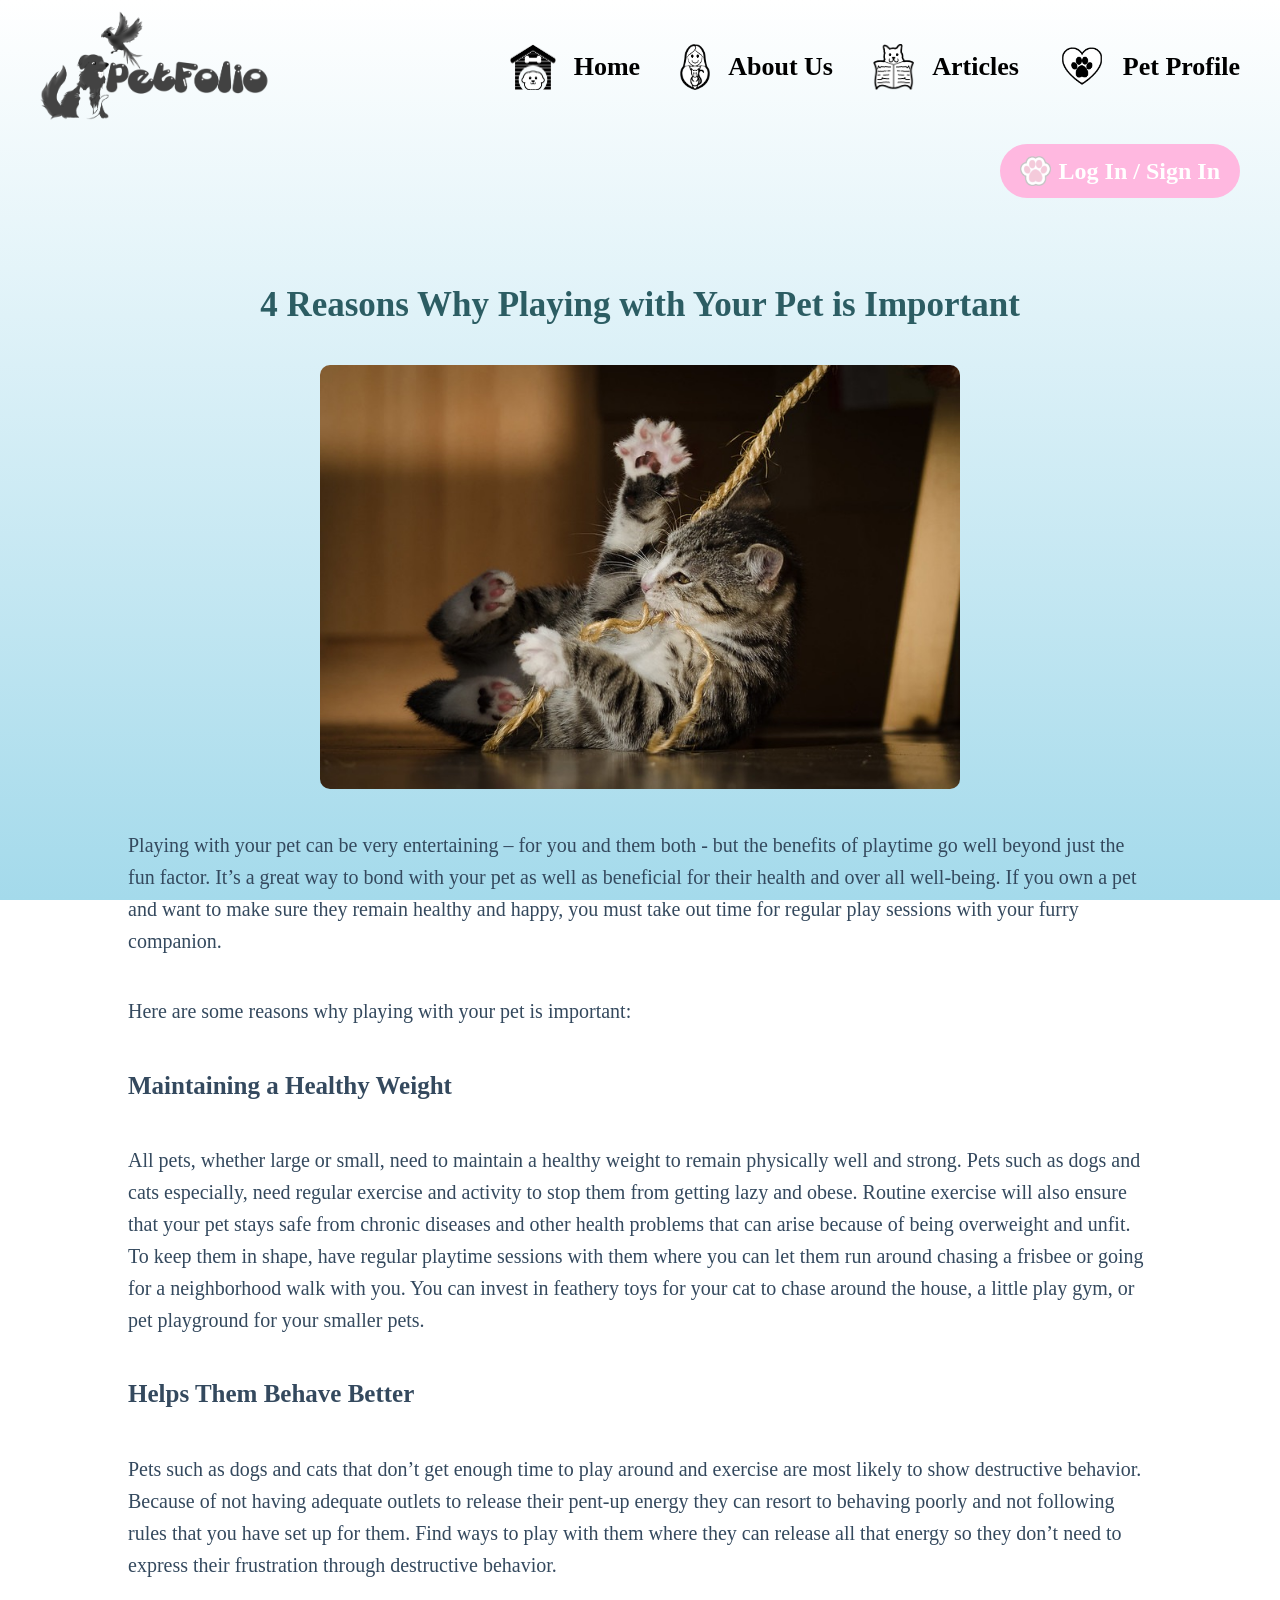
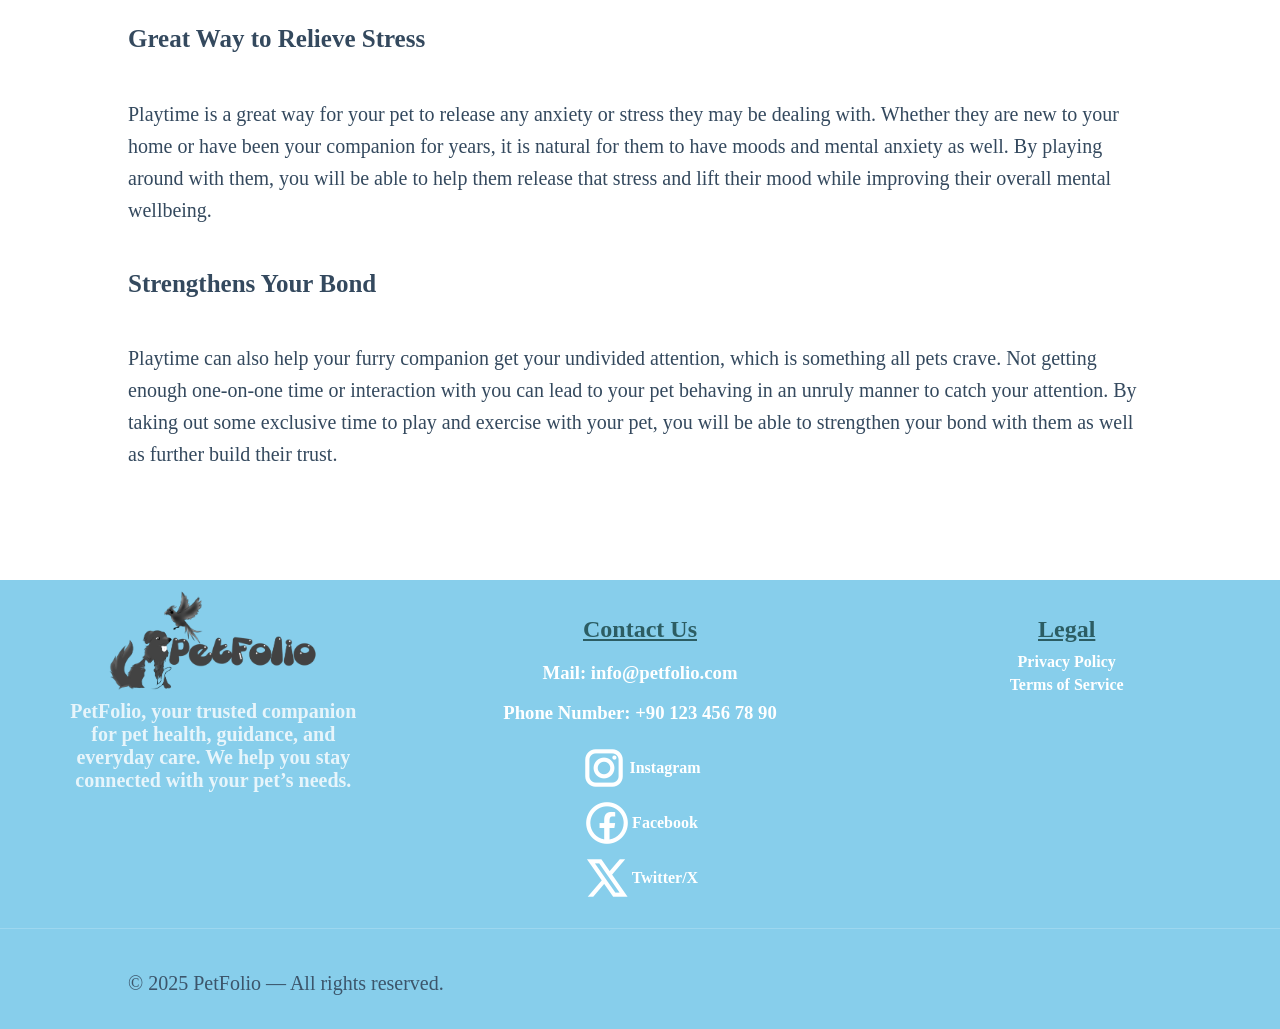
<file: 4ReasonsWhyPlayingwithYourPetisImportant/index.html>
<!DOCTYPE html>
<html lang="en">
<head>
    <meta charset="UTF-8">
    <meta name="viewport" content="width=device-width, initial-scale=1.0">
    <link rel="stylesheet" href="style.css">
    <title>4 Reasons Why Playing with Your Pet is Important</title>
</head>
<body>
   
    <nav class="navbar">

       
        <div class="logo">
            <img src="images/petFolio_Logo.png" alt="">
        </div>

       
        <ul class="nav-links">
            <li>
                <a href="#">
                    <img class="icon" src="images/Home_Icon.png" alt="">
                    Home
                </a>
            </li>

            <li>
                <a href="#">
                    <img class="icon" src="images/About_Us_Icon.png" alt="">
                    About Us
                </a>
            </li>

            <li>
                <a href="#">
                    <img class="icon" src="images/Articles_icon.png" alt="">
                    Articles
                </a>
            </li>
            <li>
                    <a href="#">
                        <img src="images/petProfile_icon (1).png" class="icon">
                        Pet Profile
                    </a>
                </li>
        </ul>

    
        <button class="bttn">
            <img src="images/LogIn_SignIn_Icon.png" alt="" style="height:30px;">
            Log In / Sign In
        </button>

    </nav>


    <h1>4 Reasons Why Playing with Your Pet is Important</h1>
    <div class="content">
    <img src="images/play.jpeg"></div>
    <p>Playing with your pet can be very entertaining – for you and them both - but the benefits of playtime go well beyond just the fun factor. It’s a great way to bond with your pet as well as beneficial for their health and over all well-being. If you own a pet and want to make sure they remain healthy and happy, you must take out time for regular play sessions with your furry companion.</p>
<p>Here are some reasons why playing with your pet is important:</p>

    <h2>Maintaining a Healthy Weight</h2><p>
All pets, whether large or small, need to maintain a healthy weight to remain physically well and strong. Pets such as dogs and cats especially, need regular exercise and activity to stop them from getting lazy and obese. Routine exercise will also ensure that your pet stays safe from chronic diseases and other health problems that can arise because of being overweight and unfit. To keep them in shape, have regular playtime sessions with them where you can let them run around chasing a frisbee or going for a neighborhood walk with you. You can invest in feathery toys for your cat to chase around the house, a little play gym, or pet playground for your smaller pets.</p>

<h2>Helps Them Behave Better</h2>
<p>
    Pets such as dogs and cats that don’t get enough time to play around and exercise are most likely to show destructive behavior. Because of not having adequate outlets to release their pent-up energy they can resort to behaving poorly and not following rules that you have set up for them. Find ways to play with them where they can release all that energy so they don’t need to express their frustration through destructive behavior.

</p>

<h2>Great Way to Relieve Stress</h2>
<p>
Playtime is a great way for your pet to release any anxiety or stress they may be dealing with. Whether they are new to your home or have been your companion for years, it is natural for them to have moods and mental anxiety as well. By playing around with them, you will be able to help them release that stress and lift their mood while improving their overall mental wellbeing.</p>

<h2>Strengthens Your Bond</h2>
<p>
Playtime can also help your furry companion get your undivided attention, which is something all pets crave. Not getting enough one-on-one time or interaction with you can lead to your pet behaving in an unruly manner to catch your attention. By taking out some exclusive time to play and exercise with your pet, you will be able to strengthen your bond with them as well as further build their trust.</p>

<br><br><br><br><br>

    <footer class="footer">
        <div class="footer-content">
            <div class="footer-left">
                <img src="images/petFolio_Logo.png">
                <h4>PetFolio, your trusted companion for pet health, guidance, and everyday care.
                    We help you stay connected with your pet’s needs.</h4>
            </div>
            <div class="footer-right">
                <h1>Contact Us</h1>
                <h3>Mail: info@petfolio.com</h3>
                <h3>Phone Number: +90 123 456 78 90</h3>
                <div class="social-links">
                    <a href="#"><img src="images/instagram.png">Instagram</a>
                    <a href="#"><img src="images/facebook.png">Facebook</a>
                    <a href="#"><img src="images/x.png">Twitter/X</a>
                </div>
            </div>
            <div class="footer-legal">
                <h1>Legal</h1>
                <ul>
                    <li><a href="#">Privacy Policy</a></li>
                    <li><a href="#">Terms of Service</a></li>
                </ul>
            </div>
        </div>
        <div class="footer-bottom">
            <p>© 2025 PetFolio — All rights reserved.</p>
        </div>
    </footer>

</body>
</html>
</file>
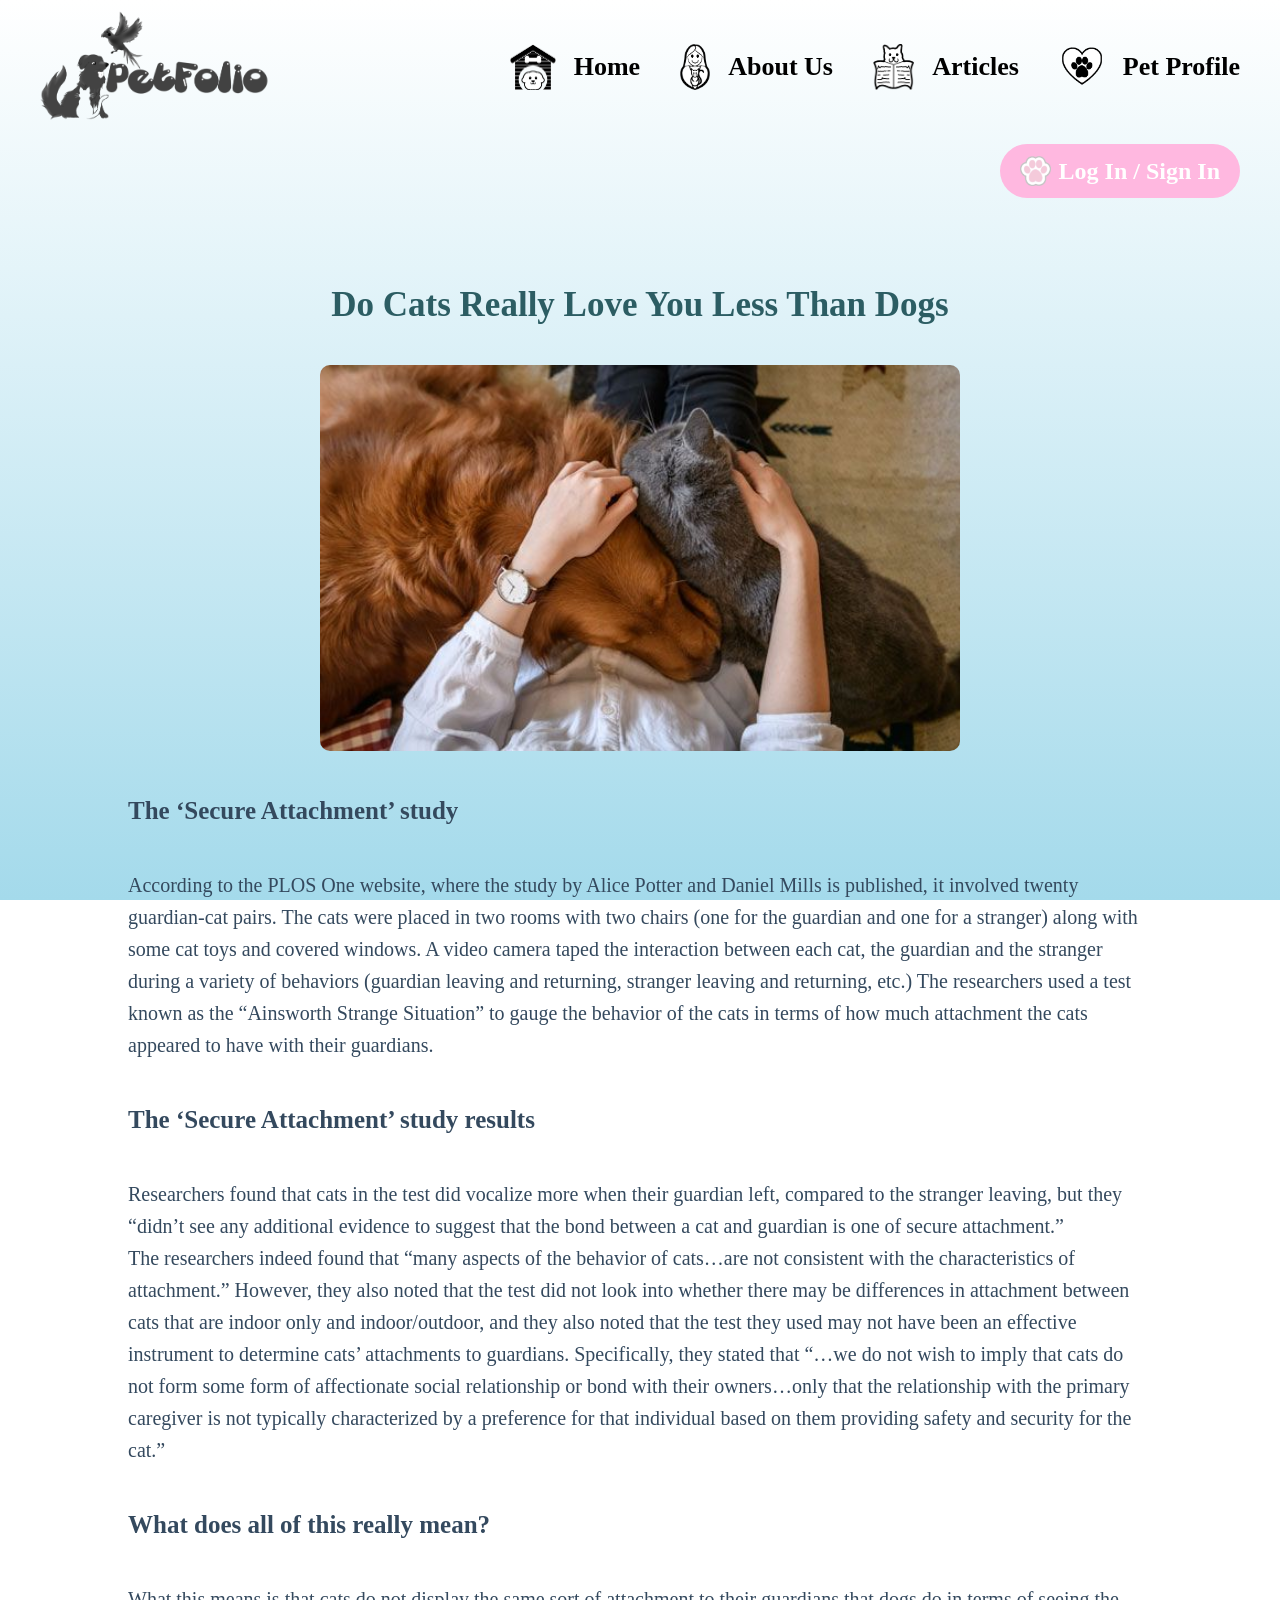
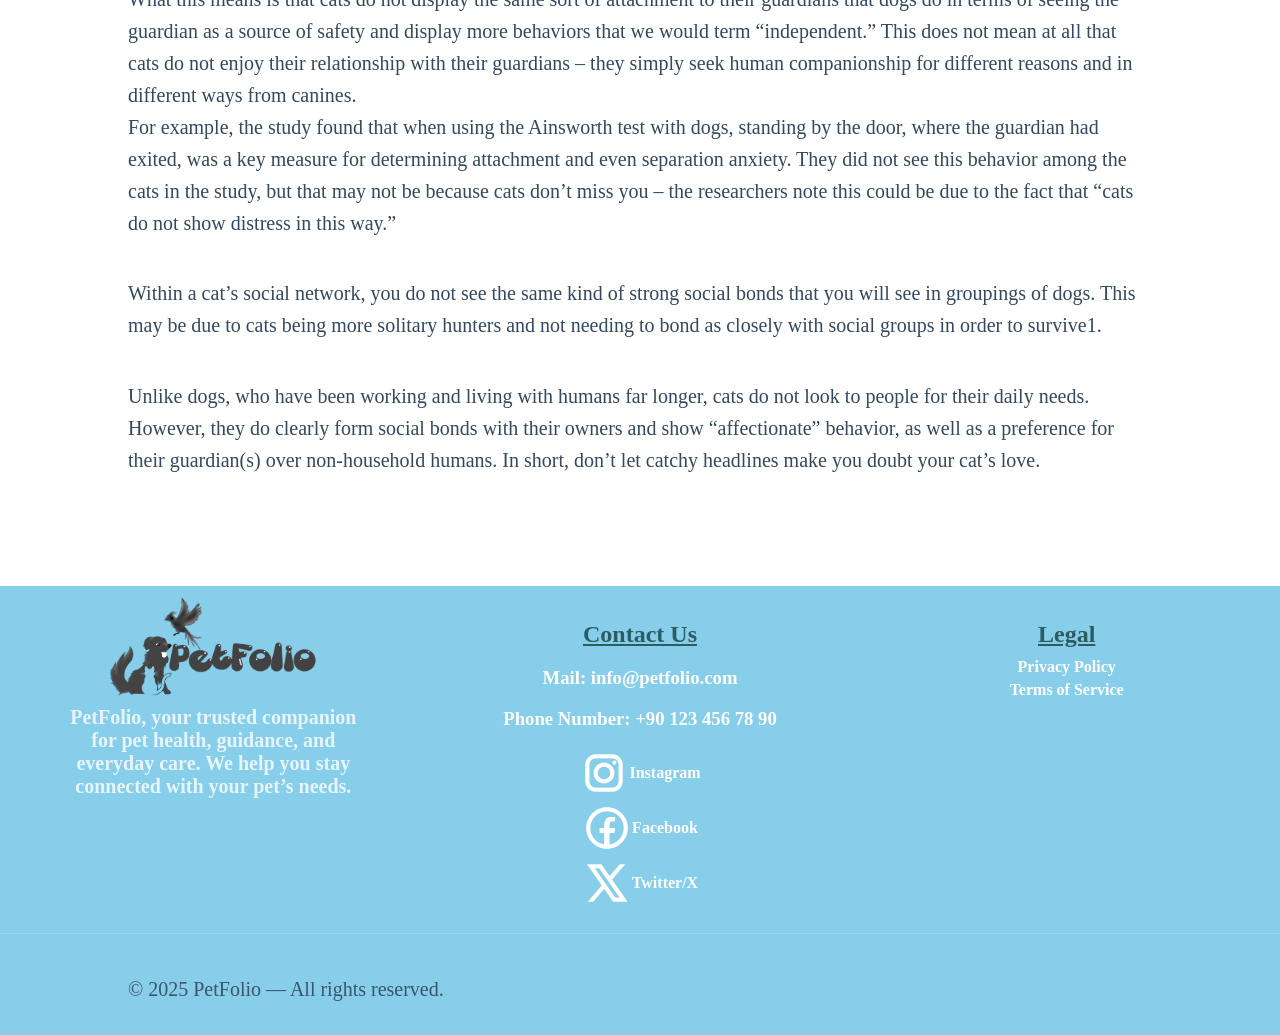
<file: DoCatsReallyLoveYouLessThanDogs/index.html>
<!DOCTYPE html>
<html lang="en">
<head>
    <meta charset="UTF-8">
    <meta name="viewport" content="width=device-width, initial-scale=1.0">
    <link rel="stylesheet" href="style.css">
    <title>Do Cats Really Love You Less Than Dogs</title>
</head>
<body>
    
    <nav class="navbar">

        <div class="logo">
            <img src="images/petFolio_Logo.png" alt="">
        </div>

        <ul class="nav-links">
            <li>
                <a href="#">
                    <img class="icon" src="images/Home_Icon.png" alt="">
                    Home
                </a>
            </li>

            <li>
                <a href="#">
                    <img class="icon" src="images/About_Us_Icon.png" alt="">
                    About Us
                </a>
            </li>

            <li>
                <a href="#">
                    <img class="icon" src="images/Articles_icon.png" alt="">
                    Articles
                </a>
            </li>
            <li>
                    <a href="#">
                        <img src="images/petProfile_icon (1).png" class="icon">
                        Pet Profile
                    </a>
                </li>
        </ul>

        <button class="bttn">
            <img src="images/LogIn_SignIn_Icon.png" alt="" style="height:30px;">
            Log In / Sign In
        </button>

    </nav>

    <h1>Do Cats Really Love You Less Than Dogs</h1>
    <div class="content"><img src="images/catdog.jpeg"></div>
    
<h2>The ‘Secure Attachment’ study</h2><p>
According to the PLOS One website, where the study by Alice Potter and Daniel Mills is published, it involved twenty guardian-cat pairs. The cats were placed in two rooms with two chairs (one for the guardian and one for a stranger) along with some cat toys and covered windows. A video camera taped the interaction between each cat, the guardian and the stranger during a variety of behaviors (guardian leaving and returning, stranger leaving and returning, etc.) The researchers used a test known as the “Ainsworth Strange Situation” to gauge the behavior of the cats in terms of how much attachment the cats appeared to have with their guardians.
</p>


<h2>The ‘Secure Attachment’ study results</h2>
<p>Researchers found that cats in the test did vocalize more when their guardian left, compared to the stranger leaving, but they “didn’t see any additional evidence to suggest that the bond between a cat and guardian is one of secure attachment.”
 <br>
The researchers indeed found that “many aspects of the behavior of cats…are not consistent with the characteristics of attachment.” However, they also noted that the test did not look into whether there may be differences in attachment between cats that are indoor only and indoor/outdoor, and they also noted that the test they used may not have been  an effective instrument to determine cats’ attachments to guardians. Specifically, they stated that “…we do not wish to imply that cats do not form some form of affectionate social relationship or bond with their owners…only that the relationship with the primary caregiver is not typically characterized by a preference for that individual based on them providing safety and security for the cat.”
</p>

<h2>What does all of this really mean?</h2>
<p>What this means is that cats do not display the same sort of attachment to their guardians that dogs do in terms of seeing the guardian as a source of safety and display more behaviors that we would term “independent.” This does not mean at all that cats do not enjoy their relationship with their guardians – they simply seek human companionship for different reasons and in different ways from canines.
<br>For example, the study found that when using the Ainsworth test with dogs, standing by the door, where the guardian had exited, was a key measure for determining attachment and even separation anxiety. They did not see this behavior among the cats in the study, but that may not be because cats don’t miss you – the researchers note this could be due to the fact that “cats do not show distress in this way.”</p>



<p>Within a cat’s social network, you do not see the same kind of strong social bonds that you will see in groupings of dogs. This may be due to cats being more solitary hunters and not needing to bond as closely with social groups in order to survive1.
</p>
<p>Unlike dogs, who have been working and living with humans far longer, cats do not look to people for their daily needs. However, they do clearly form social bonds with their owners and show “affectionate” behavior, as well as a preference for their guardian(s) over non-household humans. In short, don’t let catchy headlines make you doubt your cat’s love.</p>


<br><br><br><br><br>

 <footer class="footer">
        <div class="footer-content">
            <div class="footer-left">
                <img src="images/petFolio_Logo.png">
                <h4>PetFolio, your trusted companion for pet health, guidance, and everyday care.
                    We help you stay connected with your pet’s needs.</h4>
            </div>
            <div class="footer-right">
                <h1>Contact Us</h1>
                <h3>Mail: info@petfolio.com</h3>
                <h3>Phone Number: +90 123 456 78 90</h3>
                <div class="social-links">
                    <a href="#"><img src="images/instagram.png">Instagram</a>
                    <a href="#"><img src="images/facebook.png">Facebook</a>
                    <a href="#"><img src="images/x.png">Twitter/X</a>
                </div>
            </div>
            <div class="footer-legal">
                <h1>Legal</h1>
                <ul>
                    <li><a href="#">Privacy Policy</a></li>
                    <li><a href="#">Terms of Service</a></li>
                </ul>
            </div>
        </div>
        <div class="footer-bottom">
            <p>© 2025 PetFolio — All rights reserved.</p>
        </div>
    </footer>
</body>
</html>
</file>
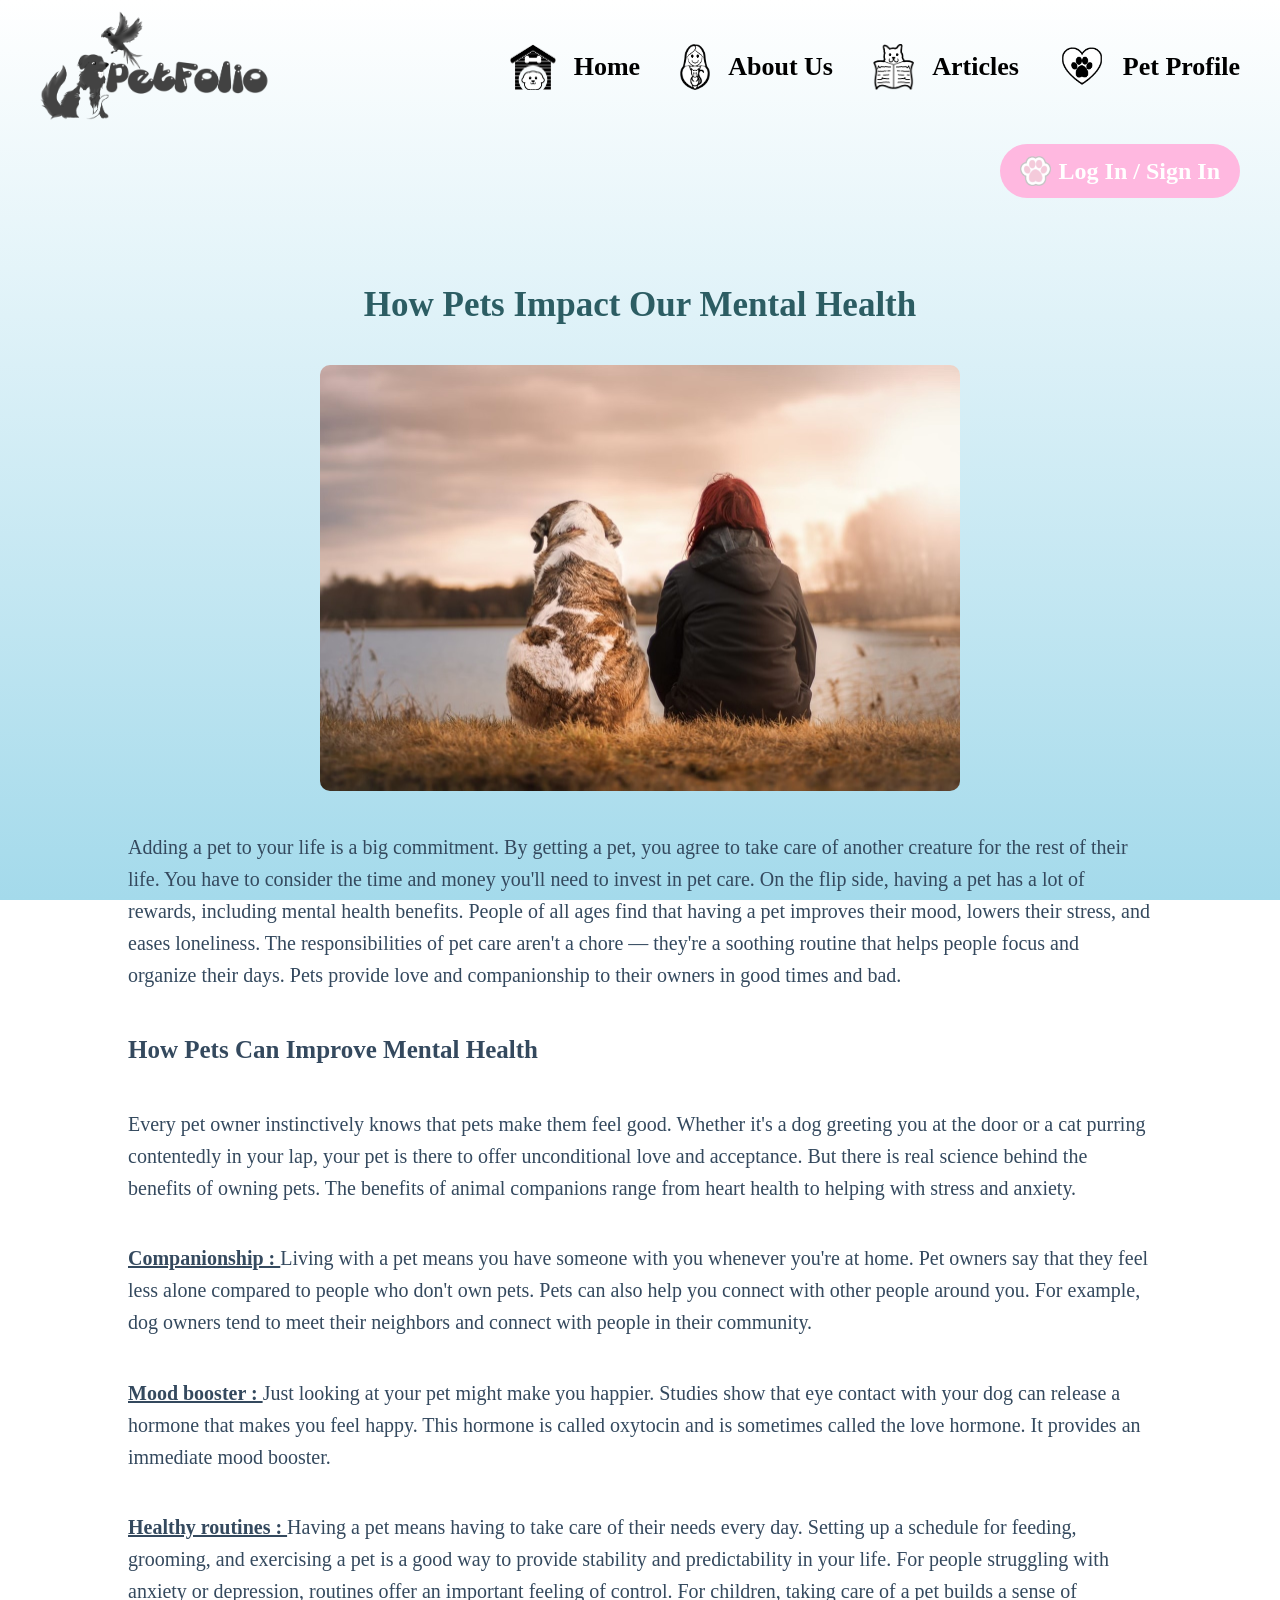
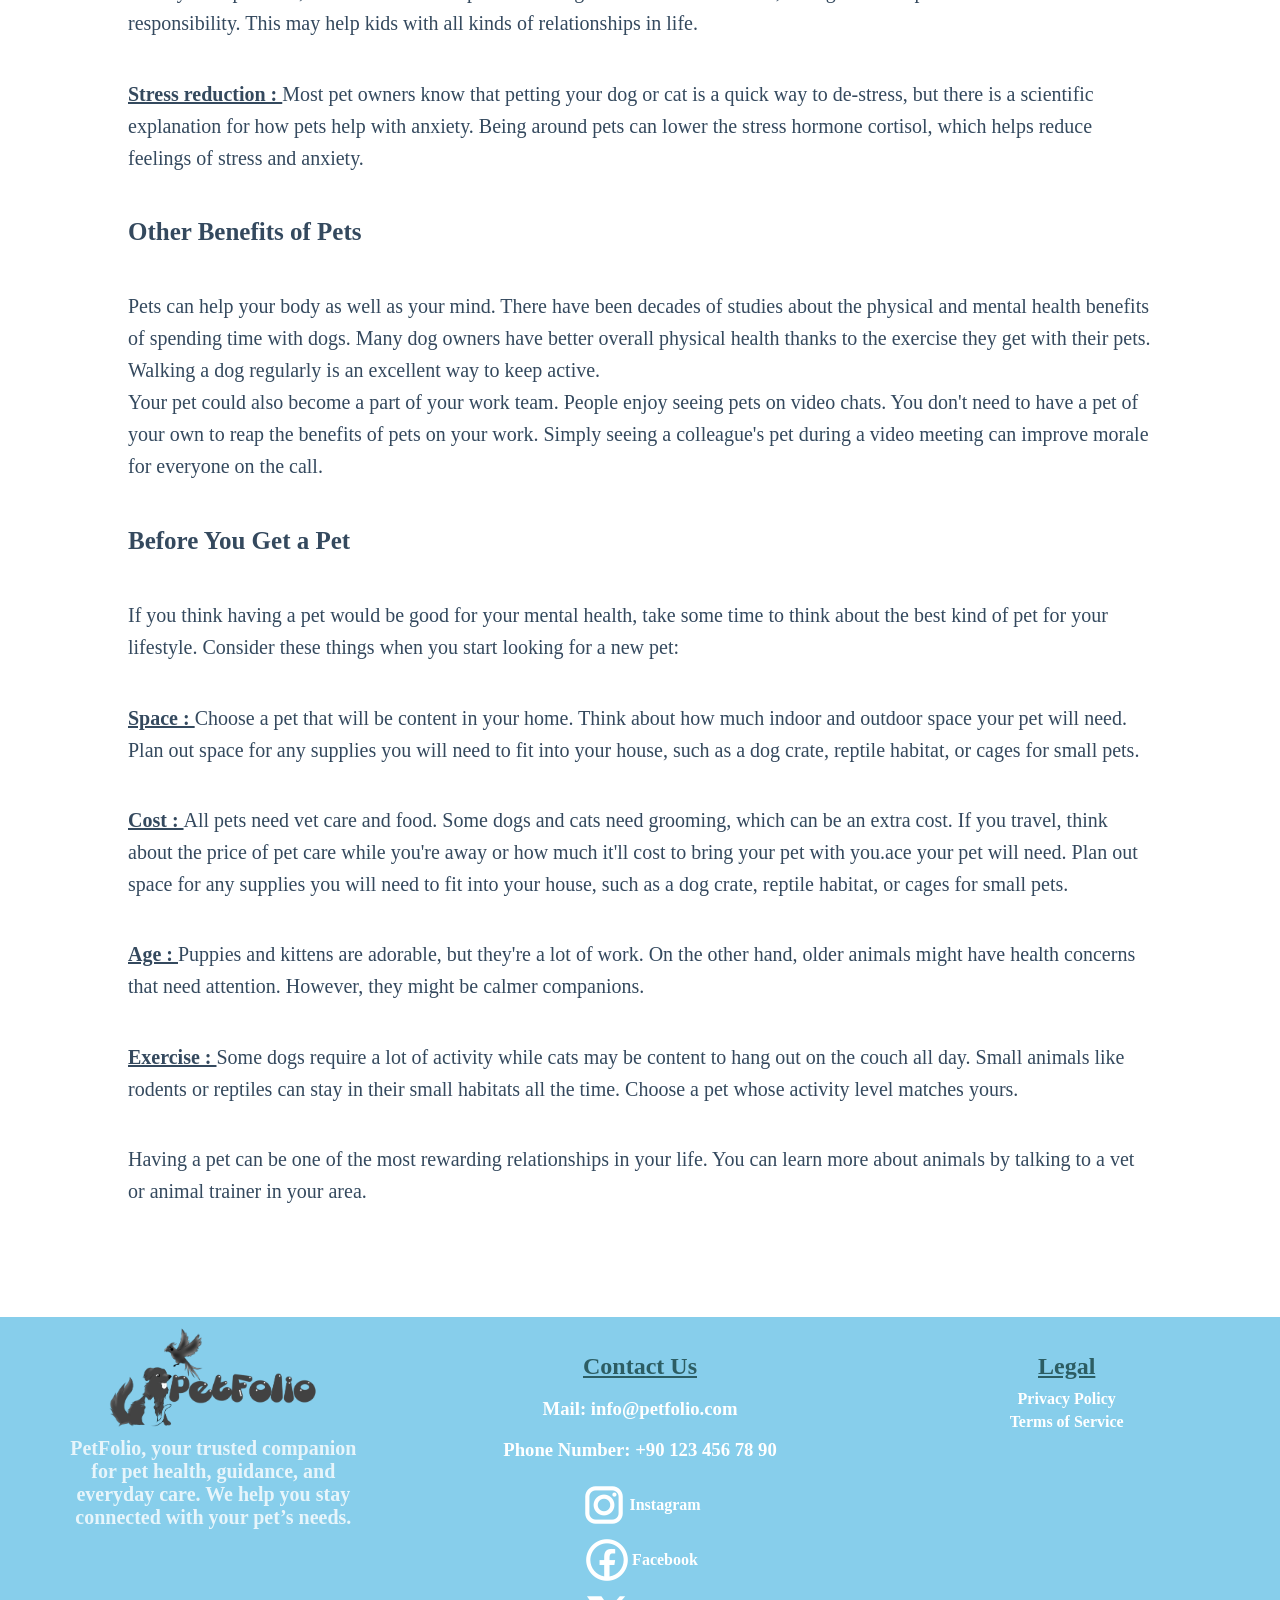
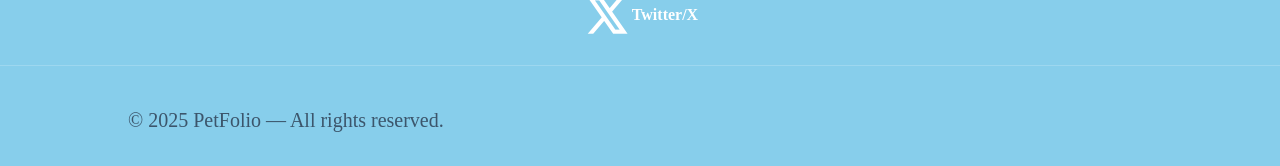
<file: HowPetsImpactOurMentalHealth/index.html>
<!DOCTYPE html>
<html lang="en">
<head>
    <meta charset="UTF-8">
    <meta name="viewport" content="width=device-width, initial-scale=1.0">
    <link rel="stylesheet" href="style.css">
    <title>How Pets Impact Our Mental Health</title>
</head>
<body>
    <nav class="navbar">
        <div class="logo">
            <img src="images/petFolio_Logo.png" alt="">
        </div>

       
        <ul class="nav-links">
            <li>
                <a href="#">
                    <img class="icon" src="images/Home_Icon.png" alt="">
                    Home
                </a>
            </li>

            <li>
                <a href="#">
                    <img class="icon" src="images/About_Us_Icon.png" alt="">
                    About Us
                </a>
            </li>

            <li>
                <a href="#">
                    <img class="icon" src="images/Articles_icon.png" alt="">
                    Articles
                </a>
            </li>
            <li>
                    <a href="#">
                        <img src="images/petProfile_icon (1).png" class="icon">
                        Pet Profile
                    </a>
                </li>
        </ul>

       
        <button class="bttn">
            <img src="images/LogIn_SignIn_Icon.png" alt="" style="height:30px;">
            Log In / Sign In
        </button>

    </nav>

    <h1>How Pets Impact Our Mental Health</h1>
    <div class="content"><img src="images/mental.jpeg"></div>
    <p>Adding a pet to your life is a big commitment. By getting a pet, you agree to take care of another creature for the rest of their life. You have to consider the time and money you'll need to invest in pet care. On the flip side, having a pet has a lot of rewards, including mental health benefits.

People of all ages find that having a pet improves their mood, lowers their stress, and eases loneliness. The responsibilities of pet care aren't a chore — they're a soothing routine that helps people focus and organize their days. Pets provide love and companionship to their owners in good times and bad. 
</p>
<h2>How Pets Can Improve Mental Health</h2><p>
Every pet owner instinctively knows that pets make them feel good. Whether it's a dog greeting you at the door or a cat purring contentedly in your lap, your pet is there to offer unconditional love and acceptance. But there is real science behind the benefits of owning pets. The benefits of animal companions range from heart health to helping with stress and anxiety. 
</p>
<p>
<strong><u>Companionship : </u></strong>Living with a pet means you have someone with you whenever you're at home. Pet owners say that they feel less alone compared to people who don't own pets. Pets can also help you connect with other people around you. For example, dog owners tend to meet their neighbors and connect with people in their community.
</p>


<p>
<strong><u>Mood booster : </u></strong>Just looking at your pet might make you happier. Studies show that eye contact with your dog can release a hormone that makes you feel happy. This hormone is called oxytocin and is sometimes called the love hormone. It provides an immediate mood booster.
</p>
    
<p>
<strong><u>Healthy routines : </u></strong>Having a pet means having to take care of their needs every day. Setting up a schedule for feeding, grooming, and exercising a pet is a good way to provide stability and predictability in your life. For people struggling with anxiety or depression, routines offer an important feeling of control. For children, taking care of a pet builds a sense of responsibility. This may help kids with all kinds of relationships in life.
</p>

<p>
<strong><u>Stress reduction : </u></strong>Most pet owners know that petting your dog or cat is a quick way to de-stress, but there is a scientific explanation for how pets help with anxiety. Being around pets can lower the stress hormone cortisol, which helps reduce feelings of stress and anxiety.
</p>

<h2>Other Benefits of Pets</h2>
<p>Pets can help your body as well as your mind. There have been decades of studies about the physical and mental health benefits of spending time with dogs. Many dog owners have better overall physical health thanks to the exercise they get with their pets. Walking a dog regularly is an excellent way to keep active. 
<br>
Your pet could also become a part of your work team. People enjoy seeing pets on video chats. You don't need to have a pet of your own to reap the benefits of pets on your work. Simply seeing a colleague's pet during a video meeting can improve morale for everyone on the call.</p>

<h2>Before You Get a Pet</h2>
<p>If you think having a pet would be good for your mental health, take some time to think about the best kind of pet for your lifestyle. Consider these things when you start looking for a new pet:</p>
<p>
<strong><u>Space : </u></strong>Choose a pet that will be content in your home. Think about how much indoor and outdoor space your pet will need. Plan out space for any supplies you will need to fit into your house, such as a dog crate, reptile habitat, or cages for small pets.
</p>

<p>
<strong><u>Cost : </u></strong>All pets need vet care and food. Some dogs and cats need grooming, which can be an extra cost. If you travel, think about the price of pet care while you're away or how much it'll cost to bring your pet with you.ace your pet will need. Plan out space for any supplies you will need to fit into your house, such as a dog crate, reptile habitat, or cages for small pets.
</p>

<p>
<strong><u>Age : </u></strong>Puppies and kittens are adorable, but they're a lot of work. On the other hand, older animals might have health concerns that need attention. However, they might be calmer companions.
</p>

<p>
<strong><u>Exercise : </u></strong>Some dogs require a lot of activity while cats may be content to hang out on the couch all day. Small animals like rodents or reptiles can stay in their small habitats all the time. Choose a pet whose activity level matches yours.
</p>

<p>Having a pet can be one of the most rewarding relationships in your life. You can learn more about animals by talking to a vet or animal trainer in your area. </p>

<br><br><br><br><br>
<footer class="footer">
        <div class="footer-content">
            <div class="footer-left">
                <img src="images/petFolio_Logo.png">
                <h4>PetFolio, your trusted companion for pet health, guidance, and everyday care.
                    We help you stay connected with your pet’s needs.</h4>
            </div>
            <div class="footer-right">
                <h1>Contact Us</h1>
                <h3>Mail: info@petfolio.com</h3>
                <h3>Phone Number: +90 123 456 78 90</h3>
                <div class="social-links">
                    <a href="#"><img src="images/instagram.png">Instagram</a>
                    <a href="#"><img src="images/facebook.png">Facebook</a>
                    <a href="#"><img src="images/x.png">Twitter/X</a>
                </div>
            </div>
            <div class="footer-legal">
                <h1>Legal</h1>
                <ul>
                    <li><a href="#">Privacy Policy</a></li>
                    <li><a href="#">Terms of Service</a></li>
                </ul>
            </div>
        </div>
        <div class="footer-bottom">
            <p>© 2025 PetFolio — All rights reserved.</p>
        </div>
    </footer>
</body>
</html>
</file>
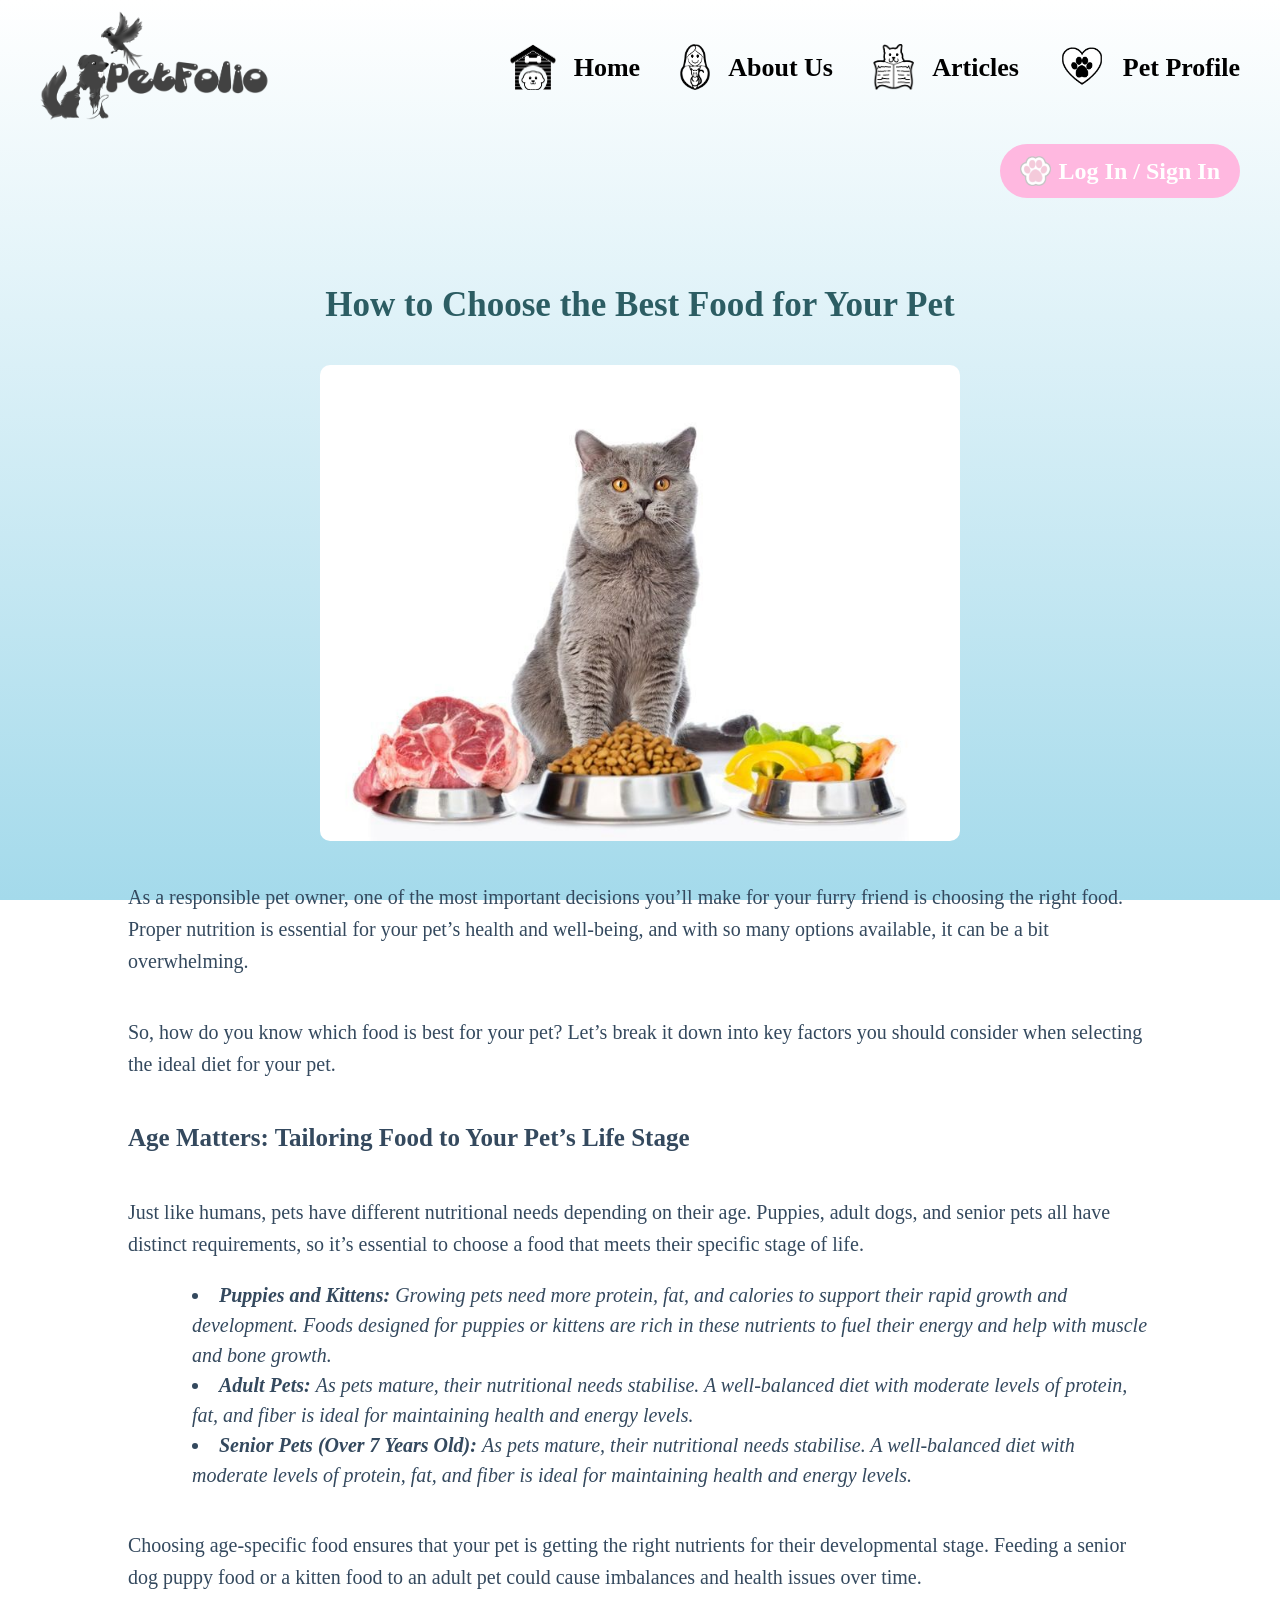
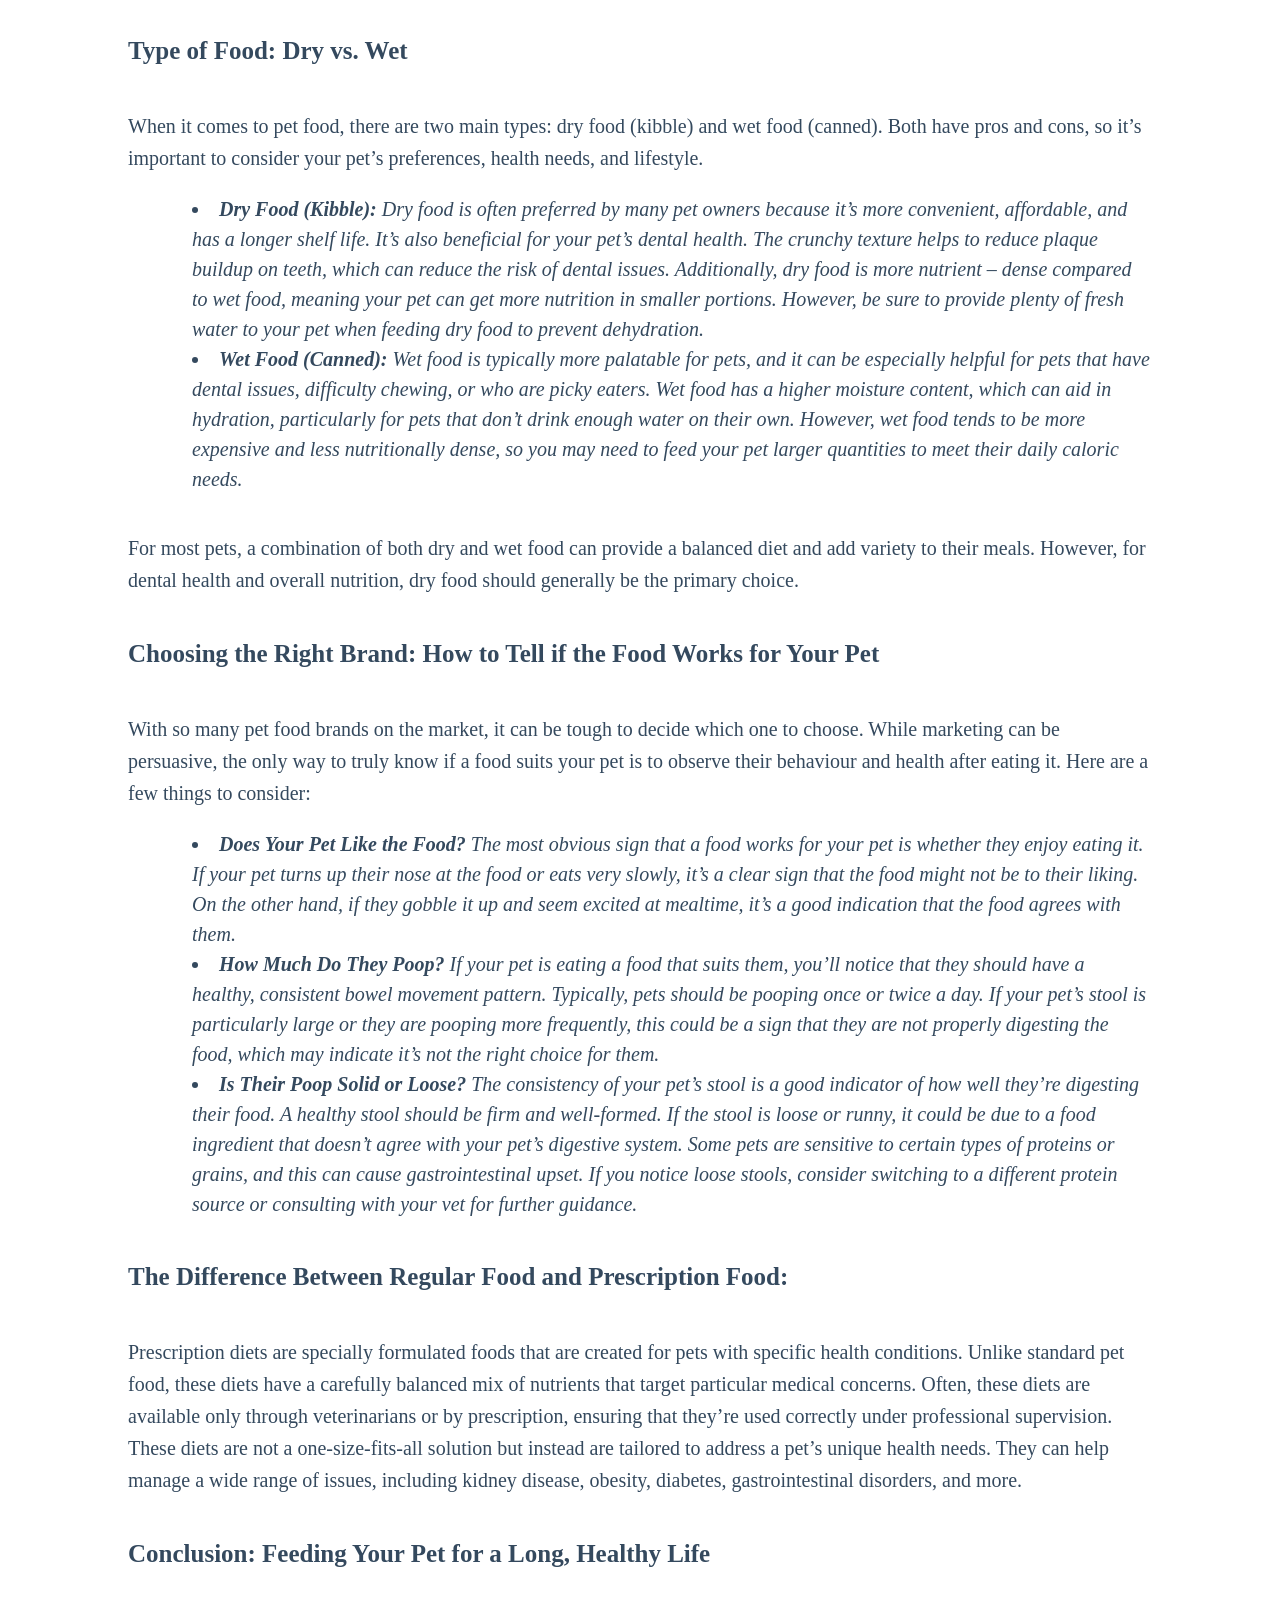
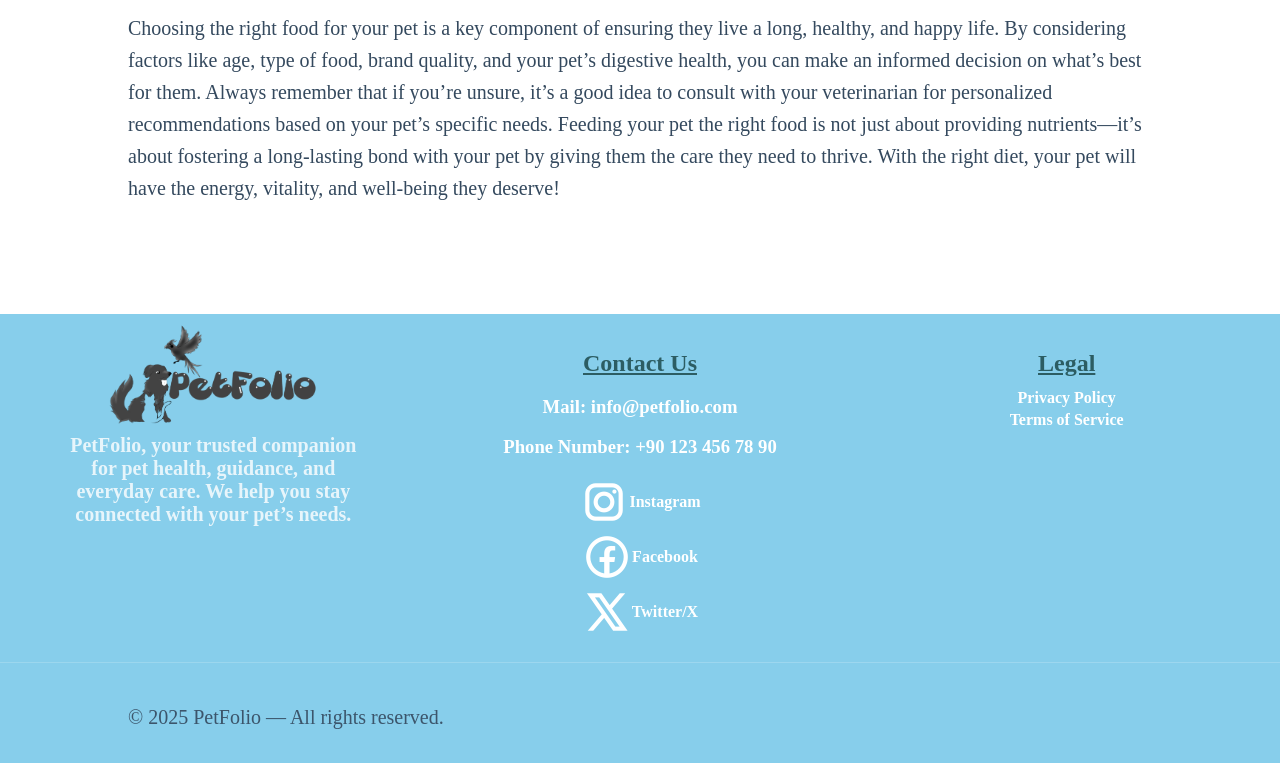
<file: HowtoChoosetheBestFoodforYourPet/index.html>
<!DOCTYPE html>
<html lang="en">
<head>
    <meta charset="UTF-8">
    <meta name="viewport" content="width=device-width, initial-scale=1.0">
    <link rel="stylesheet" href="style.css">
    <title>How to Choose the Best Food for Your Pet</title>
</head>
<body>
   
    <nav class="navbar">

      
        <div class="logo">
            <img src="images/petFolio_Logo.png" alt="">
        </div>

       
        <ul class="nav-links">
            <li>
                <a href="#">
                    <img class="icon" src="images/Home_Icon.png" alt="">
                    Home
                </a>
            </li>

            <li>
                <a href="#">
                    <img class="icon" src="images/About_Us_Icon.png" alt="">
                    About Us
                </a>
            </li>

            <li>
                <a href="#">
                    <img class="icon" src="images/Articles_icon.png" alt="">
                    Articles
                </a>
            </li>
            <li>
                    <a href="#">
                        <img src="images/petProfile_icon (1).png" class="icon">
                        Pet Profile
                    </a>
                </li>
        </ul>

      
        <button class="bttn">
            <img src="images/LogIn_SignIn_Icon.png" alt="" style="height:30px;">
            Log In / Sign In
        </button>

    </nav>

    <h1>How to Choose the Best Food for Your Pet</h1>

    <div class="content"><img src="images/catfood.jpeg"></div>
    <p>As a responsible pet owner, one of the most important decisions you’ll make for your furry friend is choosing the right food. Proper nutrition is essential for your pet’s health and well-being, and with so many options available, it can be a bit overwhelming.

</p><p>So, how do you know which food is best for your pet? Let’s break it down into key factors you should consider when selecting the ideal diet for your pet.</p>



    <h2>Age Matters: Tailoring Food to Your Pet’s Life Stage</h2><p>
Just like humans, pets have different nutritional needs depending on their age. Puppies, adult dogs, and senior pets all have distinct requirements, so it’s essential to choose a food that meets their specific stage of life.</p>
<li><i><strong>Puppies and Kittens: </strong>Growing pets need more protein, fat, and calories to support their rapid growth and development. Foods designed for puppies or
kittens are rich in these nutrients to fuel their energy and help with muscle and bone growth.</i></li>
<li><i><strong>Adult Pets: </strong>As pets mature, their nutritional needs stabilise. A well-balanced diet with moderate levels of protein, fat, and fiber is ideal for maintaining health and energy levels.</i></li>
<li><i><strong>Senior Pets (Over 7 Years Old): </strong>As pets mature, their nutritional needs stabilise. A well-balanced diet with moderate levels of protein, fat, and fiber is ideal for maintaining health and energy levels.</i></li>
<p>Choosing age-specific food ensures that your pet is getting the right nutrients for their developmental stage. Feeding a senior dog puppy food or a kitten food to an adult pet could cause imbalances and health issues over time.

</p>


<h2>Type of Food: Dry vs. Wet</h2>
<p>When it comes to pet food, there are two main types: dry food (kibble) and wet food (canned). Both have pros and cons, so it’s important to consider your pet’s preferences, health needs, and lifestyle.</p>
<li><i><strong>Dry Food (Kibble): </strong>Dry food is often preferred by many pet owners because it’s more convenient, affordable, and has a longer shelf life. It’s also beneficial for your pet’s dental health. The crunchy texture helps to reduce plaque buildup on teeth, which can reduce the risk of dental issues. Additionally, dry food is more nutrient – dense compared to wet food, meaning your pet can get more nutrition in smaller portions. However, be sure to provide plenty of fresh water to your pet when feeding dry food to prevent dehydration.</i></li>
<li><i><strong>Wet Food (Canned): </strong>Wet food is typically more palatable for pets, and it can be especially helpful for pets that have dental issues, difficulty chewing, or who are picky eaters. Wet food has a higher moisture content, which can aid in hydration, particularly for pets that don’t drink enough water on their own. However, wet food tends to be more expensive and less nutritionally dense, so you may need to feed your pet larger quantities to meet their daily caloric needs.</i></li>
<p>For most pets, a combination of both dry and wet food can provide a balanced diet and add variety to their meals. However, for dental health and overall nutrition, dry food should generally be the primary choice.</p>

<h2>Choosing the Right Brand: How to Tell if the Food Works for Your Pet</h2>
<p>
With so many pet food brands on the market, it can be tough to decide which one to choose. While marketing can be persuasive, the only way to truly know if a food suits your pet is to observe their behaviour and health after eating it. Here are a few things to consider:

</p>
<li><i><strong>Does Your Pet Like the Food? </strong>
The most obvious sign that a food works for your pet is whether they enjoy eating it. If your pet turns up their nose at the food or eats very slowly, it’s a
clear sign that the food might not be to their liking. On the other hand, if they gobble it up and seem excited at mealtime, it’s a good indication that the food agrees with them.</i></li>
<li><i><strong>How Much Do They Poop? </strong>If your pet is eating a food that suits them, you’ll notice that they should have a healthy, consistent bowel movement pattern. Typically, pets should be pooping once or twice a day. If your pet’s stool is particularly large or they are pooping more frequently, this could be a sign that they are not properly digesting the food, which may indicate it’s not the right choice for them.</i></li>
<li><i><strong>Is Their Poop Solid or Loose? </strong>The consistency of your pet’s stool is a good indicator of how well they’re digesting their food. A healthy stool should be firm and well-formed. If the stool is loose or runny, it could be due to a food ingredient that doesn’t agree with your pet’s digestive system. Some pets are sensitive to certain types of proteins or grains, and this can cause gastrointestinal upset. If you notice loose stools, consider switching to a different protein source or consulting with your vet for further guidance.</i></li>

<h2>The Difference Between Regular Food and Prescription Food:</h2>
<p>
Prescription diets are specially formulated foods that are created for pets with specific health conditions. Unlike standard pet food, these diets have a carefully
balanced mix of nutrients that target particular medical concerns. Often, these diets are available only through veterinarians or by prescription, ensuring that they’re used correctly under professional supervision. These diets are not a one-size-fits-all solution but instead are tailored to address a pet’s unique health needs. They can help manage a wide range of issues, including kidney disease, obesity, diabetes, gastrointestinal disorders, and more.</p>

<h2>Conclusion: Feeding Your Pet for a Long, Healthy Life</h2>
<p>
Choosing the right food for your pet is a key component of ensuring they live a long, healthy, and happy life. By considering factors like age, type of food, brand quality, and your pet’s digestive health, you can make an informed decision on what’s best for them. Always remember that if you’re unsure, it’s a good idea to consult with your veterinarian for personalized recommendations based on your pet’s specific needs. Feeding your pet the right food is not just about providing nutrients—it’s about fostering a long-lasting bond with your pet by giving them the care they need to thrive. With the right diet, your pet will have the energy, vitality, and well-being they deserve!</p>

<br><br><br><br><br>
<footer class="footer">
        <div class="footer-content">
            <div class="footer-left">
                <img src="images/petFolio_Logo.png">
                <h4>PetFolio, your trusted companion for pet health, guidance, and everyday care.
                    We help you stay connected with your pet’s needs.</h4>
            </div>
            <div class="footer-right">
                <h1>Contact Us</h1>
                <h3>Mail: info@petfolio.com</h3>
                <h3>Phone Number: +90 123 456 78 90</h3>
                <div class="social-links">
                    <a href="#"><img src="images/instagram.png">Instagram</a>
                    <a href="#"><img src="images/facebook.png">Facebook</a>
                    <a href="#"><img src="images/x.png">Twitter/X</a>
                </div>
            </div>
            <div class="footer-legal">
                <h1>Legal</h1>
                <ul>
                    <li><a href="#">Privacy Policy</a></li>
                    <li><a href="#">Terms of Service</a></li>
                </ul>
            </div>
        </div>
        <div class="footer-bottom">
            <p>© 2025 PetFolio — All rights reserved.</p>
        </div>
    </footer>
</body>
</html>
</file>
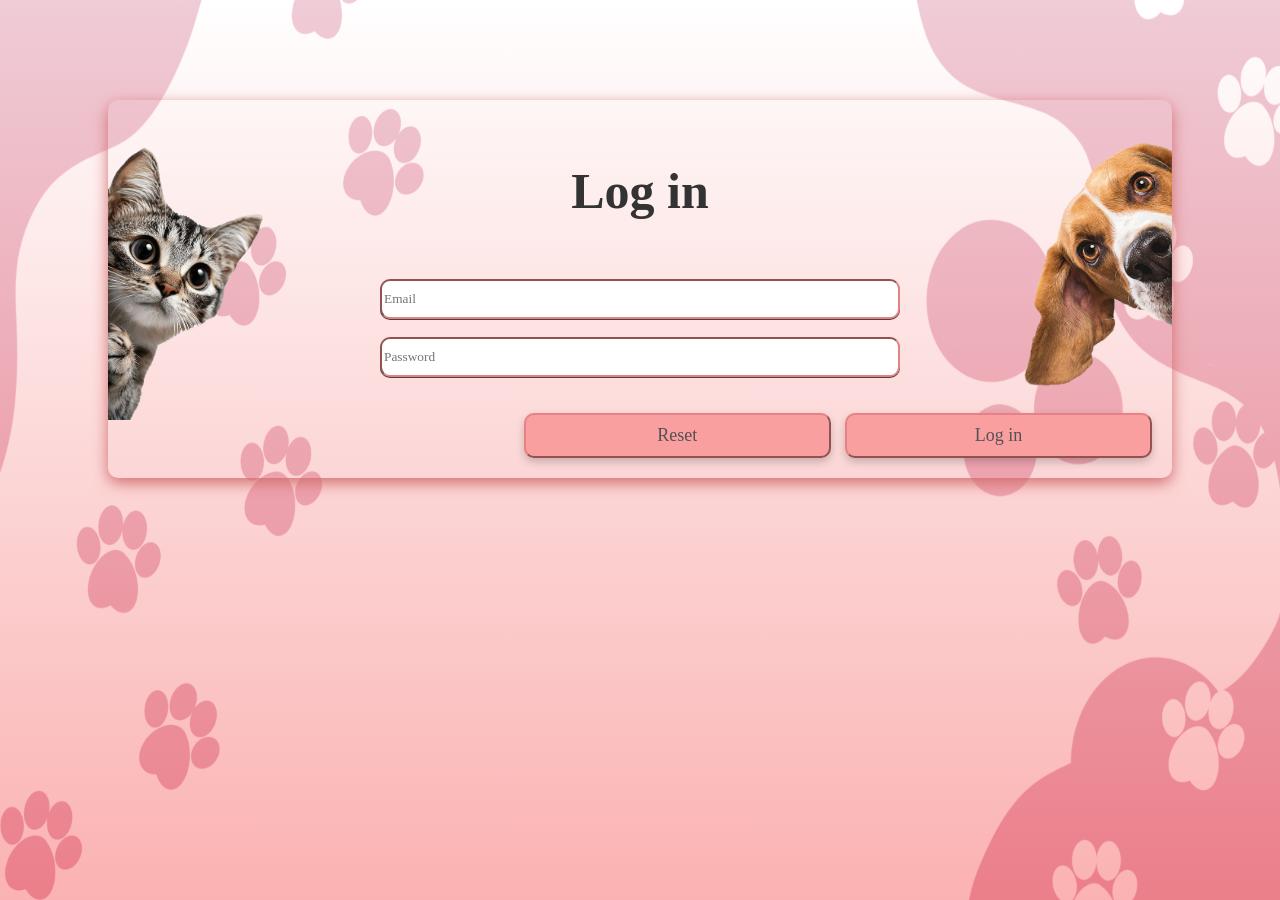
<file: login/index.html>
<!DOCTYPE html>
<html lang="en">
<head>
    <meta charset="UTF-8">
    <meta name="viewport" content="width=device-width, initial-scale=1.0">
    <link rel="stylesheet" href="style.css">
    <title>Log in</title>
</head>

<body>

    <img src="headerimg/PetFolio_background.png" alt="" class="back">

    <div class="login-box">
        <form>
    <h2>Log in</h2>
    <br>
    <input type="email" placeholder="Email"><br><br>

    <div class="password-box">
    <input type="password" id="password" placeholder="Password">
    
</div>
<br><br>

<div class="buttons">
 
    <button type="reset" class="reset">Reset</button>
    <button type="submit" class="submit">Log in</button>
        </div>
  </form>      

    <img src="headerimg/kopkeeee.png" alt="" class="dog">
    <img src="headerimg/kedoo.png" alt="" class="cat">

</div>

</body>
</html>
</file>
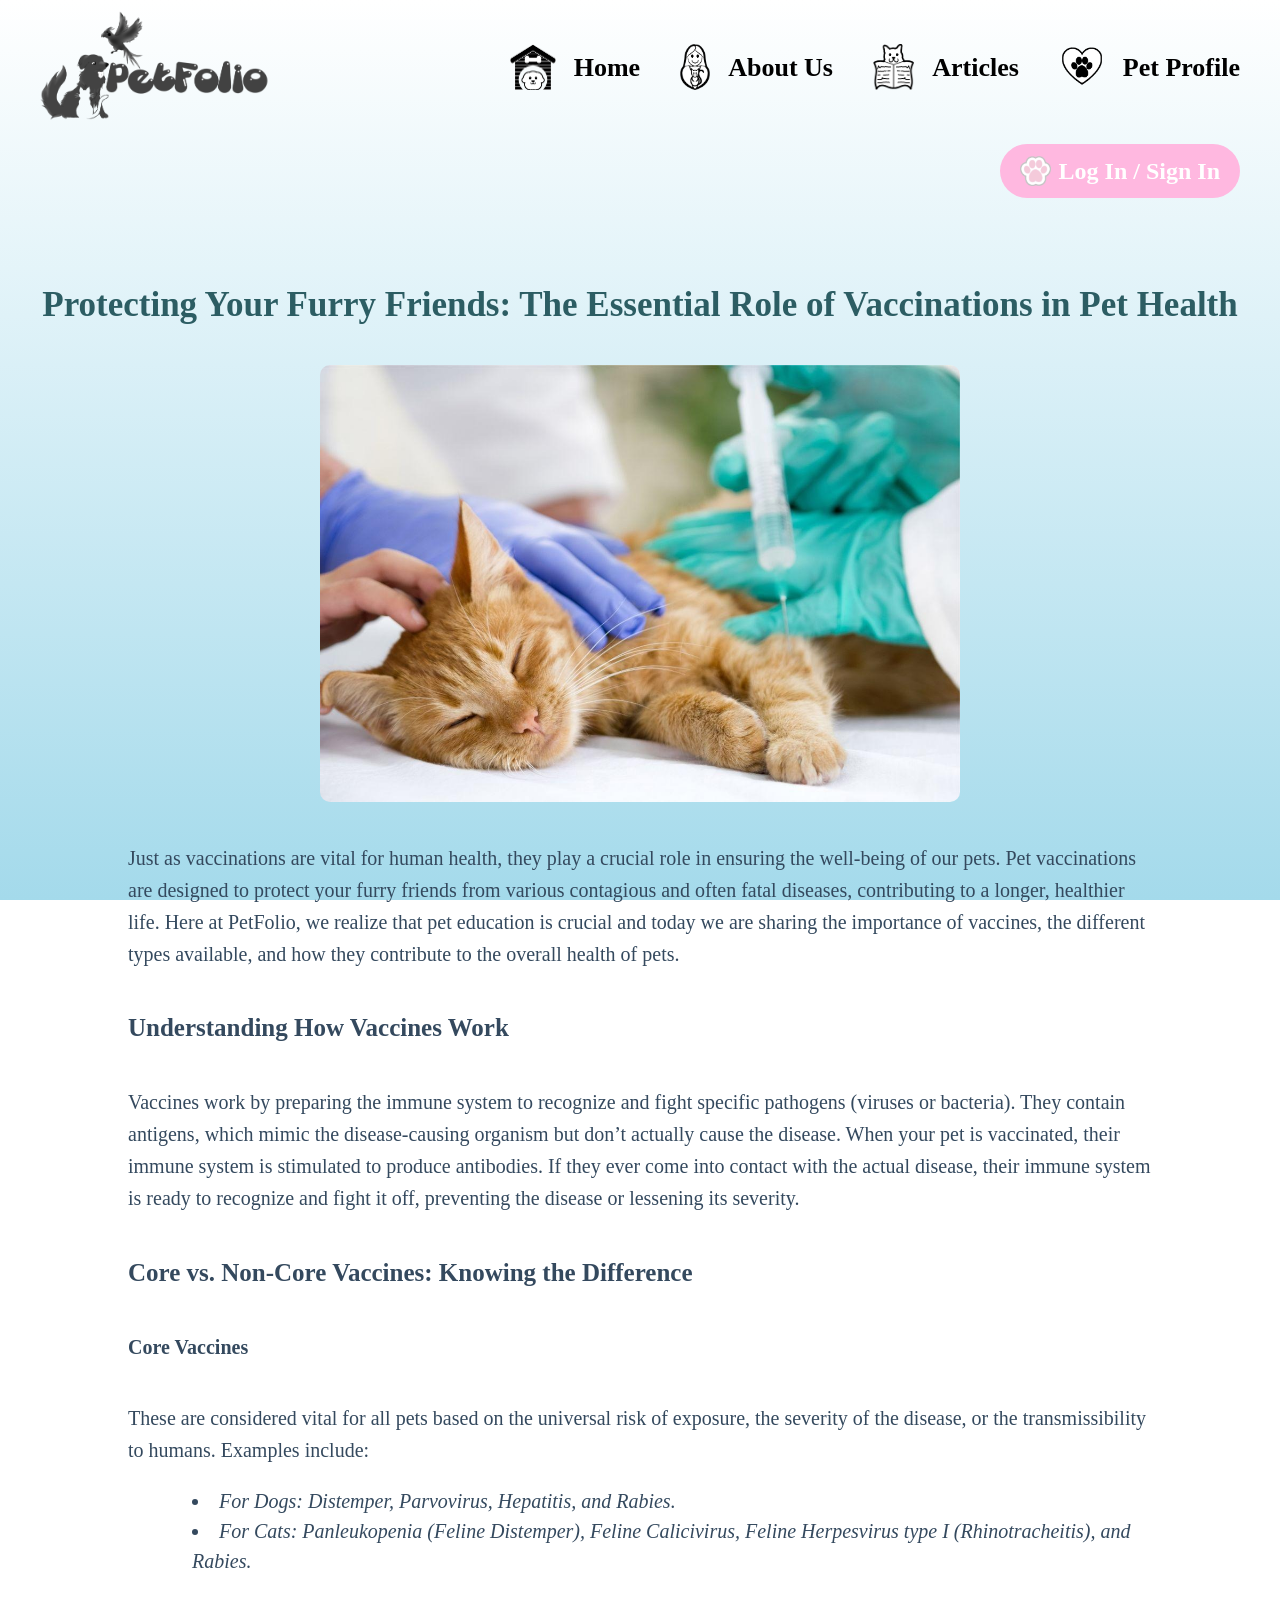
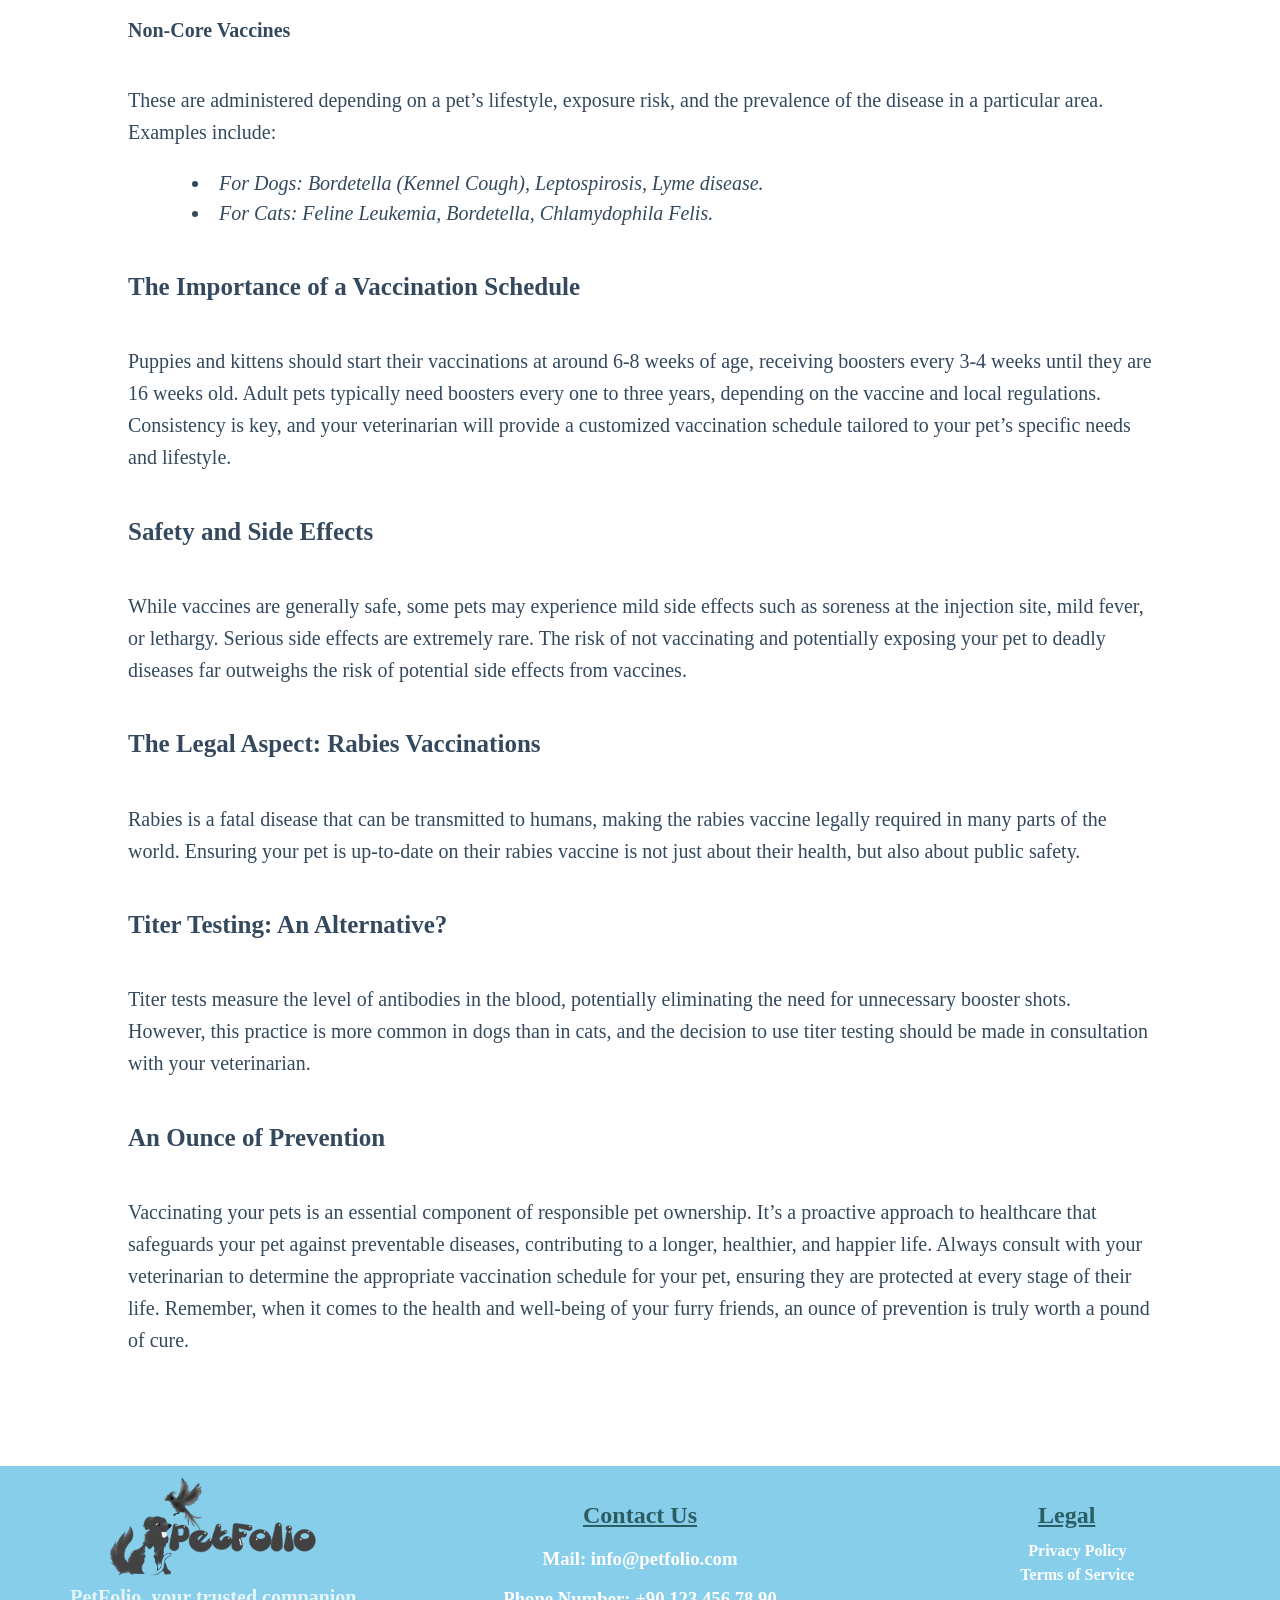
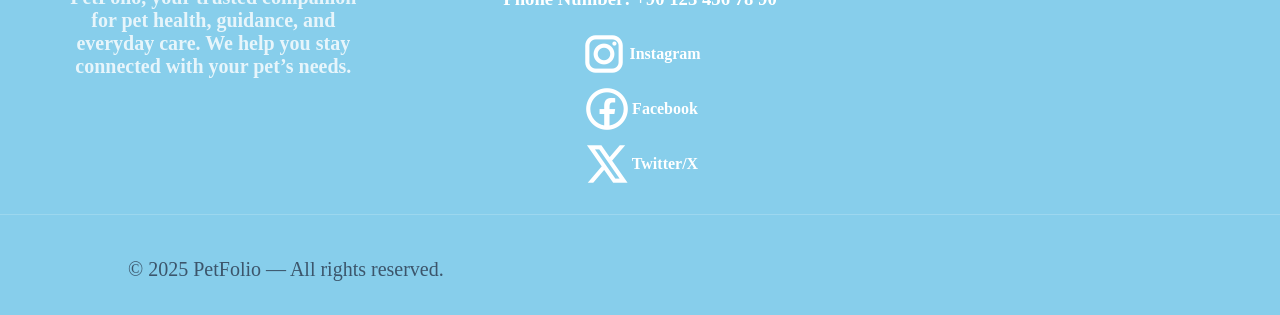
<file: ProtectingYourFurryFriendsTheEssentialRoleofVaccinationsinPetHealth/index.html>
<!DOCTYPE html>
<html lang="en">
<head>
    <meta charset="UTF-8">
    <meta name="viewport" content="width=device-width, initial-scale=1.0">
    <link rel="stylesheet" href="style.css">
    <title>Protecting Your Furry Friends: The Essential Role of Vaccinations in Pet Health</title>
</head>
<body>
    
    <nav class="navbar">

      
        <div class="logo">
            <img src="images/petFolio_Logo.png" alt="">
        </div>

        
        <ul class="nav-links">
            <li>
                <a href="#">
                    <img class="icon" src="images/Home_Icon.png" alt="">
                    Home
                </a>
            </li>

            <li>
                <a href="#">
                    <img class="icon" src="images/About_Us_Icon.png" alt="">
                    About Us
                </a>
            </li>

            <li>
                <a href="#">
                    <img class="icon" src="images/Articles_icon.png" alt="">
                    Articles
                </a>
            </li>
            <li>
                    <a href="#">
                        <img src="images/petProfile_icon (1).png" class="icon">
                        Pet Profile
                    </a>
                </li>
        </ul>

       
        <button class="bttn">
            <img src="images/LogIn_SignIn_Icon.png" alt="" style="height:30px;">
            Log In / Sign In
        </button>

    </nav>

    <h1>Protecting Your Furry Friends: The Essential Role of Vaccinations in Pet Health</h1>
    <div class="content"><img src="images/asi.jpeg"></div>
    
    <p>Just as vaccinations are vital for human health, they play a crucial role in ensuring the well-being of our pets. Pet vaccinations are designed to protect your furry friends from various contagious and often fatal diseases, contributing to a longer, healthier life. Here at PetFolio, we realize that pet education is crucial and today we are sharing the importance of vaccines, the different types available, and how they contribute to the overall health of pets.</p>


    <h2>Understanding How Vaccines Work</h2><p>
 Vaccines work by preparing the immune system to recognize and fight specific pathogens (viruses or bacteria). They contain antigens, which mimic the disease-causing organism but don’t actually cause the disease. When your pet is vaccinated, their immune system is stimulated to produce antibodies. If they ever come into contact with the actual disease, their immune system is ready to recognize and fight it off, preventing the disease or lessening its severity.</p>

<h2>Core vs. Non-Core Vaccines: Knowing the Difference</h2>
<h4>Core Vaccines</h4>
<p>These are considered vital for all pets based on the universal risk of exposure, the severity of the disease, or the transmissibility to humans. Examples include:</p>
<li><i>For Dogs: Distemper, Parvovirus, Hepatitis, and Rabies.</i></li>
<li><i>For Cats: Panleukopenia (Feline Distemper), Feline Calicivirus, Feline Herpesvirus type I (Rhinotracheitis), and Rabies.</i></li>

<h4>Non-Core Vaccines</h4>
<p>
 These are administered depending on a pet’s lifestyle, exposure risk, and the prevalence of the disease in a particular area. Examples include:</p>
<li><i>For Dogs: Bordetella (Kennel Cough), Leptospirosis, Lyme disease.</i></li>
<li><i>For Cats: Feline Leukemia, Bordetella, Chlamydophila Felis.</i></li>

<h2>The Importance of a Vaccination Schedule</h2>
<p>
Puppies and kittens should start their vaccinations at around 6-8 weeks of age, receiving boosters every 3-4 weeks until they are 16 weeks old. Adult pets typically need boosters every one to three years, depending on the vaccine and local regulations. Consistency is key, and your veterinarian will provide a customized vaccination schedule tailored to your pet’s specific needs and lifestyle.</p>

<h2>Safety and Side Effects</h2>
<p>
While vaccines are generally safe, some pets may experience mild side effects such as soreness at the injection site, mild fever, or lethargy. Serious side effects are extremely rare. The risk of not vaccinating and potentially exposing your pet to deadly diseases far outweighs the risk of potential side effects from vaccines.</p>

<h2>The Legal Aspect: Rabies Vaccinations</h2>
<p>
Rabies is a fatal disease that can be transmitted to humans, making the rabies vaccine legally required in many parts of the world. Ensuring your pet is up-to-date on their rabies vaccine is not just about their health, but also about public safety.</p>

<h2>Titer Testing: An Alternative?</h2>
<p>
Titer tests measure the level of antibodies in the blood, potentially eliminating the need for unnecessary booster shots. However, this practice is more common in dogs than in cats, and the decision to use titer testing should be made in consultation with your veterinarian.</p>

<h2>An Ounce of Prevention</h2>
<p>Vaccinating your pets is an essential component of responsible pet ownership. It’s a proactive approach to healthcare that safeguards your pet against preventable diseases, contributing to a longer, healthier, and happier life. Always consult with your veterinarian to determine the appropriate vaccination schedule for your pet, ensuring they are protected at every stage of their life. Remember, when it comes to the health and well-being of your furry friends, an ounce of prevention is truly worth a pound of cure. </p>

<br><br><br><br><br>
<footer class="footer">
        <div class="footer-content">
            <div class="footer-left">
                <img src="images/petFolio_Logo.png">
                <h4>PetFolio, your trusted companion for pet health, guidance, and everyday care.
                    We help you stay connected with your pet’s needs.</h4>
            </div>
            <div class="footer-right">
                <h1>Contact Us</h1>
                <h3>Mail: info@petfolio.com</h3>
                <h3>Phone Number: +90 123 456 78 90</h3>
                <div class="social-links">
                    <a href="#"><img src="images/instagram.png">Instagram</a>
                    <a href="#"><img src="images/facebook.png">Facebook</a>
                    <a href="#"><img src="images/x.png">Twitter/X</a>
                </div>
            </div>
            <div class="footer-legal">
                <h1>Legal</h1>
                <ul>
                    <li><a href="#">Privacy Policy</a></li>
                    <li><a href="#">Terms of Service</a></li>
                </ul>
            </div>
        </div>
        <div class="footer-bottom">
            <p>© 2025 PetFolio — All rights reserved.</p>
        </div>
    </footer>
</body>
</html>
</file>
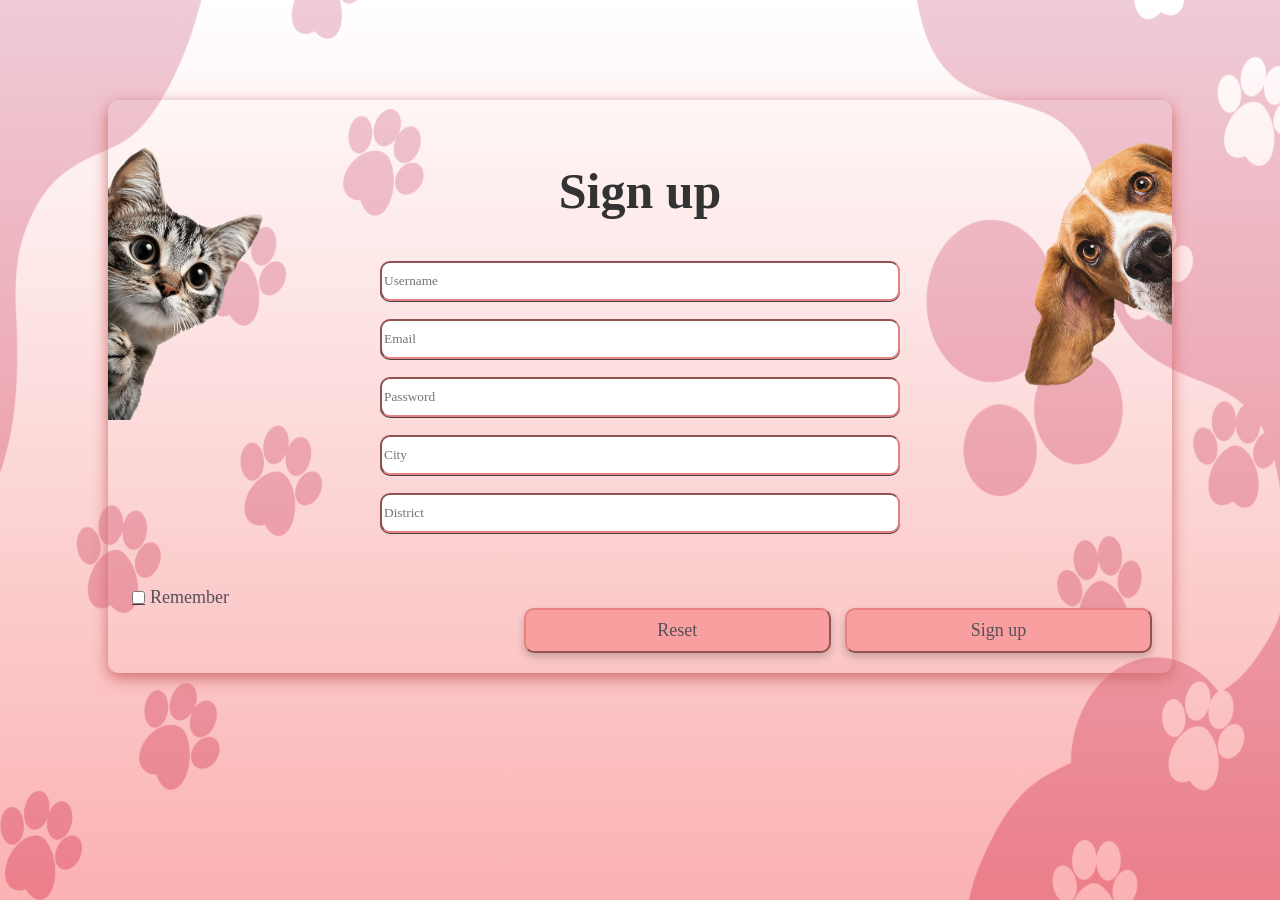
<file: signup/index.html>
<!DOCTYPE html>
<html lang="en">
<head>
    <meta charset="UTF-8">
    <meta name="viewport" content="width=device-width, initial-scale=1.0">
    <link rel="stylesheet" href="style.css">
    <title>Sign up</title>
</head>
<body>


<img src="images/PetFolio_background.png" alt="" class="back">


    <div class="signup-box">
        <form>
    <h2>Sign up</h2>
    <input type="text" placeholder="Username"><br><br>
    <input type="email" placeholder="Email"><br><br>

    <div class="password-box">
    <input type="password" id="password" placeholder="Password">
    <br><br>
    <input type="text" placeholder="City"><br><br>
    <input type="text" placeholder="District"><br><br>
    
</div>
<br><br>
<div class="remember">
            <label>
            <input type="checkbox" id="checkbox">Remember
            </label>
        </div>
    
<div class="buttons">
       
    <button type="reset" class="reset">Reset</button>
    <button type="submit" class="submit">Sign up</button>
        </div>
        
</form>
    <img src="images/kopkeeee.png" alt="" class="dog">
    <img src="images/kedoo.png" alt="" class="cat">


</div>
</body>
</html>
</file>
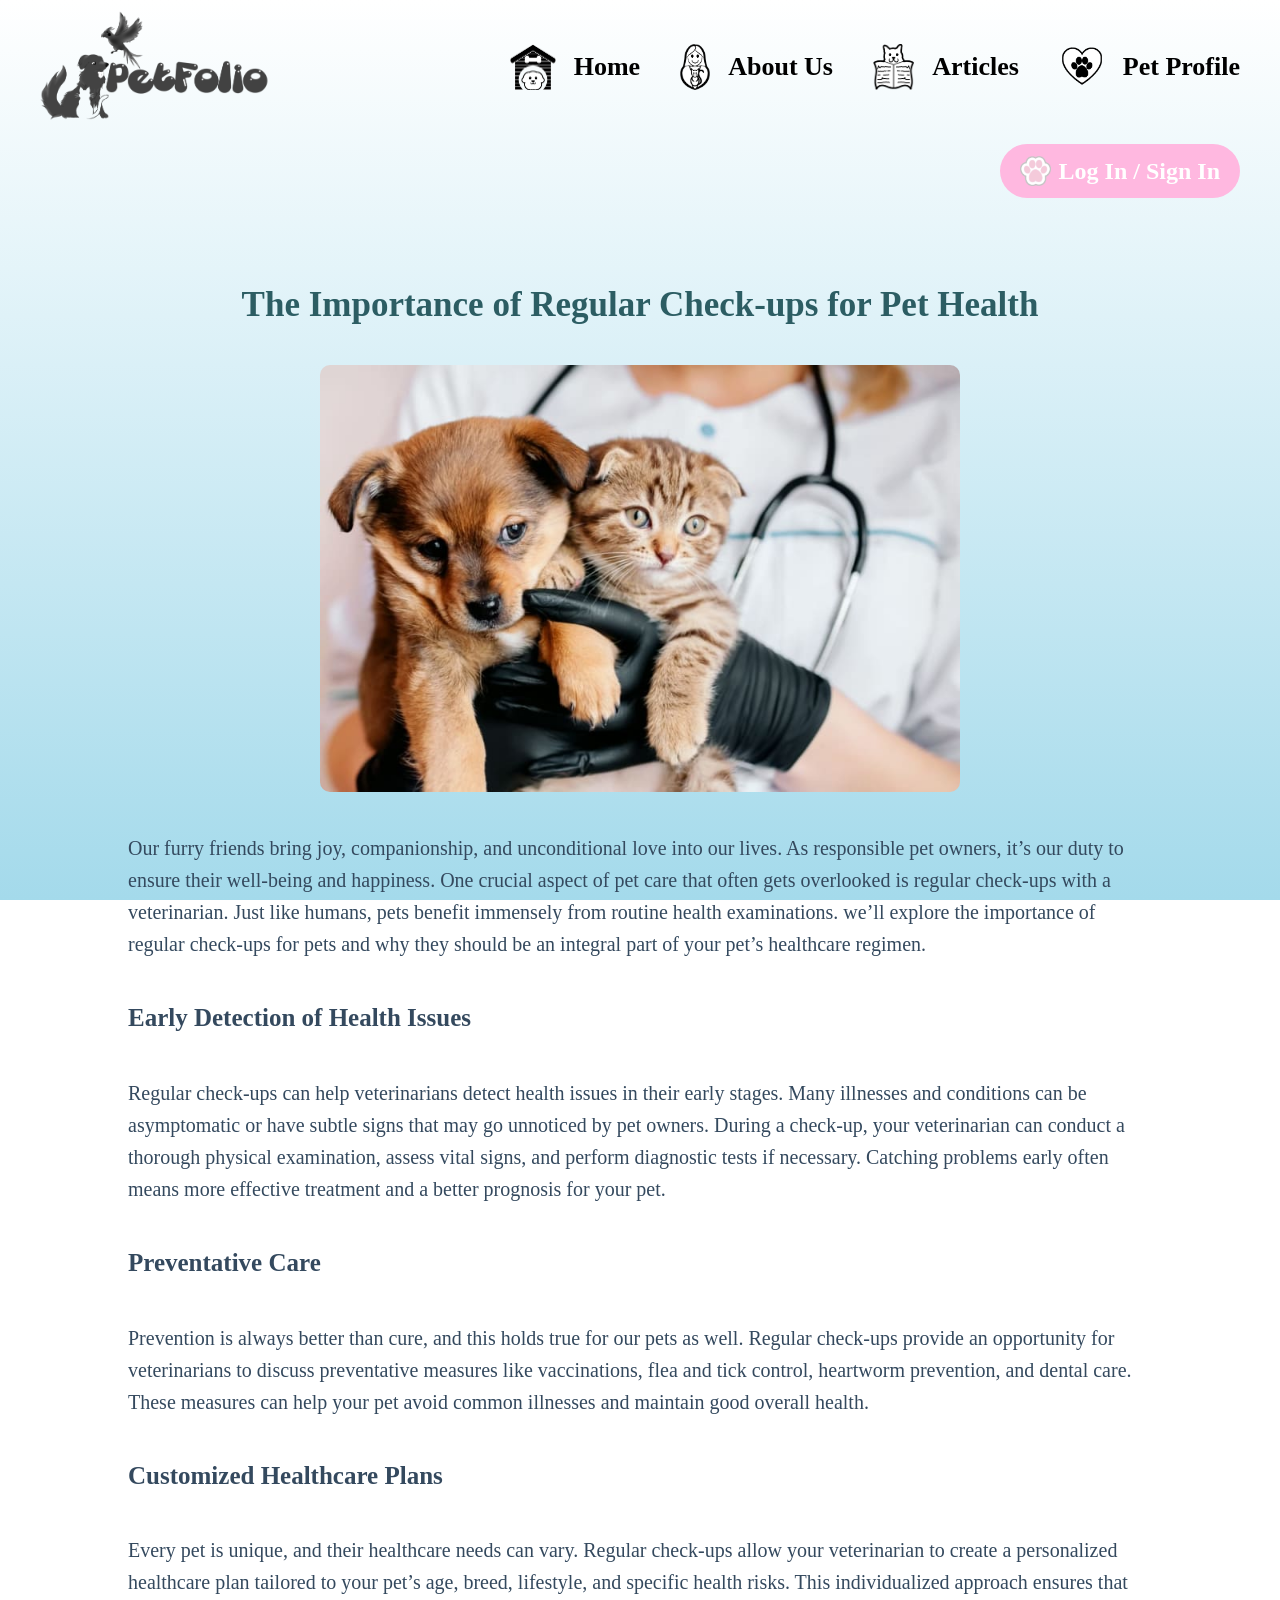
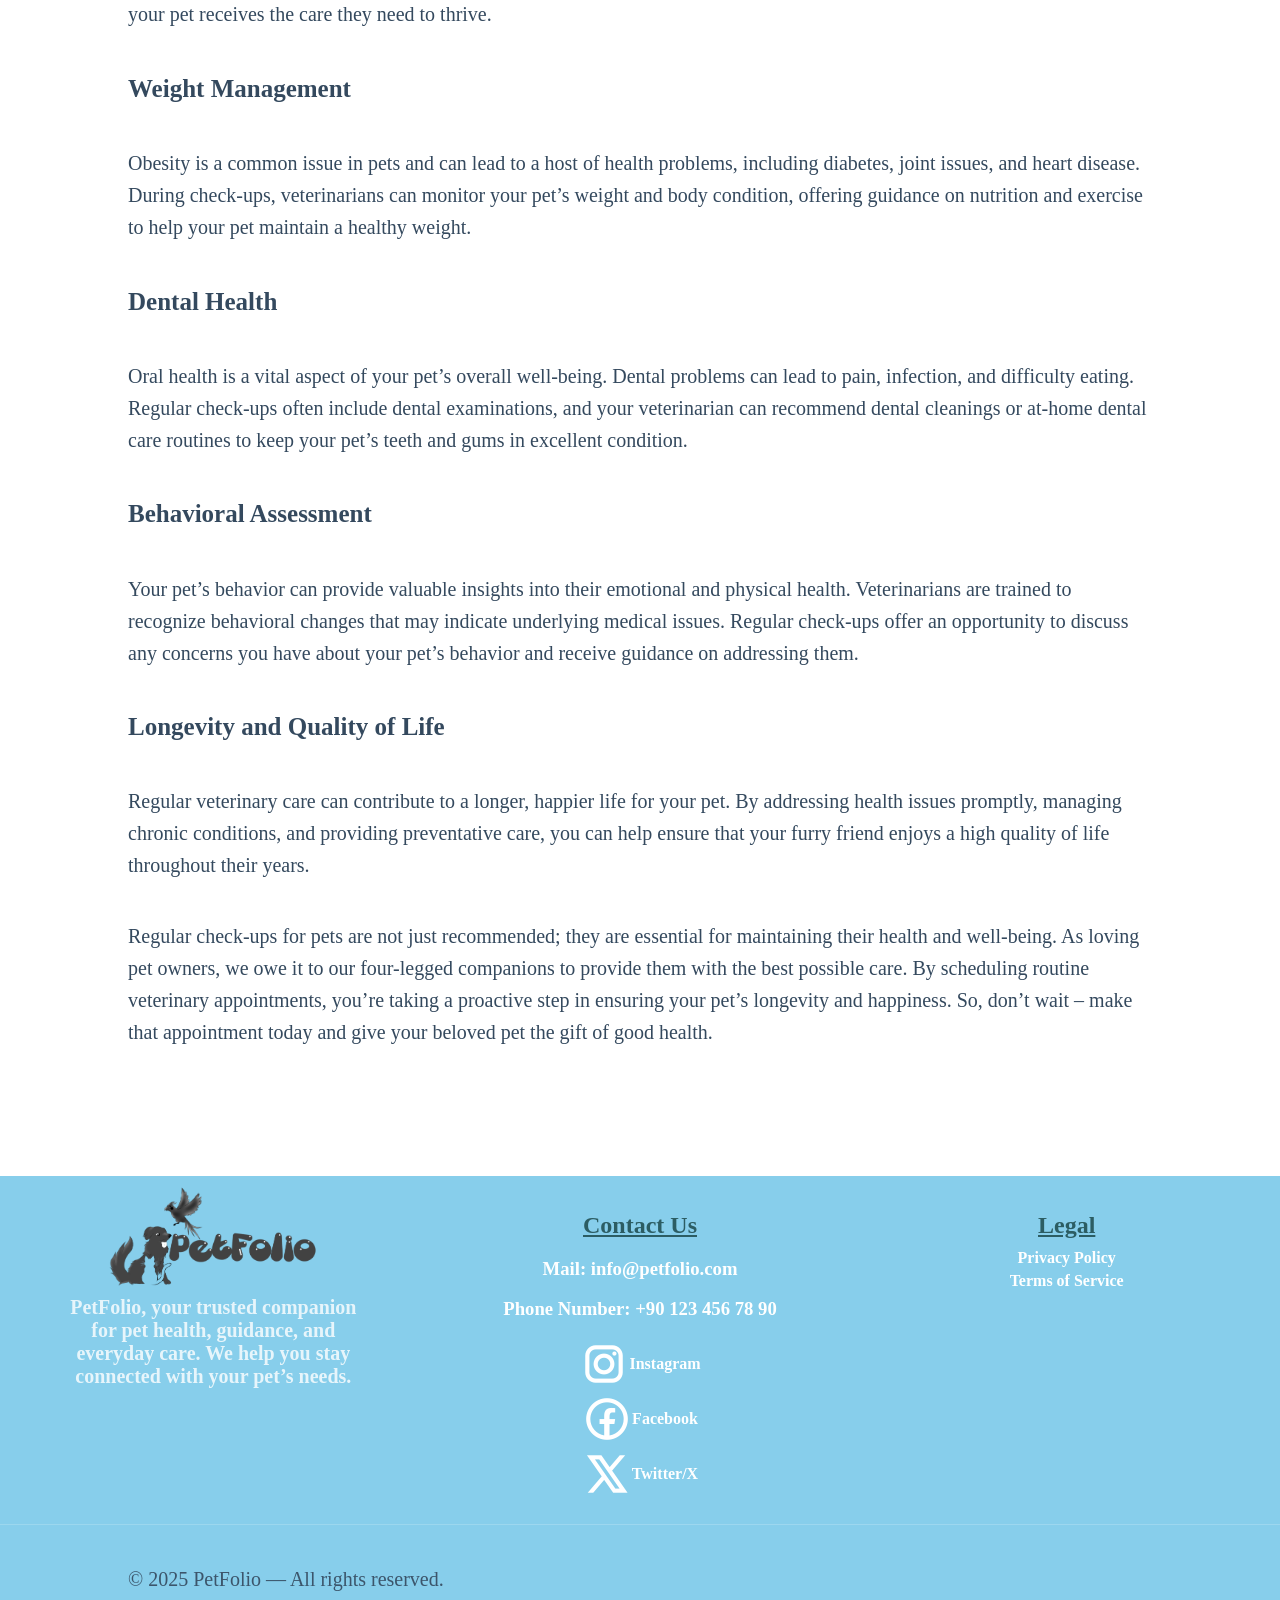
<file: TheImportanceofRegularCheck-ups/index.html>
<!DOCTYPE html>
<html lang="en">
<head>
    <meta charset="UTF-8">
    <meta name="viewport" content="width=device-width, initial-scale=1.0">
    <link rel="stylesheet" href="style.css">
    <title>The Importance of Regular Check-ups for Pet Health</title>
</head>
<body>
    
    <nav class="navbar">

        <div class="logo">
            <img src="images/petFolio_Logo.png" alt="">
        </div>

        
        <ul class="nav-links">
            <li>
                <a href="#">
                    <img class="icon" src="images/Home_Icon.png" alt="">
                    Home
                </a>
            </li>

            <li>
                <a href="#">
                    <img class="icon" src="images/About_Us_Icon.png" alt="">
                    About Us
                </a>
            </li>

            <li>
                <a href="#">
                    <img class="icon" src="images/Articles_icon.png" alt="">
                    Articles
                </a>
            </li>
            <li>
                    <a href="#">
                        <img src="images/petProfile_icon (1).png" class="icon">
                        Pet Profile
                    </a>
                </li>
        </ul>

        <button class="bttn">
            <img src="images/LogIn_SignIn_Icon.png" alt="" style="height:30px;">
            Log In / Sign In
        </button>
    </nav>
    <h1>The Importance of Regular Check-ups for Pet Health</h1>
    <div class="content"><img src="images/checkup.jpeg"></div>
    <p>Our furry friends bring joy, companionship, and unconditional love into our lives. As responsible pet owners, it’s our duty to ensure their well-being and happiness. One crucial aspect of pet care that often gets overlooked is regular check-ups with a veterinarian. Just like humans, pets benefit immensely from routine health examinations. we’ll explore the importance of regular check-ups for pets and why they should be an integral part of your pet’s healthcare regimen. </p>
<h2>Early Detection of Health Issues</h2><p>
Regular check-ups can help veterinarians detect health issues in their early stages. Many illnesses and conditions can be asymptomatic or have subtle signs that may go unnoticed by pet owners. During a check-up, your veterinarian can conduct a thorough physical examination, assess vital signs, and perform diagnostic tests if necessary. Catching problems early often means more effective treatment and a better prognosis for your pet.</p>

<h2>Preventative Care</h2>
<p>
    Prevention is always better than cure, and this holds true for our pets as well. Regular check-ups provide an opportunity for veterinarians to discuss preventative measures like vaccinations, flea and tick control, heartworm prevention, and dental care. These measures can help your pet avoid common illnesses and maintain good overall health.

</p>
<h2>Customized Healthcare Plans</h2>
<p>
Every pet is unique, and their healthcare needs can vary. Regular check-ups allow your veterinarian to create a personalized healthcare plan tailored to your pet’s age, breed, lifestyle, and specific health risks. This individualized approach ensures that your pet receives the care they need to thrive.</p>

<h2>Weight Management</h2>
<p>
Obesity is a common issue in pets and can lead to a host of health problems, including diabetes, joint issues, and heart disease. During check-ups, veterinarians can monitor your pet’s weight and body condition, offering guidance on nutrition and exercise to help your pet maintain a healthy weight.
</p>

<h2>Dental Health</h2>
<p>
Oral health is a vital aspect of your pet’s overall well-being. Dental problems can lead to pain, infection, and difficulty eating. Regular check-ups often include dental examinations, and your veterinarian can recommend dental cleanings or at-home dental care routines to keep your pet’s teeth and gums in excellent condition.
</p>

<h2>Behavioral Assessment</h2>
<p>
Your pet’s behavior can provide valuable insights into their emotional and physical health. Veterinarians are trained to recognize behavioral changes that may indicate underlying medical issues. Regular check-ups offer an opportunity to discuss any concerns you have about your pet’s behavior and receive guidance on addressing them.
</p>

<h2>Longevity and Quality of Life</h2>
<p>
Regular veterinary care can contribute to a longer, happier life for your pet. By addressing health issues promptly, managing chronic conditions, and providing preventative care, you can help ensure that your furry friend enjoys a high quality of life throughout their years.
</p>
<p>Regular check-ups for pets are not just recommended; they are essential for maintaining their health and well-being. As loving pet owners, we owe it to our four-legged companions to provide them with the best possible care. By scheduling routine veterinary appointments, you’re taking a proactive step in ensuring your pet’s longevity and happiness. So, don’t wait – make that appointment today and give your beloved pet the gift of good health.

</p>
<p></p>

<br><br><br><br><br>
<footer class="footer">
        <div class="footer-content">
            <div class="footer-left">
                <img src="images/petFolio_Logo.png">
                <h4>PetFolio, your trusted companion for pet health, guidance, and everyday care.
                    We help you stay connected with your pet’s needs.</h4>
            </div>
            <div class="footer-right">
                <h1>Contact Us</h1>
                <h3>Mail: info@petfolio.com</h3>
                <h3>Phone Number: +90 123 456 78 90</h3>
                <div class="social-links">
                    <a href="#"><img src="images/instagram.png">Instagram</a>
                    <a href="#"><img src="images/facebook.png">Facebook</a>
                    <a href="#"><img src="images/x.png">Twitter/X</a>
                </div>
            </div>
            <div class="footer-legal">
                <h1>Legal</h1>
                <ul>
                    <li><a href="#">Privacy Policy</a></li>
                    <li><a href="#">Terms of Service</a></li>
                </ul>
            </div>
        </div>
        <div class="footer-bottom">
            <p>© 2025 PetFolio — All rights reserved.</p>
        </div>
    </footer>

</body>
</html>
</file>
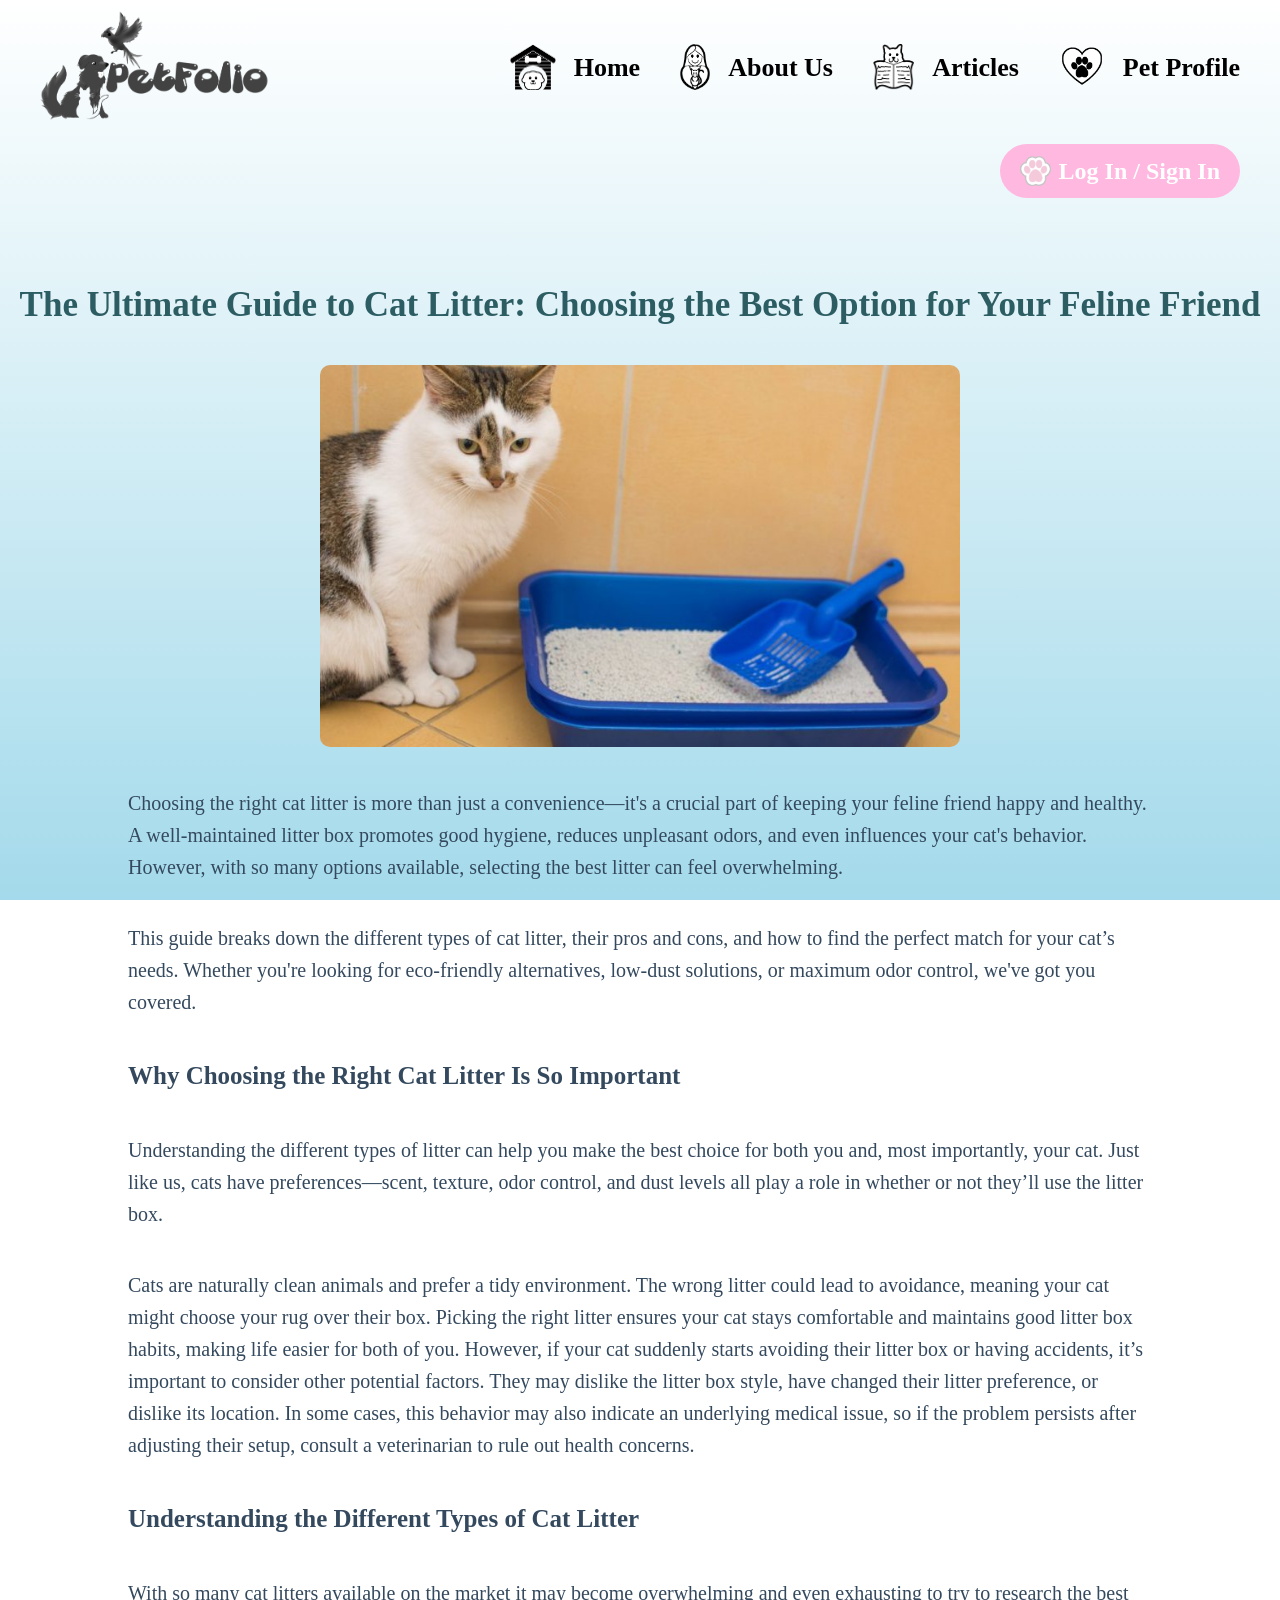
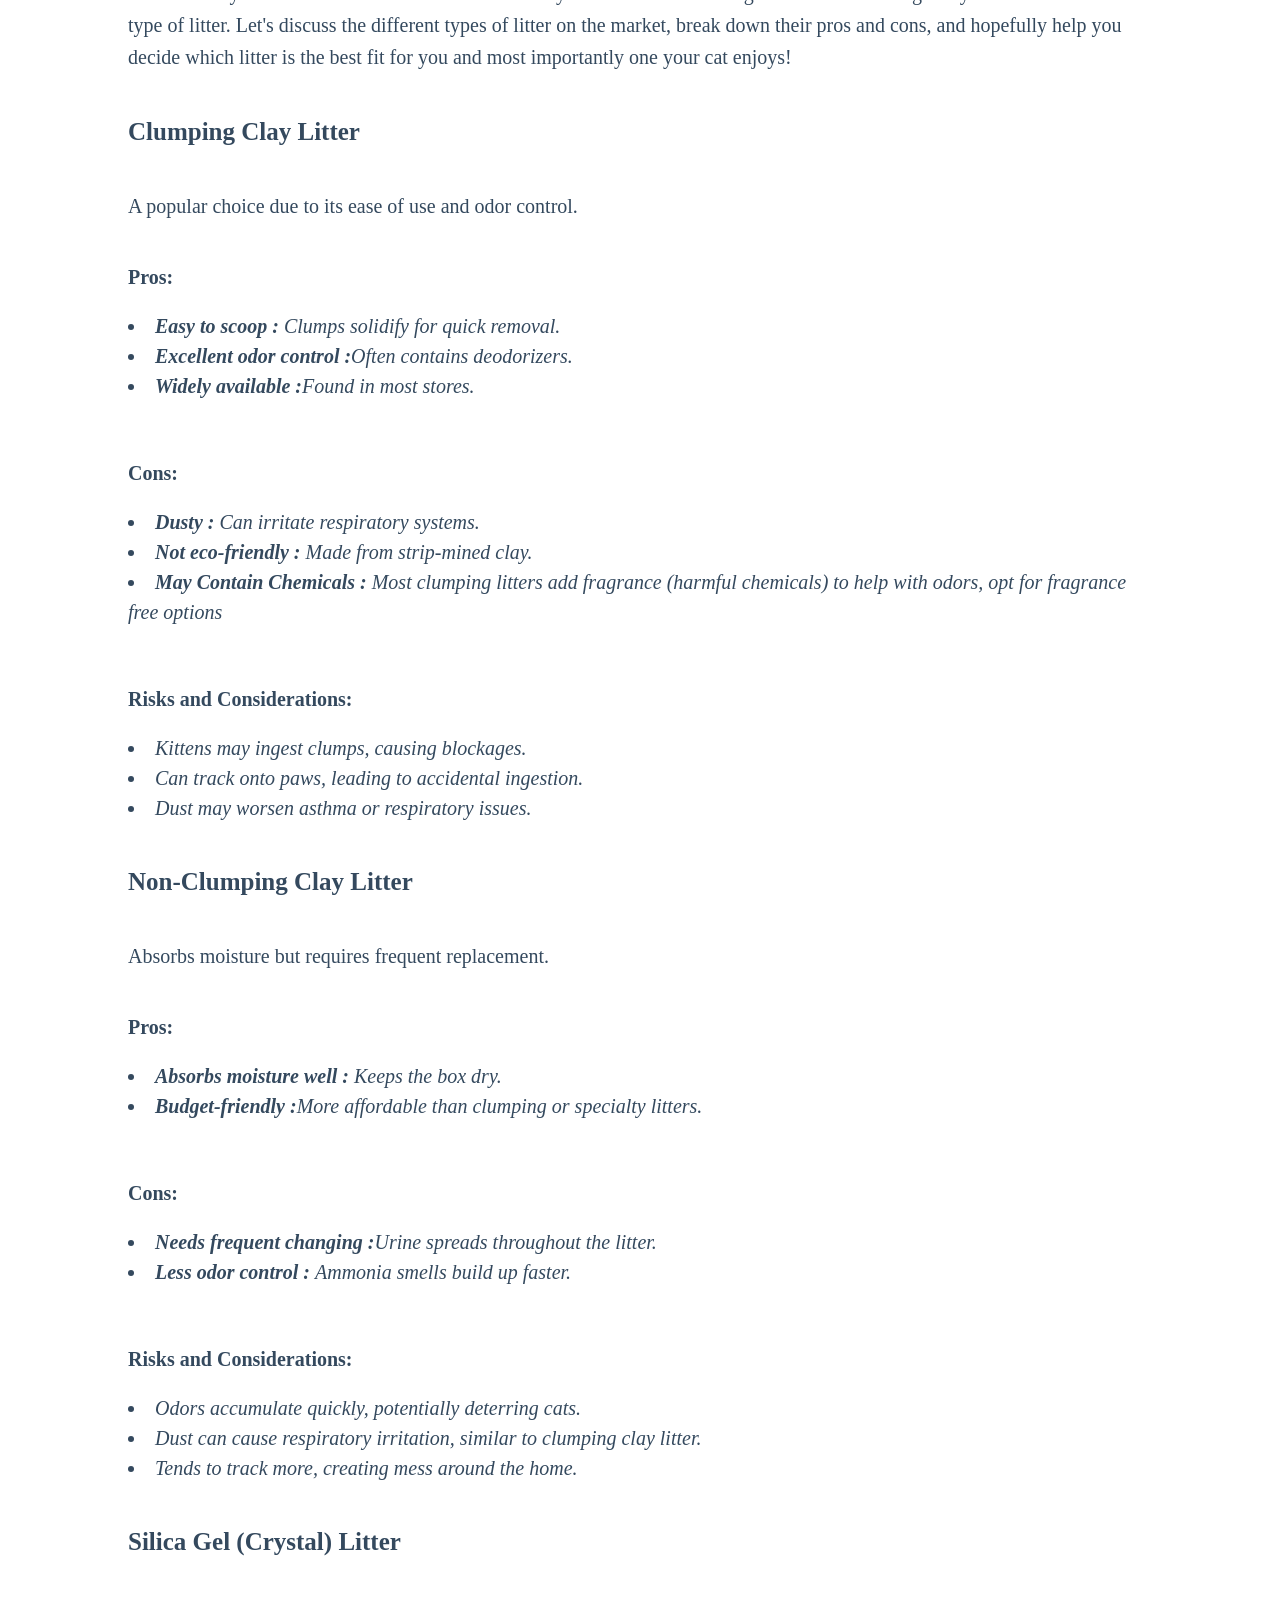
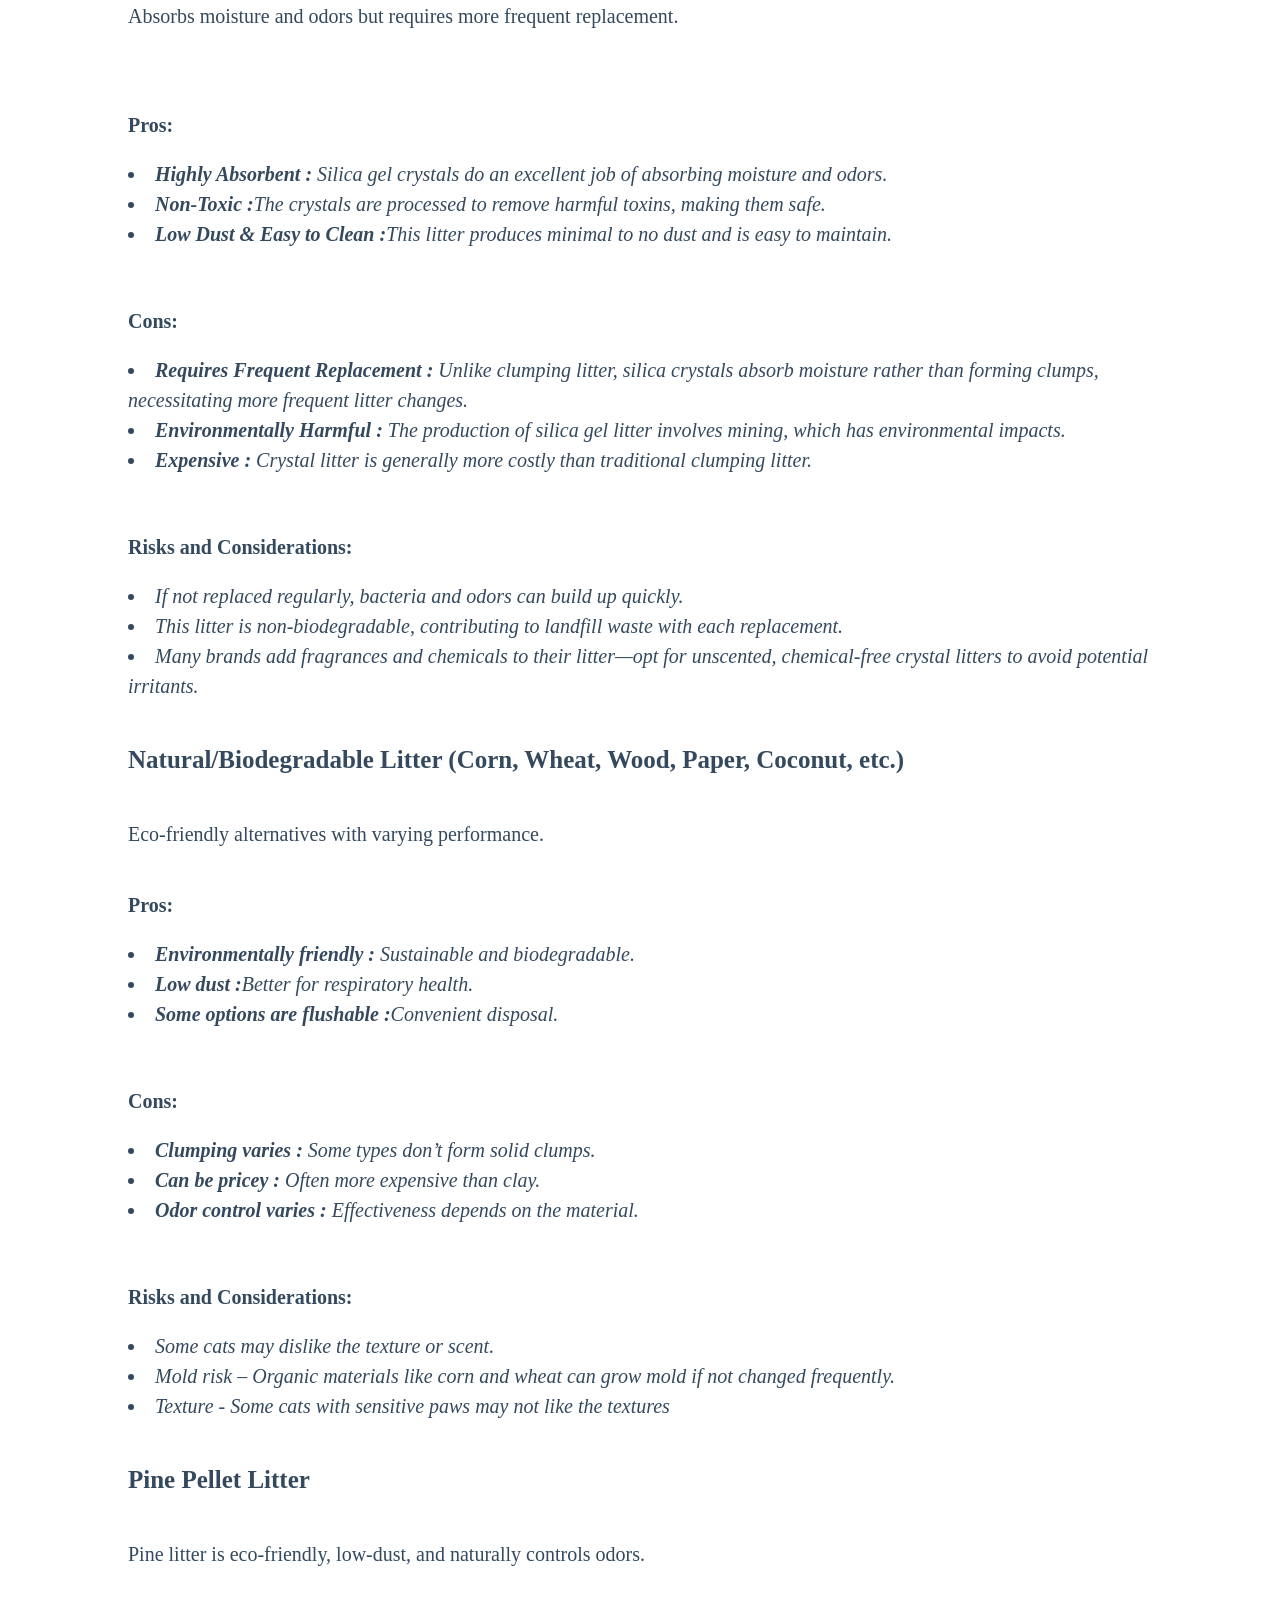
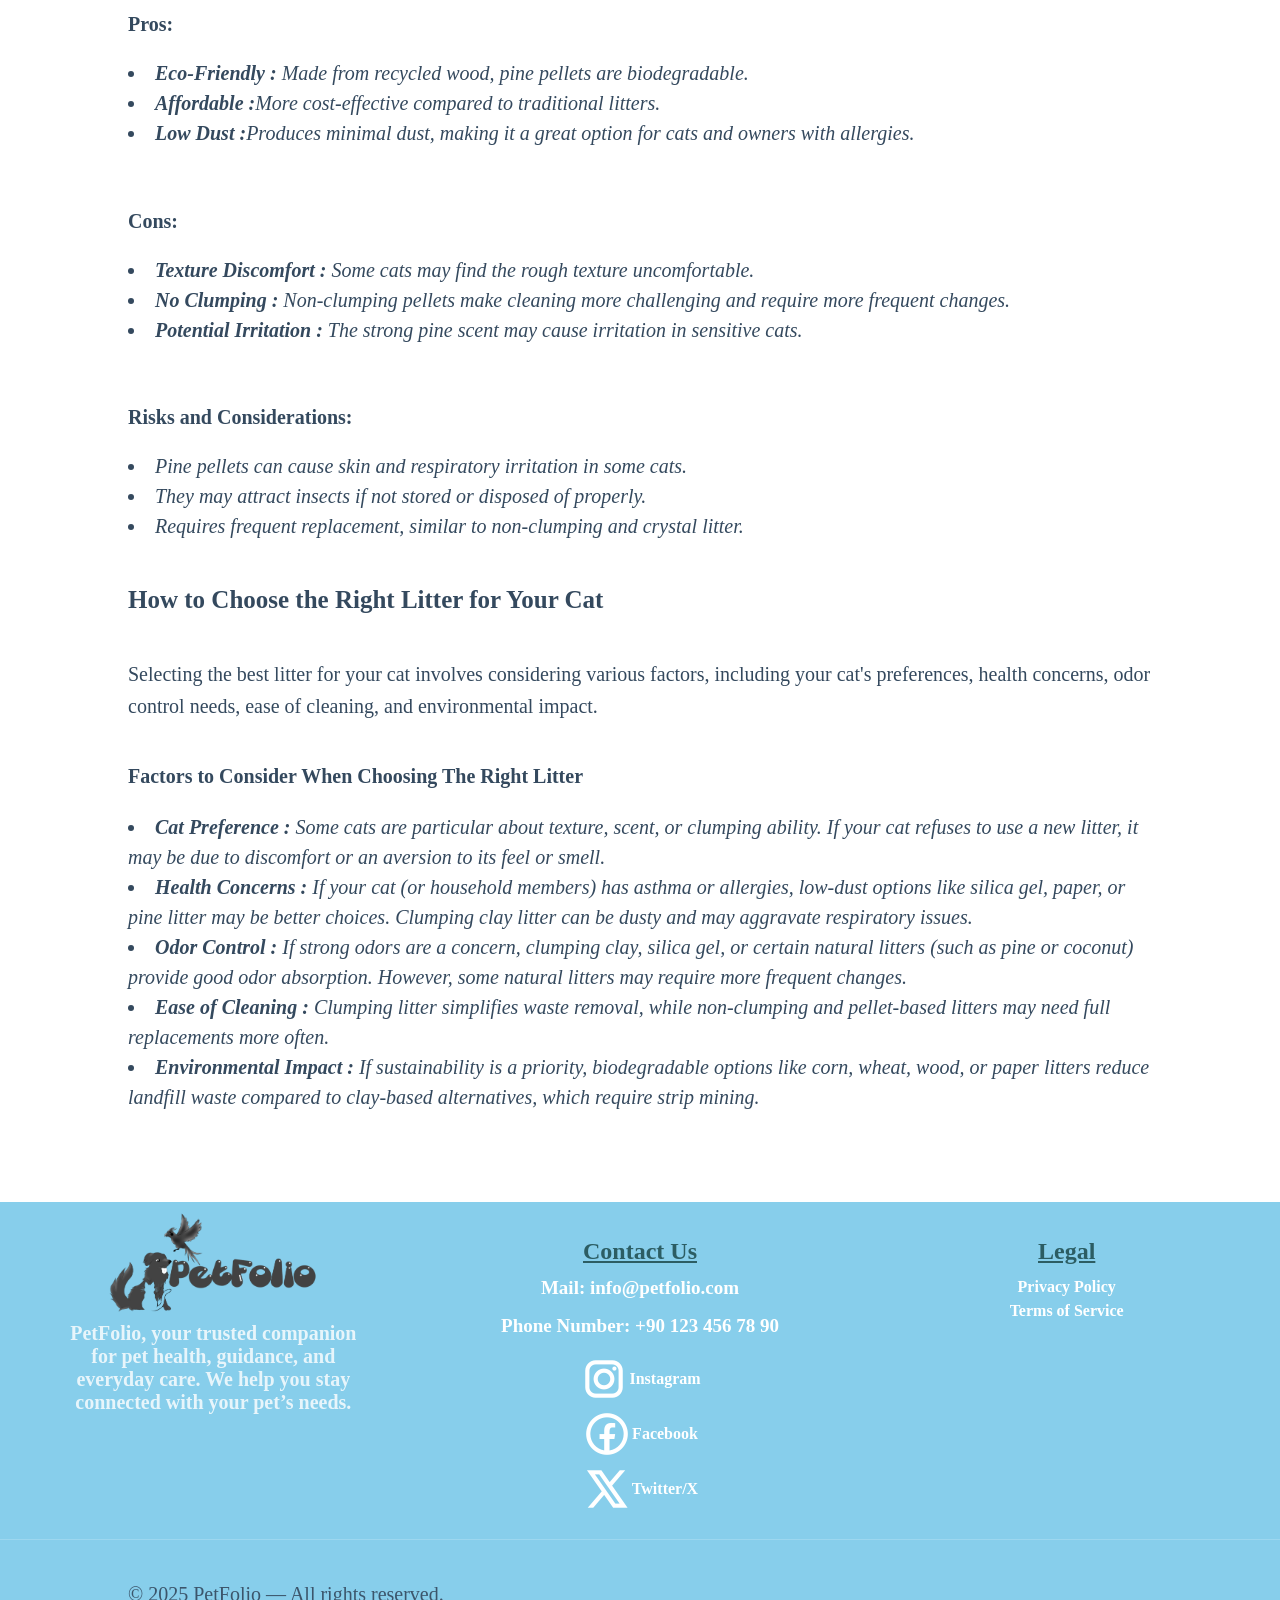
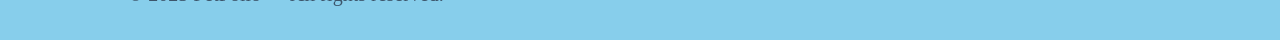
<file: TheUltimateGuidetoCatLitter/index.html>
<!DOCTYPE html>
<html lang="en">
<head>
    <meta charset="UTF-8">
    <meta name="viewport" content="width=device-width, initial-scale=1.0">
    <link rel="stylesheet" href="style.css">
    <title>The Ultimate Guide to Cat Litter</title>
</head>
<body>
    
    <nav class="navbar">

        <div class="logo">
            <img src="images/petFolio_Logo.png" alt="">
        </div>

       
        <ul class="nav-links">
            <li>
                <a href="#">
                    <img class="icon" src="images/Home_Icon.png" alt="">
                    Home
                </a>
            </li>

            <li>
                <a href="#">
                    <img class="icon" src="images/About_Us_Icon.png" alt="">
                    About Us
                </a>
            </li>

            <li>
                <a href="#">
                    <img class="icon" src="images/Articles_icon.png" alt="">
                    Articles
                </a>
            </li>
            <li>
                    <a href="#">
                        <img src="images/petProfile_icon (1).png" class="icon">
                        Pet Profile
                    </a>
                </li>
        </ul>

       
        <button class="bttn">
            <img src="images/LogIn_SignIn_Icon.png" alt="" style="height:30px;">
            Log In / Sign In
        </button>

    </nav>

    <h1>The Ultimate Guide to Cat Litter: Choosing the Best Option for Your Feline Friend</h1>

<div class="content"><img src="images/catlitter.jpeg"></div>

    <p>Choosing the right cat litter is more than just a convenience—it's a crucial part of keeping your feline friend happy and healthy. A well-maintained litter box promotes good hygiene, reduces unpleasant odors, and even influences your cat's behavior. However, with so many options available, selecting the best litter can feel overwhelming.</p>
<p>This guide breaks down the different types of cat litter, their pros and cons, and how to find the perfect match for your cat’s needs. Whether you're looking for eco-friendly alternatives, low-dust solutions, or maximum odor control, we've got you covered. </p>

    <h2>Why Choosing the Right Cat Litter Is So Important</h2><p>
Understanding the different types of litter can help you make the best choice for both you and, most importantly, your cat. Just like us, cats have preferences—scent, texture, odor control, and dust levels all play a role in whether or not they’ll use the litter box.</p>
<p>Cats are naturally clean animals and prefer a tidy environment. The wrong litter could lead to avoidance, meaning your cat might choose your rug over their box. Picking the right litter ensures your cat stays comfortable and maintains good litter box habits, making life easier for both of you. However, if your cat suddenly starts avoiding their litter box or having accidents, it’s important to consider other potential factors. They may dislike the litter box style, have changed their litter preference, or dislike its location. In some cases, this behavior may also indicate an underlying medical issue, so if the problem persists after adjusting their setup, consult a veterinarian to rule out health concerns.

</p>

<h2>Understanding the Different Types of Cat Litter</h2>
<p>
    With so many cat litters available on the market it may become overwhelming and even exhausting to try to research the best type of litter. Let's discuss the different types of litter on the market, break down their pros and cons, and hopefully help you decide which litter is the best fit for you and most importantly one your cat enjoys!

</p>
<h2>Clumping Clay Litter</h2>
<p>A popular choice due to its ease of use and odor control.</p>

<div class="pros"><strong>Pros:</strong></div><br>
  <li> <i> <strong>Easy to scoop : </strong>Clumps solidify for quick removal.</i></li>
   <li> <i><strong>Excellent odor control :</strong>Often contains deodorizers.</i></li>
   <li><i><strong>Widely available :</strong>Found in most stores.</i></li>
   <br>
<div class="cons"><strong>Cons:</strong></div><br>
   <li> <i><strong>Dusty : </strong>Can irritate respiratory systems.</i></li>
  <li><i><strong>Not eco-friendly : </strong>Made from strip-mined clay.</i></li>
  <li><i><strong>May Contain Chemicals : </strong>Most clumping litters add fragrance (harmful chemicals) to help with odors, opt for fragrance free options</i></li>
<br>
<div class="risks"><strong>Risks and Considerations:</strong></div><br>
  <li> <i> Kittens may ingest clumps, causing blockages.</i></li>
   <li> <i>Can track onto paws, leading to accidental ingestion.</i></li>
   <li><i>Dust may worsen asthma or respiratory issues.</i></li>

<h2>Non-Clumping Clay Litter</h2>
<p>
Absorbs moisture but requires frequent replacement.</p>
<div class="pros"><strong>Pros:</strong></div><br>
  <li> <i> <strong>Absorbs moisture well : </strong>Keeps the box dry.</i></li>
   <li> <i><strong>Budget-friendly :</strong>More affordable than clumping or specialty litters.</i></li>
 
   <br>
<div class="cons"><strong>Cons:</strong></div><br>
   <li> <i><strong>Needs frequent changing :</strong>Urine spreads throughout the litter.</i></li>
  <li><i><strong>Less odor control : </strong>Ammonia smells build up faster.</i></li>

<br>
<div class="risks"><strong>Risks and Considerations:</strong></div><br>
  <li> <i> Odors accumulate quickly, potentially deterring cats.</i></li>
   <li> <i>Dust can cause respiratory irritation, similar to clumping clay litter.</i></li>
   <li><i>Tends to track more, creating mess around the home.</i></li>

<h2>Silica Gel (Crystal) Litter</h2>
<p>
Absorbs moisture and odors but requires more frequent replacement.</p><br>

  <div class="pros"><strong>Pros:</strong></div><br>
  <li> <i> <strong>Highly Absorbent : </strong>Silica gel crystals do an excellent job of absorbing moisture and odors.</i></li>
   <li> <i><strong>Non-Toxic :</strong>The crystals are processed to remove harmful toxins, making them safe.</i></li>
   <li><i><strong>Low Dust & Easy to Clean :</strong>This litter produces minimal to no dust and is easy to maintain.</i></li>
   <br>
<div class="cons"><strong>Cons:</strong></div><br>
   <li> <i><strong>Requires Frequent Replacement : </strong>Unlike clumping litter, silica crystals absorb moisture rather than forming clumps, necessitating more frequent litter changes.</i></li>
  <li><i><strong>Environmentally Harmful : </strong>The production of silica gel litter involves mining, which has environmental impacts.</i></li>
  <li><i><strong>Expensive : </strong>Crystal litter is generally more costly than traditional clumping litter.
</i></li>
<br>
<div class="risks"><strong>Risks and Considerations:</strong></div><br>
  <li> <i>If not replaced regularly, bacteria and odors can build up quickly.</i></li>
   <li> <i>This litter is non-biodegradable, contributing to landfill waste with each replacement.</i></li>
   <li><i>Many brands add fragrances and chemicals to their litter—opt for unscented, chemical-free crystal litters to avoid potential irritants.</i></li>


<h2>Natural/Biodegradable Litter (Corn, Wheat, Wood, Paper, Coconut, etc.)</h2>
<p>
Eco-friendly alternatives with varying performance.</p>
<div class="pros"><strong>Pros:</strong></div><br>
  <li> <i> <strong>Environmentally friendly : </strong>Sustainable and biodegradable.</i></li>
   <li> <i><strong>Low dust :</strong>Better for respiratory health.</i></li>
   <li><i><strong>Some options are flushable :</strong>Convenient disposal.</i></li>
   <br>
<div class="cons"><strong>Cons:</strong></div><br>
   <li> <i><strong>Clumping varies : </strong> Some types don’t form solid clumps.</i></li>
  <li><i><strong>Can be pricey : </strong>Often more expensive than clay.</i></li>
  <li><i><strong>Odor control varies : </strong>Effectiveness depends on the material.
</i></li>
<br>
<div class="risks"><strong>Risks and Considerations:</strong></div><br>
  <li> <i>Some cats may dislike the texture or scent.</i></li>
   <li> <i>Mold risk – Organic materials like corn and wheat can grow mold if not changed frequently.</i></li>
   <li><i>Texture - Some cats with sensitive paws may not like the textures</i></li>

<h2>Pine Pellet Litter</h2>
<p>
Pine litter is eco-friendly, low-dust, and naturally controls odors.</p>
<div class="pros"><strong>Pros:</strong></div><br>
  <li> <i> <strong>Eco-Friendly : </strong>Made from recycled wood, pine pellets are biodegradable.</i></li>
   <li> <i><strong>Affordable :</strong>More cost-effective compared to traditional litters.</i></li>
   <li><i><strong>Low Dust :</strong>Produces minimal dust, making it a great option for cats and owners with allergies.</i></li>
   <br>
<div class="cons"><strong>Cons:</strong></div><br>
   <li> <i><strong>Texture Discomfort : </strong> Some cats may find the rough texture uncomfortable.</i></li>
  <li><i><strong>No Clumping : </strong>Non-clumping pellets make cleaning more challenging and require more frequent changes.</i></li>
  <li><i><strong>Potential Irritation : </strong>The strong pine scent may cause irritation in sensitive cats.
</i></li>
<br>
<div class="risks"><strong>Risks and Considerations:</strong></div><br>
  <li> <i>Pine pellets can cause skin and respiratory irritation in some cats.</i></li>
   <li> <i>They may attract insects if not stored or disposed of properly.</i></li>
   <li><i>Requires frequent replacement, similar to non-clumping and crystal litter.</i></li>

<h2>How to Choose the Right Litter for Your Cat</h2>
<p>Selecting the best litter for your cat involves considering various factors, including your cat's preferences, health concerns, odor control needs, ease of cleaning, and environmental impact.</p>
<h3>Factors to Consider When Choosing The Right Litter</h3>

<li> <i><strong>Cat Preference : </strong> Some cats are particular about texture, scent, or clumping ability. If your cat refuses to use a new litter, it may be due to discomfort or an aversion to its feel or smell.</i></li>
  <li><i><strong>Health Concerns : </strong>If your cat (or household members) has asthma or allergies, low-dust options like silica gel, paper, or pine litter may be better choices. Clumping clay litter can be dusty and may aggravate respiratory issues.</i></li>
  <li><i><strong>Odor Control : </strong>If strong odors are a concern, clumping clay, silica gel, or certain natural litters (such as pine or coconut) provide good odor absorption. However, some natural litters may require more frequent changes.</i></li>
<li> <i><strong>Ease of Cleaning : </strong> Clumping litter simplifies waste removal, while non-clumping and pellet-based litters may need full replacements more often.</i></li>
  <li><i><strong>Environmental Impact : </strong>If sustainability is a priority, biodegradable options like corn, wheat, wood, or paper litters reduce landfill waste compared to clay-based alternatives, which require strip mining.</i></li>

<br><br><br><br><br>
<footer class="footer">
        <div class="footer-content">
            <div class="footer-left">
                <img src="images/petFolio_Logo.png">
                <h4>PetFolio, your trusted companion for pet health, guidance, and everyday care.
                    We help you stay connected with your pet’s needs.</h4>
            </div>
            <div class="footer-right">
                <h1>Contact Us</h1>
                <h3>Mail: info@petfolio.com</h3>
                <h3>Phone Number: +90 123 456 78 90</h3>
                <div class="social-links">
                    <a href="#"><img src="images/instagram.png">Instagram</a>
                    <a href="#"><img src="images/facebook.png">Facebook</a>
                    <a href="#"><img src="images/x.png">Twitter/X</a>
                </div>
            </div>
            <div class="footer-legal">
                <h1>Legal</h1>
                <ul>
                    <li><a href="#">Privacy Policy</a></li>
                    <li><a href="#">Terms of Service</a></li>
                </ul>
            </div>
        </div>
        <div class="footer-bottom">
            <p>© 2025 PetFolio — All rights reserved.</p>
        </div>
    </footer>

</body>
</html>
</file>
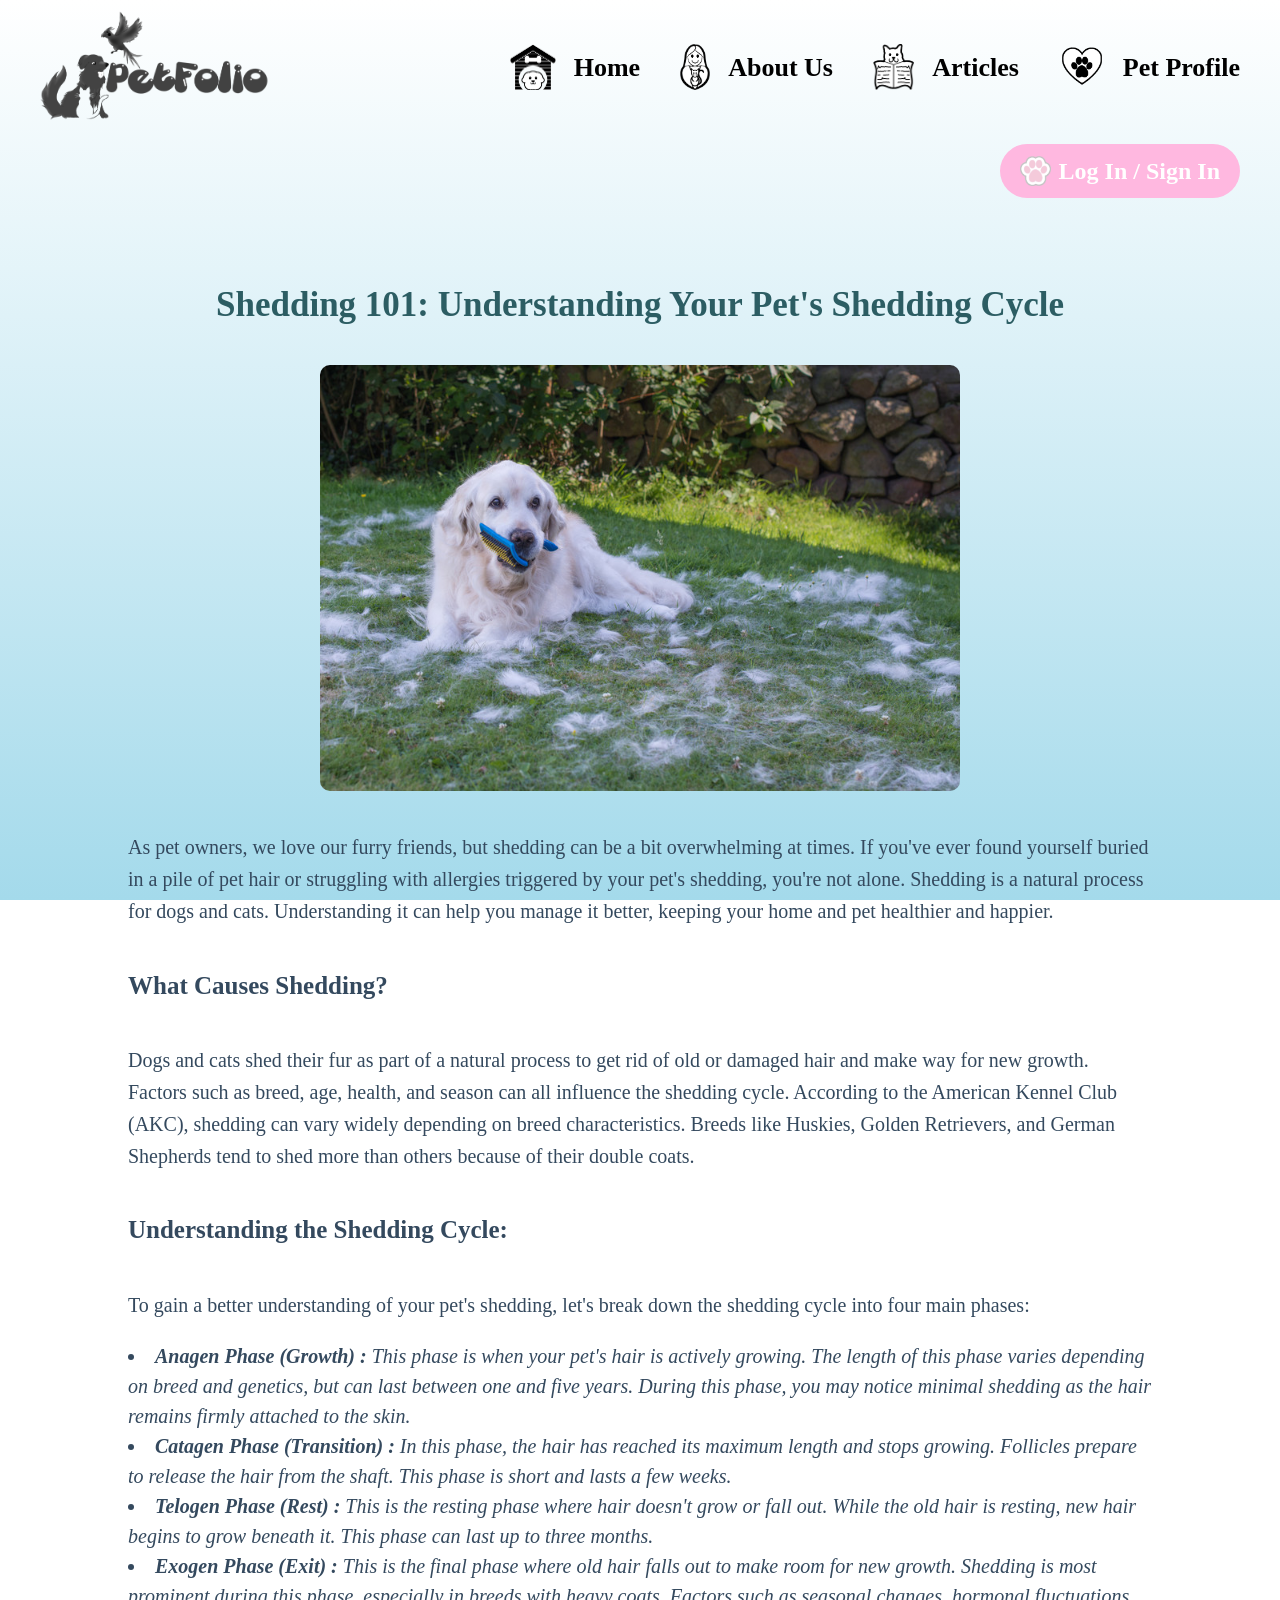
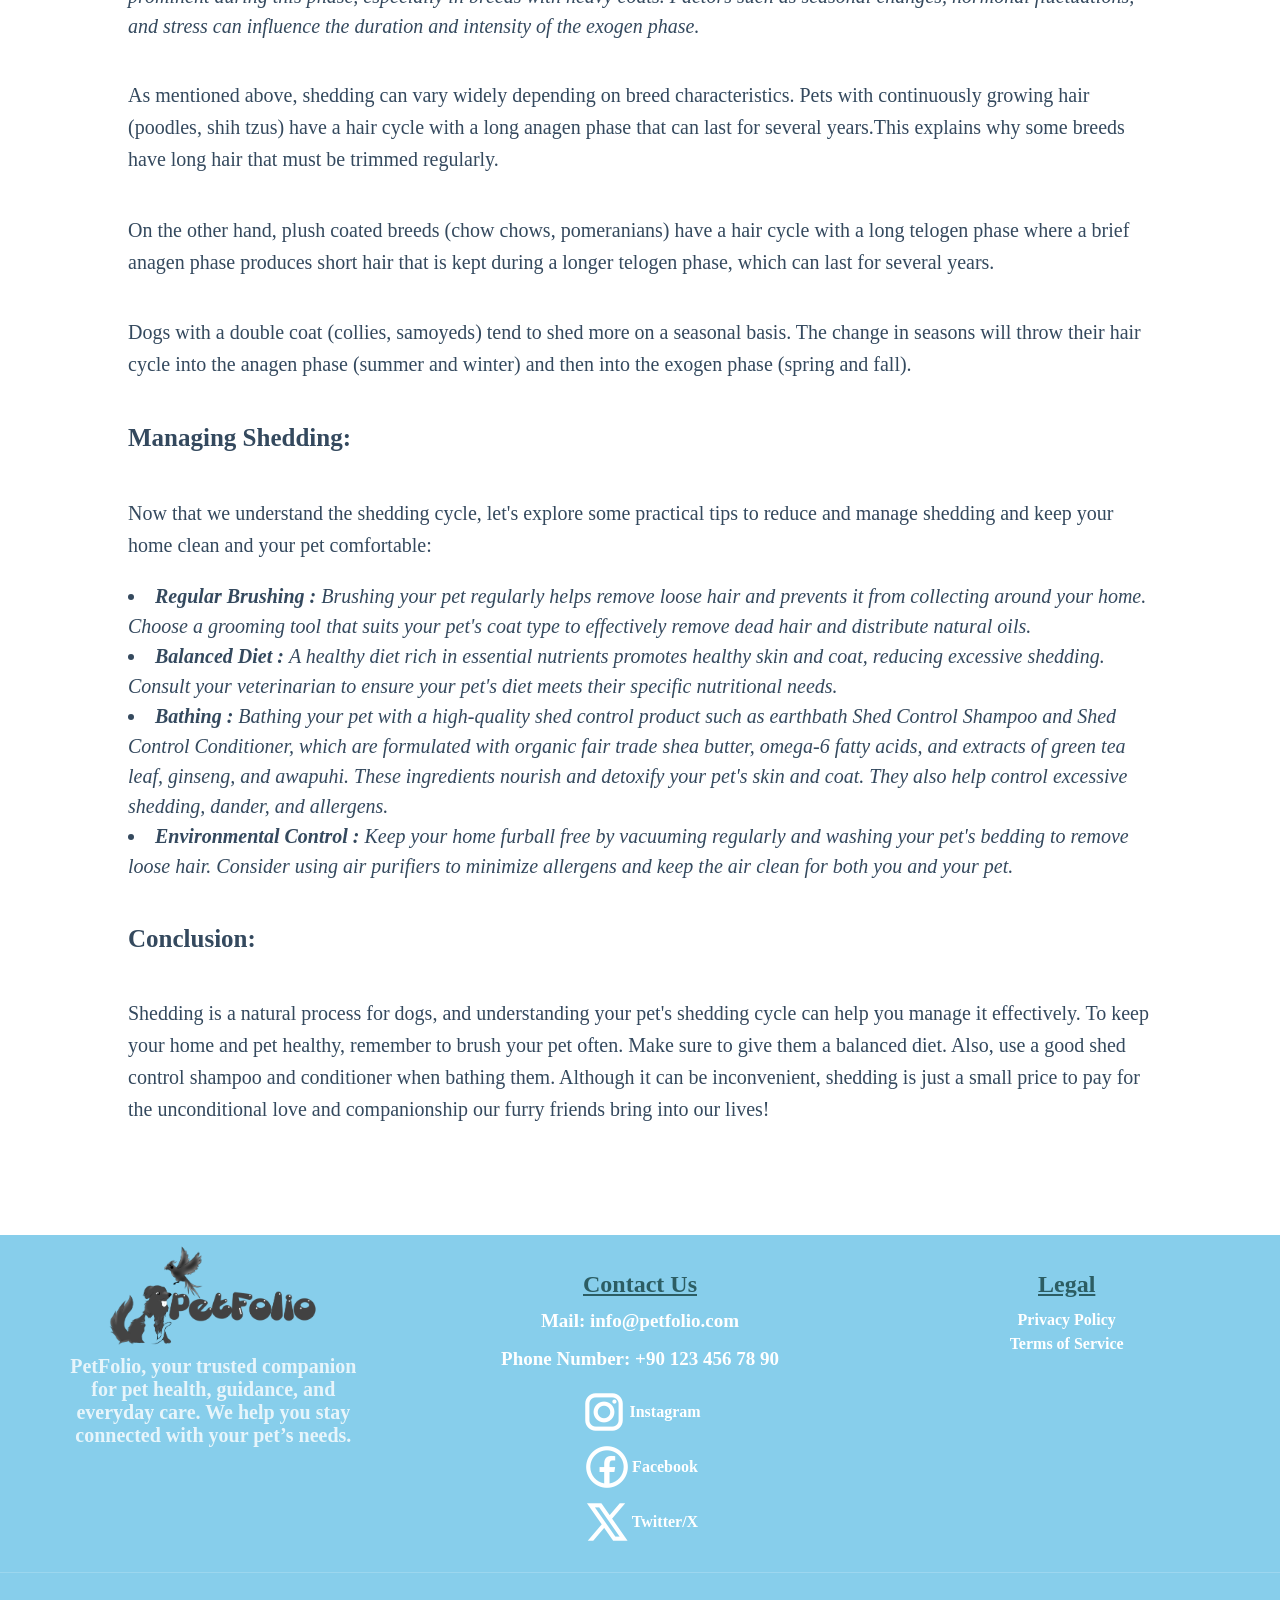
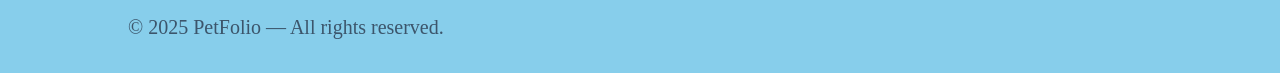
<file: UnderstandingYourPetsSheddingCycle/index.html>
<!DOCTYPE html>
<html lang="en">
<head>
    <meta charset="UTF-8">
    <meta name="viewport" content="width=device-width, initial-scale=1.0">
    <link rel="stylesheet" href="style.css">
    <title>Understanding Your Pet's Shedding Cycle</title>
</head>
<body>
  
    <nav class="navbar">

        
        <div class="logo">
            <img src="images/petFolio_Logo.png" alt="">
        </div>

        
        <ul class="nav-links">
            <li>
                <a href="#">
                    <img class="icon" src="images/Home_Icon.png" alt="">
                    Home
                </a>
            </li>

            <li>
                <a href="#">
                    <img class="icon" src="images/About_Us_Icon.png" alt="">
                    About Us
                </a>
            </li>

            <li>
                <a href="#">
                    <img class="icon" src="images/Articles_icon.png" alt="">
                    Articles
                </a>
            </li>
            <li>
                    <a href="#">
                        <img src="images/petProfile_icon (1).png" class="icon">
                        Pet Profile
                    </a>
                </li>
        </ul>

      
        <button class="bttn">
            <img src="images/LogIn_SignIn_Icon.png" alt="" style="height:30px;">
            Log In / Sign In
        </button>

    </nav>

    <h1>Shedding 101: Understanding Your Pet's Shedding Cycle</h1>

<div class="content"><img src="images/tuydokenkopek.jpeg"></div>

<p>
As pet owners, we love our furry friends, but shedding can be a bit overwhelming at times. If you've ever found yourself buried in a pile of pet hair or struggling with allergies triggered by your pet's shedding, you're not alone. Shedding is a natural process for dogs and cats. Understanding it can help you manage it better, keeping your home and pet healthier and happier.</p>

    <h2>What Causes Shedding?</h2>
    <p>Dogs and cats shed their fur as part of a natural process to get rid of old or damaged hair and make way for new growth. Factors such as breed, age, health, and season can all influence the shedding cycle. According to the American Kennel Club (AKC), shedding can vary widely depending on breed characteristics. Breeds like Huskies, Golden Retrievers, and German Shepherds tend to shed more than others because of their double coats.</p>

<h2>Understanding the Shedding Cycle:</h2>
<p>
To gain a better understanding of your pet's shedding, let's break down the shedding cycle into four main phases:</p>
   <li> <i> <strong>Anagen Phase (Growth) : </strong>This phase is when your pet's hair is actively growing. The length of this phase varies depending on breed and genetics, but can last between one and five years. During this phase, you may notice minimal shedding as the hair remains firmly attached to the skin.</i></li>
   <li> <i><strong>Catagen Phase (Transition) : </strong>In this phase, the hair has reached its maximum length and stops growing. Follicles prepare to release the hair from the shaft. This phase is short and lasts a few weeks.</i></li>
   <li><i><strong>Telogen Phase (Rest) : </strong>This is the resting phase where hair doesn't grow or fall out. While the old hair is resting, new hair begins to grow beneath it. This phase can last up to three months.</i></li>
   <li> <i><strong>Exogen Phase (Exit) : </strong>This is the final phase where old hair falls out to make room for new growth. Shedding is most prominent during this phase, especially in breeds with heavy coats. Factors such as seasonal changes, hormonal fluctuations, and stress can influence the duration and intensity of the exogen phase.</i></li>


<p>As mentioned above, shedding can vary widely depending on breed characteristics. Pets with continuously growing hair (poodles, shih tzus) have a hair cycle with a long anagen phase that can last for several years.This explains why some breeds have long hair that must be trimmed regularly.</p>
<p>On the other hand, plush coated breeds (chow chows, pomeranians) have a hair cycle with a long telogen phase where a brief anagen phase produces short hair that is kept during a longer telogen phase, which can last for several years.</p>
<p>Dogs with a double coat (collies, samoyeds) tend to shed more on a seasonal basis. The change in seasons will throw their hair cycle into the anagen phase (summer and winter) and then into the exogen phase (spring and fall). </p>

<h2>Managing Shedding:</h2>
<p>Now that we understand the shedding cycle, let's explore some practical tips to reduce and manage shedding and keep your home clean and your pet comfortable:</p>

 
  <li> <i> <strong>Regular Brushing : </strong>Brushing your pet regularly helps remove loose hair and prevents it from collecting around your home. Choose a grooming tool that suits your pet's coat type to effectively remove dead hair and distribute natural oils.</i></li>
   <li> <i><strong>Balanced Diet : </strong>A healthy diet rich in essential nutrients promotes healthy skin and coat, reducing excessive shedding. Consult your veterinarian to ensure your pet's diet meets their specific nutritional needs.</i></li>
   <li><i><strong>Bathing : </strong>Bathing your pet with a high-quality shed control product such as earthbath Shed Control Shampoo and Shed Control Conditioner, which are formulated with organic fair trade shea butter, omega-6 fatty acids, and extracts of green tea leaf, ginseng, and awapuhi. These ingredients nourish and detoxify your pet's skin and coat. They also help control excessive shedding, dander, and allergens. </i></li>
   <li> <i><strong>Environmental Control : </strong>Keep your home furball free by vacuuming regularly and washing your pet's bedding to remove loose hair. Consider using air purifiers to minimize allergens and keep the air clean for both you and your pet.</i></li>
 

<h2>Conclusion:</h2>

<p>Shedding is a natural process for dogs, and understanding your pet's shedding cycle can help you manage it effectively. To keep your home and pet healthy, remember to brush your pet often. Make sure to give them a balanced diet. Also, use a good shed control shampoo and conditioner when bathing them. Although it can be inconvenient, shedding is just a small price to pay for the unconditional love and companionship our furry friends bring into our lives!</p>

<br><br><br><br><br>
<footer class="footer">
        <div class="footer-content">
            <div class="footer-left">
                <img src="images/petFolio_Logo.png">
                <h4>PetFolio, your trusted companion for pet health, guidance, and everyday care.
                    We help you stay connected with your pet’s needs.</h4>
            </div>
            <div class="footer-right">
                <h1>Contact Us</h1>
                <h3>Mail: info@petfolio.com</h3>
                <h3>Phone Number: +90 123 456 78 90</h3>
                <div class="social-links">
                    <a href="#"><img src="images/instagram.png">Instagram</a>
                    <a href="#"><img src="images/facebook.png">Facebook</a>
                    <a href="#"><img src="images/x.png">Twitter/X</a>
                </div>
            </div>
            <div class="footer-legal">
                <h1>Legal</h1>
                <ul>
                    <li><a href="#">Privacy Policy</a></li>
                    <li><a href="#">Terms of Service</a></li>
                </ul>
            </div>
        </div>
        <div class="footer-bottom">
            <p>© 2025 PetFolio — All rights reserved.</p>
        </div>
    </footer>
</body>
</html>
</file>
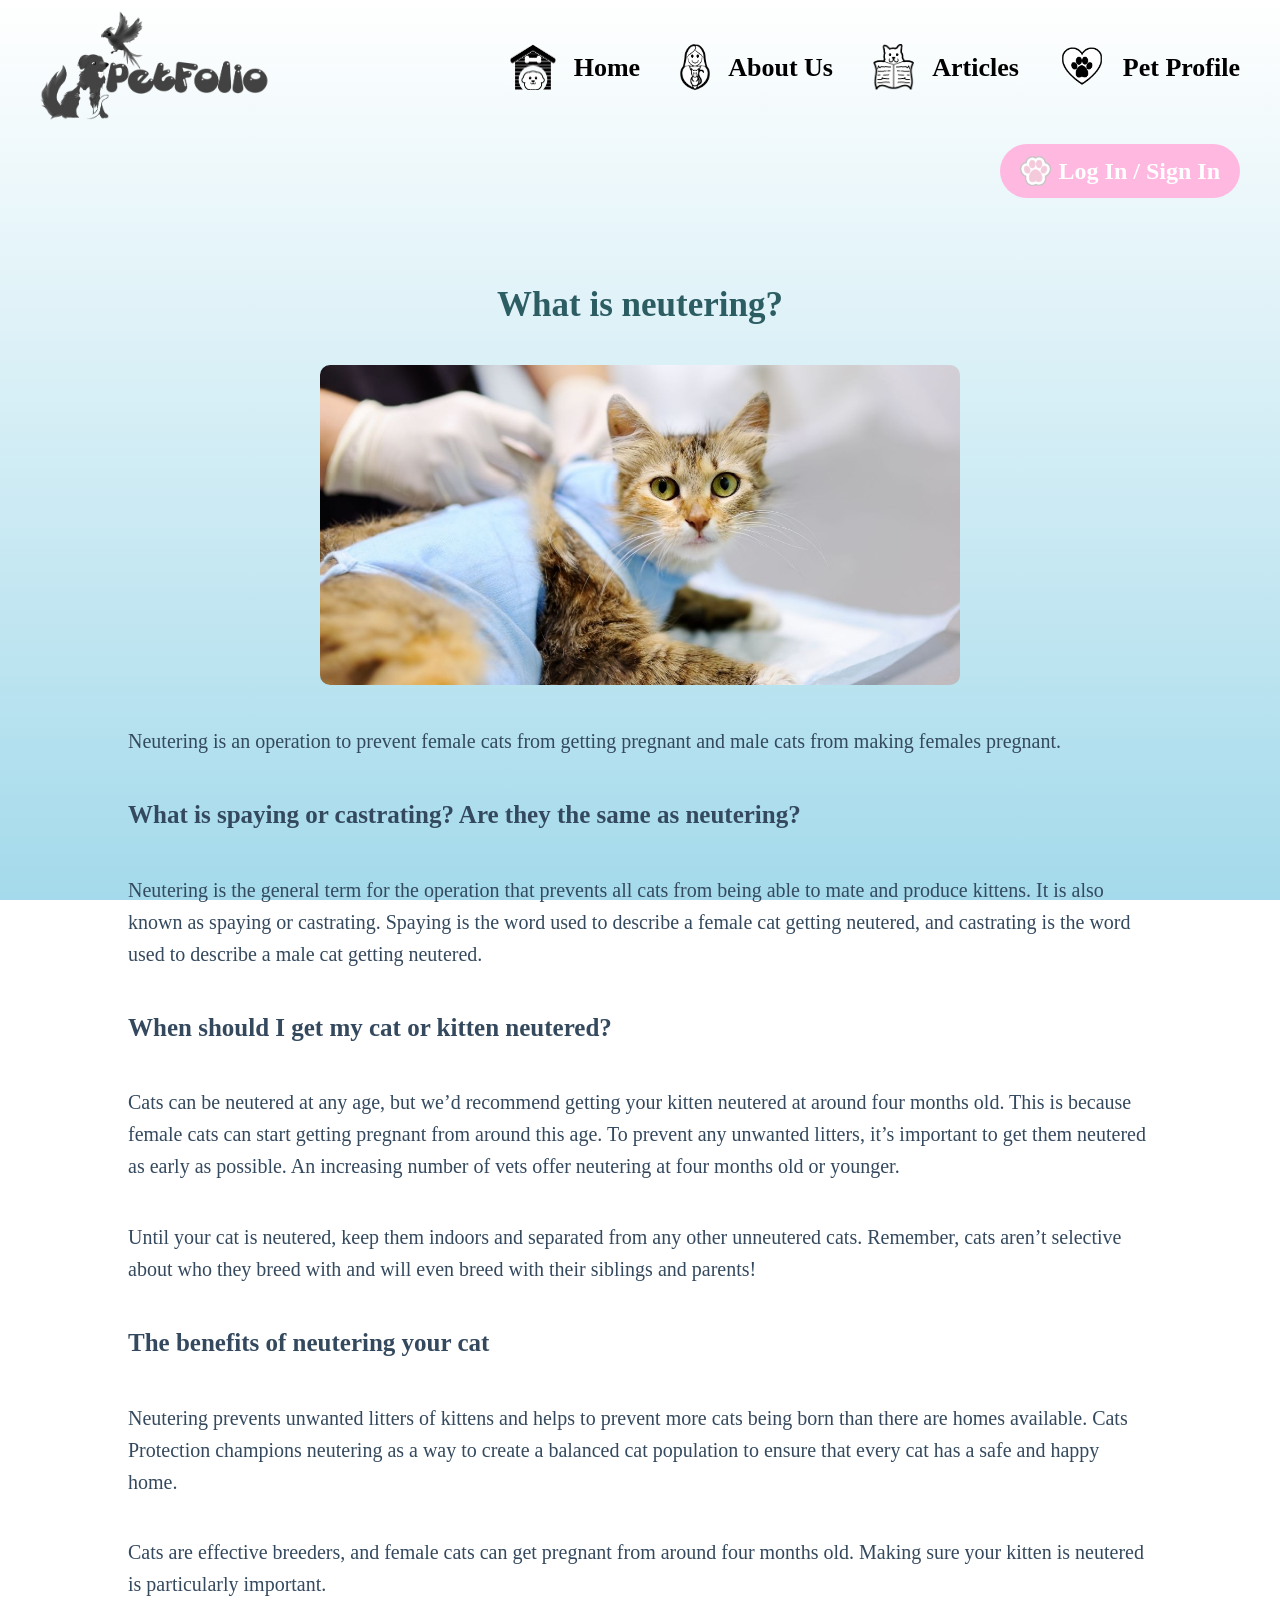
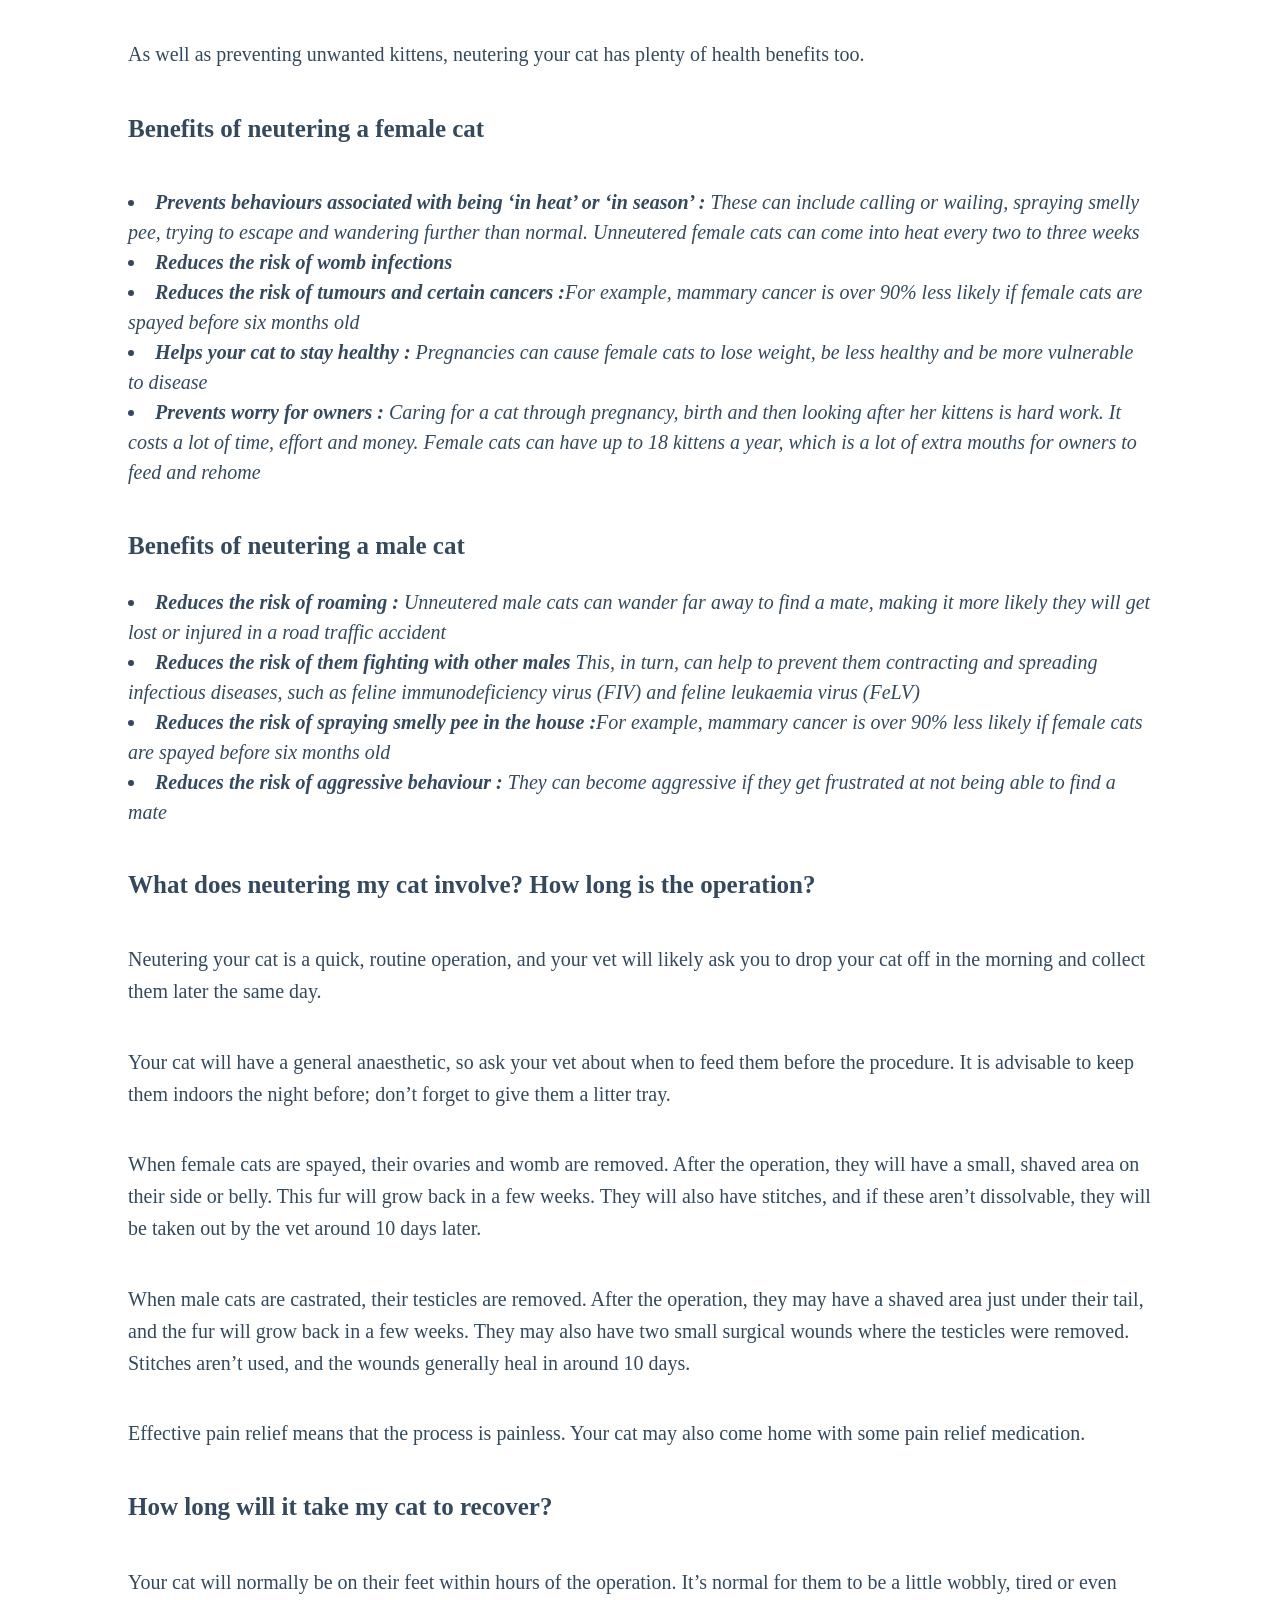
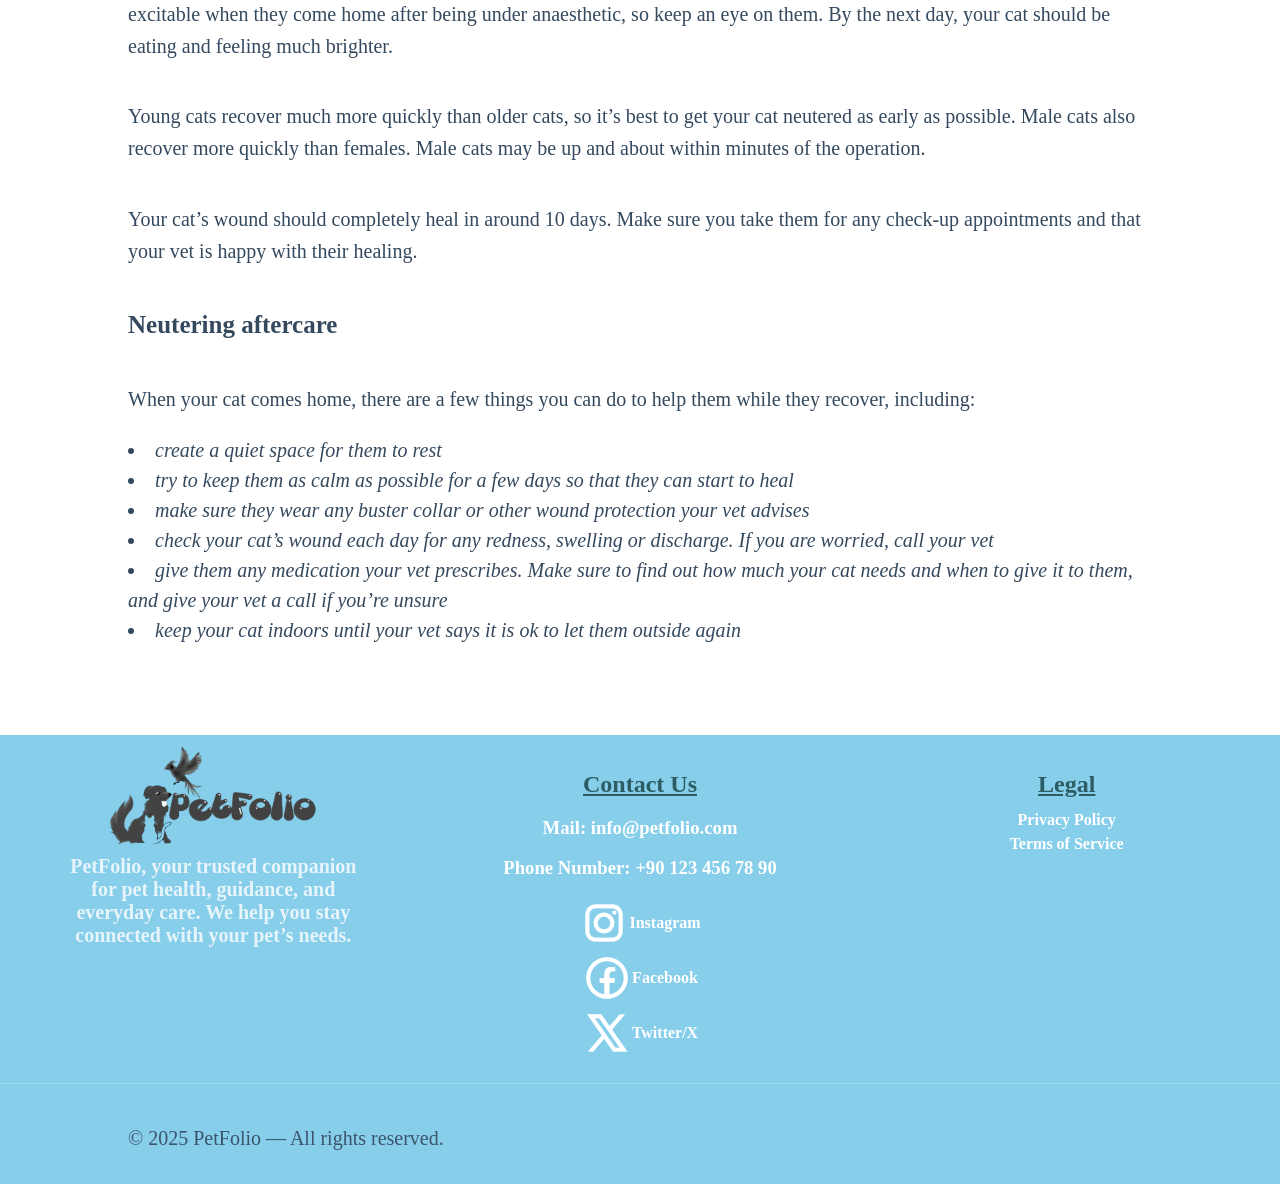
<file: Whatisneutering/index.html>
<!DOCTYPE html>
<html lang="en">
<head>
    <meta charset="UTF-8">
    <meta name="viewport" content="width=device-width, initial-scale=1.0">
    <link rel="stylesheet" href="style.css">
    <title>What is neutering?</title>
</head>
<body>
    <nav class="navbar">

     
        <div class="logo">
            <img src="images/petFolio_Logo.png" alt="">
        </div>

        
        <ul class="nav-links">
            <li>
                <a href="#">
                    <img class="icon" src="images/Home_Icon.png" alt="">
                    Home
                </a>
            </li>

            <li>
                <a href="#">
                    <img class="icon" src="images/About_Us_Icon.png" alt="">
                    About Us
                </a>
            </li>

            <li>
                <a href="#">
                    <img class="icon" src="images/Articles_icon.png" alt="">
                    Articles
                </a>
            </li>
            <li>
                    <a href="#">
                        <img src="images/petProfile_icon (1).png" class="icon">
                        Pet Profile
                    </a>
                </li>
        </ul>

        
        <button class="bttn">
            <img src="images/LogIn_SignIn_Icon.png" alt="" style="height:30px;">
            Log In / Sign In
        </button>

    </nav>

    <h1>What is neutering?</h1>

<div class="content"><img src="images/kisir.jpeg"></div>

<p>
Neutering is an operation to prevent female cats from getting pregnant and male cats from making females pregnant.</p>

    <h2>What is spaying or castrating? Are they the same as neutering?</h2><p>
Neutering is the general term for the operation that prevents all cats from being able to mate and produce kittens. It is also known as spaying or castrating. Spaying is the word used to describe a female cat getting neutered, and castrating is the word used to describe a male cat getting neutered.</p>

<h2>When should I get my cat or kitten neutered?</h2>
<p>
Cats can be neutered at any age, but we’d recommend getting your kitten neutered at around four months old. This is because female cats can start getting pregnant from around this age. To prevent any unwanted litters, it’s important to get them neutered as early as possible. An increasing number of vets offer neutering at four months old or younger. 
</p>

<p>Until your cat is neutered, keep them indoors and separated from any other unneutered cats. Remember, cats aren’t selective about who they breed with and will even breed with their siblings and parents! 
</p>

<h2>The benefits of neutering your cat</h2>
<p>
Neutering prevents unwanted litters of kittens and helps to prevent more cats being born than there are homes available. Cats Protection champions neutering as a way to create a balanced cat population to ensure that every cat has a safe and happy home.</p>
<p>Cats are effective breeders, and female cats can get pregnant from around four months old. Making sure your kitten is neutered is particularly important.</p>
<p>As well as preventing unwanted kittens, neutering your cat has plenty of health benefits too.</p>

<h2>Benefits of neutering a female cat</h2>
<br>

  <li> <i> <strong>Prevents behaviours associated with being ‘in heat’ or ‘in season’ : </strong>These can include calling or wailing, spraying smelly pee, trying to escape and wandering further than normal. Unneutered female cats can come into heat every two to three weeks</i></li>
   <li> <i><strong>Reduces the risk of womb infections</strong></i></li>
   <li><i><strong>Reduces the risk of tumours and certain cancers :</strong>For example, mammary cancer is over 90% less likely if female cats are spayed before six months old</i></li>
   

   <li> <i><strong>Helps your cat to stay healthy : </strong>Pregnancies can cause female cats to lose weight, be less healthy and be more vulnerable to disease</i></li>
  <li><i><strong>Prevents worry for owners : </strong>Caring for a cat through pregnancy, birth and then looking after her kittens is hard work. It costs a lot of time, effort and money. Female cats can have up to 18 kittens a year, which is a lot of extra mouths for owners to feed and rehome </i></li>

<h2>Benefits of neutering a male cat </h2>


<li> <i> <strong>Reduces the risk of roaming : </strong>Unneutered male cats can wander far away to find a mate, making it more likely they will get lost or injured in a road traffic accident</i></li>
   <li> <i><strong>Reduces the risk of them fighting with other males</strong> This, in turn, can help to prevent them contracting and spreading infectious diseases, such as feline immunodeficiency virus (FIV) and feline leukaemia virus (FeLV)</i></li>
   <li><i><strong>Reduces the risk of spraying smelly pee in the house :</strong>For example, mammary cancer is over 90% less likely if female cats are spayed before six months old</i></li>
   

   <li> <i><strong>Reduces the risk of aggressive behaviour : </strong>They can become aggressive if they get frustrated at not being able to find a mate</i></li>
 
<h2>What does neutering my cat involve? How long is the operation?</h2>
<p>
Neutering your cat is a quick, routine operation, and your vet will likely ask you to drop your cat off in the morning and collect them later the same day.</p>
<p>Your cat will have a general anaesthetic, so ask your vet about when to feed them before the procedure. It is advisable to keep them indoors the night before; don’t forget to give them a litter tray.</p>
<p>When female cats are spayed, their ovaries and womb are removed. After the operation, they will have a small, shaved area on their side or belly. This fur will grow back in a few weeks. They will also have stitches, and if these aren’t dissolvable, they will be taken out by the vet around 10 days later.</p>
<p>When male cats are castrated, their testicles are removed. After the operation, they may have a shaved area just under their tail, and the fur will grow back in a few weeks. They may also have two small surgical wounds where the testicles were removed. Stitches aren’t used, and the wounds generally heal in around 10 days.</p>
<p>Effective pain relief means that the process is painless. Your cat may also come home with some pain relief medication.</p>

<h2>How long will it take my cat to recover?</h2>
<p>Your cat will normally be on their feet within hours of the operation. It’s normal for them to be a little wobbly, tired or even excitable when they come home after being under anaesthetic, so keep an eye on them. By the next day, your cat should be eating and feeling much brighter. </p>
<p>Young cats recover much more quickly than older cats, so it’s best to get your cat neutered as early as possible. Male cats also recover more quickly than females. Male cats may be up and about within minutes of the operation.

</p>
<p>Your cat’s wound should completely heal in around 10 days. Make sure you take them for any check-up appointments and that your vet is happy with their healing.</p>

<h2>Neutering aftercare</h2>
<p>When your cat comes home, there are a few things you can do to help them while they recover, including:</p>
<li> <i>create a quiet space for them to rest</i></li>
   <li> <i>try to keep them as calm as possible for a few days so that they can start to heal</i></li>
   <li><i>make sure they wear any buster collar or other wound protection your vet advises</i></li>
   <li> <i>check your cat’s wound each day for any redness, swelling or discharge. If you are worried, call your vet</i></li>
   <li><i>give them any medication your vet prescribes. Make sure to find out how much your cat needs and when to give it to them, and give your vet a call if you’re unsure</i></li>
   <li> <i>keep your cat indoors until your vet says it is ok to let them outside again</i></li>
 
<br><br><br><br><br>
   <footer class="footer">
        <div class="footer-content">
            <div class="footer-left">
                <img src="images/petFolio_Logo.png">
                <h4>PetFolio, your trusted companion for pet health, guidance, and everyday care.
                    We help you stay connected with your pet’s needs.</h4>
            </div>
            <div class="footer-right">
                <h1>Contact Us</h1>
                <h3>Mail: info@petfolio.com</h3>
                <h3>Phone Number: +90 123 456 78 90</h3>
                <div class="social-links">
                    <a href="#"><img src="images/instagram.png">Instagram</a>
                    <a href="#"><img src="images/facebook.png">Facebook</a>
                    <a href="#"><img src="images/x.png">Twitter/X</a>
                </div>
            </div>
            <div class="footer-legal">
                <h1>Legal</h1>
                <ul>
                    <li><a href="#">Privacy Policy</a></li>
                    <li><a href="#">Terms of Service</a></li>
                </ul>
            </div>
        </div>
        
        <div class="footer-bottom">
            <p>© 2025 PetFolio — All rights reserved.</p>
        </div>
    </footer>

</body>
</html>
</file>
<file: 4ReasonsWhyPlayingwithYourPetisImportant/style.css>
body {
    background: #ffffff;
    background: linear-gradient(180deg, rgba(255, 255, 255, 1) 0%, rgb(164, 218, 235) 100%); 
    background-repeat: no-repeat;
    background-attachment: fixed;
    padding: 0px;
    margin: 0px;   
}
.navbar {
    display: flex;
    justify-content: flex-start;
    align-items: center;
    padding: 10px 40px; 
    flex-wrap: wrap;
    gap: 20px;
    position: relative;
}
.logo img {
    height: clamp(70px, 9vw, 110px);
    cursor: pointer;
    margin-right: 60px;
}
.nav-links {
    list-style-type: none;
    display: flex;
    align-items: center;
    margin: 0;
    padding: 0;
    gap: 40px; 
    flex-wrap: wrap;
    justify-content: flex-end;
    flex-grow: 1; 
}

.nav-links li {
    margin: 0; 
}
.nav-links a {
    display: flex;
    align-items: center;
    gap: 18px;
    text-decoration: none;
    font-size: clamp(18px, 2.3vw, 26px);
    font-weight: 800;
    color: black;
    white-space: nowrap; 
    transition: all 0.2s ease;
}
.nav-links a:hover {
    color: #ff0037;
    transform: scale(1.05);
}
.icon {
    height: 46px; 
    width: auto;
}
.bttn {
    display: flex;
    align-items: center;
    gap: 8px;
    border: none;
    border-radius: 40px;
    cursor: pointer;
    background-color: #FFB8E0;
    color: #ffffff;
    font-size: clamp(16px, 2vw, 24px);
    padding: clamp(8px, 1.2vw, 12px) clamp(16px, 2.5vw, 20px);
    font-weight: 800;
    font-family: 'Times New Roman', Times, serif;
    white-space: nowrap;
    transition: all 0.2s ease;
    margin-left: auto; /* en sağa yapıştır */
}

.bttn:hover {
    text-decoration: underline;
    transform: scale(1.05);
    box-shadow: 0 4px 10px #EC7FA9;
    color: #ff0037;
}


h1{
    text-align: center;
    font-family: "Times New Roman", Times, serif;
    font-size: 35px;
    color:#2c5d63;
    margin-top: 6%;
}
h2{
    text-align: left;
    font-family: "Times New Roman", Times, serif;
    margin-left: 10%;
    margin-right: 10%;
    margin-top: 3%;
    color: #34495e;
    line-height: 1.6;
    font-size: 25px;
}
p{
    text-align: left;
    font-family: "Times New Roman", Times, serif;
    margin-left: 10%;
    margin-right: 10%;
    margin-top: 3%;
    color: #34495e;
    line-height: 1.6;
    font-size: 20px;
}
.content img{
    width: 50%;
    display: block;
    margin: 40px auto; 
    max-width: 80%;
    height: auto;
    border-radius: 10px;
}


.footer {
    background-color:#87CEEB;
    color: #ffffff;
    display: flex;
    flex-direction: column;
    padding: 10px 0 10px;
}

.footer-content {
    display: flex;
    justify-content: space-between;
    
    width: 100%;
    flex-wrap: wrap;
    align-items: flex-start;
    
}

.footer-left img {
    height: clamp(50px, 8vw, 100px);
    
    cursor: pointer;
    margin: 0 auto;
    display: block;
}

.footer-left,
.footer-right,
.footer-legal {
    padding: 0;
    flex: 1;
    min-width: 100px;
    text-align: center;
}

.footer-left h4 {
    font-weight: 600;
    font-size: 20px;
    opacity: 0.8;
    max-width: 300px;
    margin: 10px auto 0;
    text-align: center;
}


.footer-right h1,
.footer-legal h1 {
    text-decoration: underline;
    margin-bottom: 10px;
    font-size: 24px;
}

.footer-right h3:hover,
.footer-legal li a:hover {
    text-decoration: underline;
    transform: scale(1.05);
    cursor: pointer;
}

.social-links {
    list-style-type: none;
    padding: 0;
    margin: 10px 0 0 0;
}

.social-links a {
    display: flex;
    justify-content: center;
    align-items: center;
    text-decoration: none;
    font-size: 16px;
    font-weight: 800;
    color: #ffffff;
    margin: 5px 0;
}

.social-links a:hover {
    text-decoration: underline;
    transform: scale(1.05);
    cursor: pointer;
}

.footer-legal ul {
    list-style-type: none;
    padding: 0;
    margin: 0;
}

.footer-legal li {
    margin-bottom: 5px;
}

.footer-legal li a {
    text-decoration: none;
    color: #ffffff;
    font-size: 16px;
    font-weight: 600;
}

.footer-bottom {
    margin-top: 15px;
    text-align: center;
    opacity: 0.9;
    margin-top: 20px;
    font-size: 16px;
    font-weight: 400;
    border-top: 1px solid rgba(255,255,255,0.2); /* ince çizgiyle ayır, daha şık durur */
}
</file>
<file: DoCatsReallyLoveYouLessThanDogs/style.css>
body {
    background: #ffffff;
    background: linear-gradient(180deg, rgba(255, 255, 255, 1) 0%, rgb(164, 218, 235) 100%); 
    background-repeat: no-repeat;
    background-attachment: fixed;
    padding: 0px;
    margin: 0px;
}
.navbar {
    display: flex;
    justify-content: flex-start;
    align-items: center;
    padding: 10px 40px;
    flex-wrap: wrap; 
    gap: 20px;
    position: relative;   
}
.logo img {
    height: clamp(70px, 9vw, 110px);
    cursor: pointer;
    margin-right: 60px;
}
.nav-links {
    list-style-type: none;
    display: flex;
    align-items: center;
    margin: 0;
    padding: 0;
    gap: 40px; 
    flex-wrap: wrap; 
    justify-content: flex-end;
    flex-grow: 1; 
}
.nav-links li {
    margin: 0; 
}
.nav-links a {
    display: flex;
    align-items: center;
    gap: 18px; 
    text-decoration: none;
    font-size: clamp(18px, 2.3vw, 26px);
    font-weight: 800;
    color: black;
    white-space: nowrap; 
    transition: all 0.2s ease;
}
.nav-links a:hover {
    color: #ff0037;
    transform: scale(1.05);
}
.icon {
    height: 46px; 
    width: auto;
}
.bttn {
    display: flex;
    align-items: center;
    gap: 8px;
    border: none;
    border-radius: 40px;
    cursor: pointer;
    background-color: #FFB8E0;
    color: #ffffff;
    font-size: clamp(16px, 2vw, 24px);
    padding: clamp(8px, 1.2vw, 12px) clamp(16px, 2.5vw, 20px);
    font-weight: 800;
    font-family: 'Times New Roman', Times, serif;
    white-space: nowrap;
    transition: all 0.2s ease;
    margin-left: auto; 
}
.bttn:hover {
    text-decoration: underline;
    transform: scale(1.05);
    box-shadow: 0 4px 10px #EC7FA9;
    color: #ff0037;
}
h1{
    text-align: center;
    font-family: "Times New Roman", Times, serif;
    font-size: 35px;
    color:#2c5d63;
    margin-top: 6%;
}
h2{
    text-align: left;
    font-family: "Times New Roman", Times, serif;
    margin-left: 10%;
    margin-right: 10%;
    margin-top: 3%;
    color: #34495e;
    line-height: 1.6;
    font-size: 25px;
}
p{
    text-align: left;
    font-family: "Times New Roman", Times, serif;
    margin-left: 10%;
    margin-right: 10%;
    margin-top: 3%;
    color: #34495e;
    line-height: 1.6;
    font-size: 20px;
}
.content img{
    width: 50%;
    display: block;
    margin: 40px auto; 
    max-width: 80%;
    height: auto;
    border-radius: 10px;
}
.footer {
    background-color:#87CEEB;
    color: #ffffff;
    display: flex;
    flex-direction: column;
    padding: 10px 0 10px;
}

.footer-content {
    display: flex;
    justify-content: space-between;
    
    width: 100%;
    flex-wrap: wrap;
    align-items: flex-start;
    
}
.footer-left img {
    height: clamp(50px, 8vw, 100px);
    
    cursor: pointer;
    margin: 0 auto;
    display: block;
}
.footer-left,
.footer-right,
.footer-legal {
    padding: 0;
    flex: 1;
    min-width: 100px;
    text-align: center;
}
.footer-left h4 {
    font-weight: 600;
    font-size: 20px;
    opacity: 0.8;
    max-width: 300px;
    margin: 10px auto 0;
    text-align: center;
}
.footer-right h1,
.footer-legal h1 {
    text-decoration: underline;
    margin-bottom: 10px;
    font-size: 24px;
}
.footer-right h3:hover,
.footer-legal li a:hover {
    text-decoration: underline;
    transform: scale(1.05);
    cursor: pointer;
}
.social-links {
    list-style-type: none;
    padding: 0;
    margin: 10px 0 0 0;
}
.social-links a {
    display: flex;
    justify-content: center;
    align-items: center;
    text-decoration: none;
    font-size: 16px;
    font-weight: 800;
    color: #ffffff;
    margin: 5px 0;
}

.social-links a:hover {
    text-decoration: underline;
    transform: scale(1.05);
    cursor: pointer;
}
.footer-legal ul {
    list-style-type: none;
    padding: 0;
    margin: 0;
}
.footer-legal li {
    margin-bottom: 5px;
}
.footer-legal li a {
    text-decoration: none;
    color: #ffffff;
    font-size: 16px;
    font-weight: 600;
}
.footer-bottom {
    margin-top: 15px;
    text-align: center;
    opacity: 0.9;
    margin-top: 20px;
    font-size: 16px;
    font-weight: 400;
    border-top: 1px solid rgba(255,255,255,0.2); 
}
</file>
<file: HowPetsImpactOurMentalHealth/style.css>
body {
    background: #ffffff;
    background: linear-gradient(180deg, rgba(255, 255, 255, 1) 0%, rgb(164, 218, 235) 100%); 
    background-repeat: no-repeat;
    background-attachment: fixed;
    padding: 0px;
    margin: 0px;
}
.navbar {
    display: flex;
    justify-content: flex-start;
    align-items: center;
    padding: 10px 40px; 
    flex-wrap: wrap;
    gap: 20px;
    position: relative;
}
.logo img {
    height: clamp(70px, 9vw, 110px);
    cursor: pointer;
    margin-right: 60px;
}

.nav-links {
    list-style-type: none;
    display: flex;
    align-items: center;
    margin: 0;
    padding: 0;
    gap: 40px; 
    flex-wrap: wrap;
    justify-content: flex-end;
    flex-grow: 1; 
}
.nav-links li {
    margin: 0; 
}
.nav-links a {
    display: flex;
    align-items: center;
    gap: 18px; 
    text-decoration: none;
    font-size: clamp(18px, 2.3vw, 26px);
    font-weight: 800;
    color: black;
    white-space: nowrap;
    transition: all 0.2s ease;
}
.nav-links a:hover {
    color: #ff0037;
    transform: scale(1.05);
}

.icon {
    height: 46px; 
    width: auto;
}

.bttn {
    display: flex;
    align-items: center;
    gap: 8px;
    border: none;
    border-radius: 40px;
    cursor: pointer;
    background-color: #FFB8E0;
    color: #ffffff;
    font-size: clamp(16px, 2vw, 24px);
    padding: clamp(8px, 1.2vw, 12px) clamp(16px, 2.5vw, 20px);
    font-weight: 800;
    font-family: 'Times New Roman', Times, serif;
    white-space: nowrap;
    transition: all 0.2s ease;
    margin-left: auto; 
}
.bttn:hover {
    text-decoration: underline;
    transform: scale(1.05);
    box-shadow: 0 4px 10px #EC7FA9;
    color: #ff0037;
}

h1{
    text-align: center;
    font-family: "Times New Roman", Times, serif;
    font-size: 35px;
    color:#2c5d63;
    margin-top: 6%;
}
h2{
    text-align: left;
    font-family: "Times New Roman", Times, serif;
    margin-left: 10%;
    margin-right: 10%;
    margin-top: 3%;
    color: #34495e;
    line-height: 1.6;
    font-size: 25px;
}
p{
    text-align: left;
    font-family: "Times New Roman", Times, serif;
    margin-left: 10%;
    margin-right: 10%;
    margin-top: 3%;
    color: #34495e;
    line-height: 1.6;
    font-size: 20px;
}
.content img{
    width: 50%;
    display: block;
    margin: 40px auto; 
    max-width: 80%;
    height: auto;
    border-radius: 10px;
}

.footer {
    background-color:#87CEEB;
    color: #ffffff;
    display: flex;
    flex-direction: column;
    padding: 10px 0 10px;
}
.footer-content {
    display: flex;
    justify-content: space-between;
    
    width: 100%;
    flex-wrap: wrap;
    align-items: flex-start;
    
}
.footer-left img {
    height: clamp(50px, 8vw, 100px);
    
    cursor: pointer;
    margin: 0 auto;
    display: block;
}
.footer-left,
.footer-right,
.footer-legal {
    padding: 0;
    flex: 1;
    min-width: 100px;
    text-align: center;
}

.footer-left h4 {
    font-weight: 600;
    font-size: 20px;
    opacity: 0.8;
    max-width: 300px;
    margin: 10px auto 0;
    text-align: center;
}
.footer-right h1,
.footer-legal h1 {
    text-decoration: underline;
    margin-bottom: 10px;
    font-size: 24px;
}

.footer-right h3:hover,
.footer-legal li a:hover {
    text-decoration: underline;
    transform: scale(1.05);
    cursor: pointer;
}
.social-links {
    list-style-type: none;
    padding: 0;
    margin: 10px 0 0 0;
}
.social-links a {
    display: flex;
    justify-content: center;
    align-items: center;
    text-decoration: none;
    font-size: 16px;
    font-weight: 800;
    color: #ffffff;
    margin: 5px 0;
}
.social-links a:hover {
    text-decoration: underline;
    transform: scale(1.05);
    cursor: pointer;
}
.footer-legal ul {
    list-style-type: none;
    padding: 0;
    margin: 0;
}

.footer-legal li {
    margin-bottom: 5px;
}
.footer-legal li a {
    text-decoration: none;
    color: #ffffff;
    font-size: 16px;
    font-weight: 600;
}
.footer-bottom {
    margin-top: 15px;
    text-align: center;
    opacity: 0.9;
    margin-top: 20px;
    font-size: 16px;
    font-weight: 400;
    border-top: 1px solid rgba(255,255,255,0.2); 
}
</file>
<file: HowtoChoosetheBestFoodforYourPet/style.css>
body {
    background: #ffffff;
    background: linear-gradient(180deg, rgba(255, 255, 255, 1) 0%, rgb(164, 218, 235) 100%); 
    background-repeat: no-repeat;
    background-attachment: fixed;
    padding: 0px;
    margin: 0px;
}
.navbar {
    display: flex;
    justify-content: flex-start;
    align-items: center;
    padding: 10px 40px; 
    flex-wrap: wrap; 
    gap: 20px;
    position: relative;
}
.logo img {
    height: clamp(70px, 9vw, 110px);
    cursor: pointer;
    margin-right: 60px;
}
.nav-links {
    list-style-type: none;
    display: flex;
    align-items: center;
    margin: 0;
    padding: 0;
    gap: 40px;
    flex-wrap: wrap; 
    justify-content: flex-end;
    flex-grow: 1; 
}
.nav-links li {
    margin: 0; 
}
.nav-links a {
    display: flex;
    align-items: center;
    gap: 18px; 
    text-decoration: none;
    font-size: clamp(18px, 2.3vw, 26px);
    font-weight: 800;
    color: black;
    white-space: nowrap; 
    transition: all 0.2s ease;
}
.nav-links a:hover {
    color: #ff0037;
    transform: scale(1.05);
}
.icon {
    height: 46px; 
    width: auto;
}
.bttn {
    display: flex;
    align-items: center;
    gap: 8px;
    border: none;
    border-radius: 40px;
    cursor: pointer;
    background-color: #FFB8E0;
    color: #ffffff;
    font-size: clamp(16px, 2vw, 24px);
    padding: clamp(8px, 1.2vw, 12px) clamp(16px, 2.5vw, 20px);
    font-weight: 800;
    font-family: 'Times New Roman', Times, serif;
    white-space: nowrap;
    transition: all 0.2s ease;
    margin-left: auto;
}

.bttn:hover {
    text-decoration: underline;
    transform: scale(1.05);
    box-shadow: 0 4px 10px #EC7FA9;
    color: #ff0037;
}

h1{
    text-align: center;
    font-family: "Times New Roman", Times, serif;
    font-size: 35px;
    color:#2c5d63;
    margin-top: 6%;
}
h2{
    text-align: left;
    font-family: "Times New Roman", Times, serif;
    margin-left: 10%;
    margin-right: 10%;
    margin-top: 3%;
    color: #34495e;
    line-height: 1.6;
    font-size: 25px;
}
p{
    text-align: left;
    font-family: "Times New Roman", Times, serif;
    margin-left: 10%;
    margin-right: 10%;
    margin-top: 3%;
    color: #34495e;
    line-height: 1.6;
    font-size: 20px;
}

li{
    text-align:left;
    font-family: "Times New Roman", Times, serif;
    margin-left: 15%;
    margin-right: 10%;
    color: #34495e;
    line-height: 1.5;
    font-size: 20px;
}
.content img{
    width:50%;
    display: block;
    margin: 40px auto; 
    max-width: 80%;
    height: auto;
    border-radius: 10px;
}
.footer {
    background-color:#87CEEB;
    color: #ffffff;
    display: flex;
    flex-direction: column;
    padding: 10px 0 10px;
}
.footer-content {
    display: flex;
    justify-content: space-between;
    width: 100%;
    flex-wrap: wrap;
    align-items: flex-start;
   
}
.footer-left img {
    height: clamp(50px, 8vw, 100px);
    
    cursor: pointer;
    margin: 0 auto;
    display: block;
}
.footer-left,
.footer-right,
.footer-legal {
    padding: 0;
    flex: 1;
    min-width: 100px;
    text-align: center;
}
.footer-left h4 {
    font-weight: 600;
    font-size: 20px;
    opacity: 0.8;
    max-width: 300px;
    margin: 10px auto 0;
    text-align: center;
}
.footer-right h1,
.footer-legal h1 {
    text-decoration: underline;
    margin-bottom: 10px;
    font-size: 24px;
}
.footer-right h3:hover,
.footer-legal li a:hover {
    text-decoration: underline;
    transform: scale(1.05);
    cursor: pointer;
}
.social-links {
    list-style-type: none;
    padding: 0;
    margin: 10px 0 0 0;
    align-items: center;     
}
.social-links a {
    display: flex;
    justify-content: center;
    align-items: center;
    text-decoration: none;
    font-size: 16px;
    font-weight: 800;
    color: #ffffff;
    margin: 5px 0;  
}
.social-links a:hover {
    text-decoration: underline;
    transform: scale(1.05);
    cursor: pointer;
}
.footer-legal ul {
    list-style-type: none;
    padding: 0;
    margin: 0;  
    flex-direction: column;
    align-items: center;      
    display: flex;   
}
.footer-legal li {
    margin: 0;
    line-height: 1.4;
    font-size: 16px;
}
.footer-legal li a {
    text-decoration: none;
    color: #ffffff;
    font-size: 16px;
    font-weight: 600; 
}
.footer-bottom {
    margin-top: 15px;
    text-align: center;
    opacity: 0.9;
    margin-top: 20px;
    font-size: 16px;
    font-weight: 400;
    border-top: 1px solid rgba(255,255,255,0.2); 
}
</file>
<file: login/style.css>
body {
    background: linear-gradient(180deg, rgba(255, 255, 255, 1) 0%, rgb(250, 159, 159) 100%);
    background-repeat: no-repeat;
    background-attachment: fixed;
    padding: 0px;
    margin: 0px;
    height: auto;
}
.back{
    position: absolute;
    top: 0;
    left: 0;
    width: 100%;
    height: 100%;
    z-index: -1; 
    opacity: 0.2; 
}
.login-box{  
    width: 80%;
    padding: 20px;
    
    border-radius: 10px;   
    margin: 100px auto;  
    text-align: center; 
    border-width: 3px;
    position: relative;
    box-shadow: 0 5px 15px rgb(210, 110, 110);
    
}

.login-box h2{
    text-align: center;
    font-family: "Times New Roman", Times, serif;
    font-size: 50px;
    color:#333;
}
.login-box input{
    border-radius: 10px;
    width:50%;
    padding-top: 10px;
    padding-bottom: 10px;
    font-family: "Times New Roman", Times, serif;
    border-color: rgb(230, 130, 130);
    box-shadow: 0 1px 0px rgba(0, 0, 0, 0.7);
}

.submit{
    border-radius: 10px;
    width:30%;
    padding-top: 10px;
    padding-bottom: 10px;
    background-color: rgb(250, 159, 159);
    font-family: "Times New Roman", Times, serif;
    font-size: large;
    color:#565157;
    margin-left: 10px;
    border-color: rgb(230, 130, 130);
    box-shadow: 0px 4px 8px rgba(0,0,0,0.2);


}
.reset{
    border-radius: 10px;
    width:30%;
    padding-top: 10px;
    padding-bottom: 10px;
    background-color: rgb(250, 159, 159);
    font-family: "Times New Roman", Times, serif;
    font-size:large;
    color:#565157;
    margin-left: 10px;
    border-color: rgb(230, 130, 130);
    box-shadow: 0px 4px 8px rgba(0,0,0,0.2);
    
}
.submit:hover {
    background-color: rgb(230, 130, 130);
    color: white;
    box-shadow: 0px 6px 15px rgba(250, 159, 159, 2);
    transform: translateY(-2px);
    transition: 0.2s;
}
.reset:hover {
    background-color: rgb(230, 130, 130);
    color: white;
    box-shadow: 0px 6px 15px rgba(250, 159, 159,2);
    transform: translateY(-2px);
    transition: 0.2s;
}
.password-box button:hover{
    background-color: rgb(230, 130, 130);
    color: white;
}
.dog {
    position: absolute;
    top: 0px; 
    right: 0px;
    width: 150px; 
    pointer-events: none;
    margin-top: 40px;
}
.cat {
    position: absolute;
    top: 0px; 
    left: 0px;
    width: 200px; 
    pointer-events: none;
    margin-top: 40px;
    
}
.buttons{
    text-align: right;
}
</file>
<file: ProtectingYourFurryFriendsTheEssentialRoleofVaccinationsinPetHealth/style.css>
body {
    background: #ffffff;
    background: linear-gradient(180deg, rgba(255, 255, 255, 1) 0%, rgb(164, 218, 235) 100%); 
    background-repeat: no-repeat;
    background-attachment: fixed;
    padding: 0px;
    margin: 0px;
 
}
.navbar {
    display: flex;
    justify-content: flex-start;
    align-items: center;
    padding: 10px 40px; 
    flex-wrap: wrap; 
    gap: 20px;
    position: relative;
 
}
.logo img {
    height: clamp(70px, 9vw, 110px);
    cursor: pointer;
    margin-right: 60px;
}
.nav-links {
    list-style-type: none;
    display: flex;
    align-items: center;
    margin: 0;
    padding: 0;
    gap: 40px; 
    flex-wrap: wrap;
    justify-content: flex-end;
    flex-grow: 1; 
}
.nav-links li {
    margin: 0; 
}
.nav-links a {
    display: flex;
    align-items: center;
    gap: 18px; 
    text-decoration: none;
    font-size: clamp(18px, 2.3vw, 26px);
    font-weight: 800;
    color: black;
    white-space: nowrap; 
    transition: all 0.2s ease;
}
.nav-links a:hover {
    color: #ff0037;
    transform: scale(1.05);
}
.icon {
    height: 46px; 
    width: auto;
}
.bttn {
    display: flex;
    align-items: center;
    gap: 8px;
    border: none;
    border-radius: 40px;
    cursor: pointer;
    background-color: #FFB8E0;
    color: #ffffff;
    font-size: clamp(16px, 2vw, 24px);
    padding: clamp(8px, 1.2vw, 12px) clamp(16px, 2.5vw, 20px);
    font-weight: 800;
    font-family: 'Times New Roman', Times, serif;
    white-space: nowrap;
    transition: all 0.2s ease;
    margin-left: auto; 
}

.bttn:hover {
    text-decoration: underline;
    transform: scale(1.05);
    box-shadow: 0 4px 10px #EC7FA9;
    color: #ff0037;
}

h1{
    text-align: center;
    font-family: "Times New Roman", Times, serif;
    font-size: 35px;
    color:#2c5d63;
    margin-top: 6%;
}
h2{
    text-align: left;
    font-family: "Times New Roman", Times, serif;
    margin-left: 10%;
    margin-right: 10%;
    margin-top: 3%;
    color: #34495e;
    line-height: 1.6;
    font-size: 25px;
}
p{
    text-align: left;
    font-family: "Times New Roman", Times, serif;
    margin-left: 10%;
    margin-right: 10%;
    margin-top: 3%;
    color: #34495e;
    line-height: 1.6;
    font-size: 20px;
}
h4{
    text-align: left;
    font-family: "Times New Roman", Times, serif;
    margin-left: 10%;
    margin-right: 10%;
    margin-top: 3%;
    color: #34495e;
    line-height: 1.6;
    font-size: 20px;
}
li{
    text-align:left;
    font-family: "Times New Roman", Times, serif;
    margin-left: 15%;
    margin-right: 10%;
    color: #34495e;
    line-height: 1.5;
    font-size: 20px;
}
.content img{ 
    width:50%;
    display: block;
    margin: 40px auto; 
    max-width: 80%;
    height: auto;
    border-radius: 10px;
}

.footer {
    background-color:#87CEEB;
    color: #ffffff;
    display: flex;
    flex-direction: column;
    padding: 10px 0 10px;
}

.footer-content {
    display: flex;
    justify-content: space-between;
    
    width: 100%;
    flex-wrap: wrap;
    align-items: flex-start;
    
}

.footer-left img {
    height: clamp(50px, 8vw, 100px);
    
    cursor: pointer;
    margin: 0 auto;
    display: block;
}

.footer-left,
.footer-right,
.footer-legal {
    padding: 0;
    flex: 1;
    min-width: 100px;
    text-align: center;
}

.footer-left h4 {
    font-weight: 600;
    font-size: 20px;
    opacity: 0.8;
    max-width: 300px;
    margin: 10px auto 0;
    text-align: center;
    color: #ffffff;
    line-height: normal;
}


.footer-right h1,
.footer-legal h1 {
    text-decoration: underline;
    margin-bottom: 10px;
    font-size: 24px;
}

.footer-right h3:hover,
.footer-legal li a:hover {
    text-decoration: underline;
    transform: scale(1.05);
    cursor: pointer;
}

.social-links {
    list-style-type: none;
    padding: 0;
    margin: 10px 0 0 0;
    
}

.social-links a {
    display: flex;
    justify-content: center;
    align-items: center;
    text-decoration: none;
    font-size: 16px;
    font-weight: 800;
    color: #ffffff;
    margin: 5px 0;
}

.social-links a:hover {
    text-decoration: underline;
    transform: scale(1.05);
    cursor: pointer;
}

.footer-legal ul {
    list-style-type: none;
    padding: 0;
    margin: 0;
    flex-direction: column;
    align-items: center;      
    display: flex; 
}

.footer-legal li {
    margin-bottom: 0;
    font-size: 16px;
}
.footer-legal li a {
    text-decoration: none;
    color: #ffffff;
    font-size: 16px;
    font-weight: 600;
    line-height:0.9;
}
.footer-bottom {
    margin-top: 15px;
    text-align: center;
    opacity: 0.9;
    margin-top: 20px;
    font-size: 16px;
    font-weight: 400;
    border-top: 1px solid rgba(255,255,255,0.2); 
}
</file>
<file: signup/style.css>
body {   
    background: linear-gradient(180deg, rgba(255, 255, 255, 1) 0%, rgb(250, 159, 159) 100%);
    background-repeat: no-repeat;
    background-attachment: fixed;
    padding: 0px;
    margin: 0px;
    height: auto;
}
.signup-box{  
    width: 80%;
    padding: 20px;
    border-style: none; 
    border-radius: 10px;   
    margin: 100px auto;   
    text-align: center; 
    border-width: 3px;
    position: relative;
    box-shadow: 0 5px 15px rgb(210, 110, 110);
    background-color: linear-gradient(180deg, rgba(255, 255, 255, 1) 0%, rgb(250, 159, 159) 100%);
    
}

.signup-box h2{
    text-align: center;
    font-family: "Times New Roman", Times, serif;
    font-size: 50px;
    color:#333;
}
.signup-box input{
    border-radius: 10px;
    width:50%;
    padding-top: 10px;
    padding-bottom: 10px;
    font-family: "Times New Roman", Times, serif;
    border-color: rgb(230, 130, 130);
    box-shadow: 0 1px 0px rgba(0, 0, 0, 0.7);
}

.submit{
    border-radius: 10px;
    width:30%;
    padding-top: 10px;
    padding-bottom: 10px;
    background-color: rgb(250, 159, 159);
    font-family: "Times New Roman", Times, serif;
    font-size: large;
    color:#565157;
    margin-left: 10px;
    border-color: rgb(230, 130, 130);
    box-shadow: 0px 4px 8px rgba(0,0,0,0.2);


}
.reset{
    border-radius: 10px;
    width:30%;
    padding-top: 10px;
    padding-bottom: 10px;
    background-color: rgb(250, 159, 159);
    font-family: "Times New Roman", Times, serif;
    font-size:large;
    color:#565157;
    margin-left: 10px;
    border-color: rgb(230, 130, 130);
    box-shadow: 0px 4px 8px rgba(0,0,0,0.2);
    
    
}
.submit:hover {
    background-color: rgb(230, 130, 130);
    color: white;
    box-shadow: 0px 6px 15px rgba(250, 159, 159, 2);
    transform: translateY(-2px);
    transition: 0.2s;
}
.reset:hover {
    background-color: rgb(230, 130, 130);
    color: white;
    box-shadow: 0px 6px 15px rgba(250, 159, 159,2);
    transform: translateY(-2px);
    transition: 0.2s;
    
}
.password-box button:hover{
    background-color: rgb(230, 130, 130);
    color: white;
}
.dog {
    position: absolute;
    top: 0px; 
    right: 0px;
    width: 150px; 
    pointer-events: none;
    margin-top: 40px;
}
.cat {
    position: absolute;
    top: 0px; 
    left: 0px;
    width: 200px; 
    pointer-events: none;
    margin-top: 40px;
    
}
.back{
    position: absolute;
    top: 0;
    left: 0;
    width: 100%;
    height: 100%;
    z-index: -1; 
    opacity: 0.2; 

}
.buttons{
    text-align: right;
}
.remember{
    text-align: left;  
    font-family: "Times New Roman", Times, serif;
    font-size: 18px;
    color: #565157;
    width:8%;
}
.remember label{
    display: flex;
    align-items: center;
    gap: 2px; 
}
</file>
<file: TheImportanceofRegularCheck-ups/style.css>
body {
    background: #ffffff;
    background: linear-gradient(180deg, rgba(255, 255, 255, 1) 0%, rgb(164, 218, 235) 100%); 
    background-repeat: no-repeat;
    background-attachment: fixed;
    padding: 0px;
    margin: 0px;
   
}
.navbar {
    display: flex;
    justify-content: flex-start;
    align-items: center;
    padding: 10px 40px; 
    flex-wrap: wrap; 
    gap: 20px;
    position: relative;
}
.logo img {
    height: clamp(70px, 9vw, 110px);
    cursor: pointer;
    margin-right: 60px;
}
.nav-links {
    list-style-type: none;
    display: flex;
    align-items: center;
    margin: 0;
    padding: 0;
    gap: 40px; 
    flex-wrap: wrap;
    justify-content: flex-end;
    flex-grow: 1;
}
.nav-links li {
    margin: 0; 
}
.nav-links a {
    display: flex;
    align-items: center;
    gap: 18px; 
    text-decoration: none;
    font-size: clamp(18px, 2.3vw, 26px);
    font-weight: 800;
    color: black;
    white-space: nowrap; 
    transition: all 0.2s ease;
}
.nav-links a:hover {
    color: #ff0037;
    transform: scale(1.05);
}
.icon {
    height: 46px;
    width: auto;
}

.bttn {
    display: flex;
    align-items: center;
    gap: 8px;
    border: none;
    border-radius: 40px;
    cursor: pointer;
    background-color: #FFB8E0;
    color: #ffffff;
    font-size: clamp(16px, 2vw, 24px);
    padding: clamp(8px, 1.2vw, 12px) clamp(16px, 2.5vw, 20px);
    font-weight: 800;
    font-family: 'Times New Roman', Times, serif;
    white-space: nowrap;
    transition: all 0.2s ease;
    margin-left: auto; 
}

.bttn:hover {
    text-decoration: underline;
    transform: scale(1.05);
    box-shadow: 0 4px 10px #EC7FA9;
    color: #ff0037;
}

h1{
    text-align: center;
    font-family: "Times New Roman", Times, serif;
    font-size: 35px;
    color:#2c5d63;
    margin-top: 6%;
}
h2{
    text-align: left;
    font-family: "Times New Roman", Times, serif;
    margin-left: 10%;
    margin-right: 10%;
    margin-top: 3%;
    color: #34495e;
    line-height: 1.6;
    font-size: 25px;
}
p{
    text-align: left;
    font-family: "Times New Roman", Times, serif;
    margin-left: 10%;
    margin-right: 10%;
    margin-top: 3%;
    color: #34495e;
    line-height: 1.6;
    font-size: 20px;
}
.content img{
    width:50%;
    display: block;
    margin: 40px auto; 
    max-width: 80%;
    height: auto;
    border-radius: 10px;
}

.footer {
    background-color:#87CEEB;
    color: #ffffff;
    display: flex;
    flex-direction: column;
    padding: 10px 0 10px;
}

.footer-content {
    display: flex;
    justify-content: space-between;
    
    width: 100%;
    flex-wrap: wrap;
    align-items: flex-start;
    
}

.footer-left img {
    height: clamp(50px, 8vw, 100px);
    
    cursor: pointer;
    margin: 0 auto;
    display: block;
}

.footer-left,
.footer-right,
.footer-legal {
    padding: 0;
    flex: 1;
    min-width: 100px;
    text-align: center;
}

.footer-left h4 {
    font-weight: 600;
    font-size: 20px;
    opacity: 0.8;
    max-width: 300px;
    margin: 10px auto 0;
    text-align: center;
}


.footer-right h1,
.footer-legal h1 {
    text-decoration: underline;
    margin-bottom: 10px;
    font-size: 24px;
}

.footer-right h3:hover,
.footer-legal li a:hover {
    text-decoration: underline;
    transform: scale(1.05);
    cursor: pointer;
}

.social-links {
    list-style-type: none;
    padding: 0;
    margin: 10px 0 0 0;
}

.social-links a {
    display: flex;
    justify-content: center;
    align-items: center;
    text-decoration: none;
    font-size: 16px;
    font-weight: 800;
    color: #ffffff;
    margin: 5px 0;
}

.social-links a:hover {
    text-decoration: underline;
    transform: scale(1.05);
    cursor: pointer;
}

.footer-legal ul {
    list-style-type: none;
    padding: 0;
    margin: 0;
}

.footer-legal li {
    margin-bottom: 5px;
}

.footer-legal li a {
    text-decoration: none;
    color: #ffffff;
    font-size: 16px;
    font-weight: 600;
}

.footer-bottom {
    margin-top: 15px;
    text-align: center;
    opacity: 0.9;
    margin-top: 20px;
    font-size: 16px;
    font-weight: 400;
    border-top: 1px solid rgba(255,255,255,0.2); 
}
</file>
<file: TheUltimateGuidetoCatLitter/style.css>
body {
    background: #ffffff;
    background: linear-gradient(180deg, rgba(255, 255, 255, 1) 0%, rgb(164, 218, 235) 100%); 
    background-repeat: no-repeat;
    background-attachment: fixed;
    padding: 0px;
    margin: 0px;
 
}
.navbar {
    display: flex;
    justify-content: flex-start;
    align-items: center;
    padding: 10px 40px; 
    flex-wrap: wrap;
    gap: 20px;
    position: relative;

}
.logo img {
    height: clamp(70px, 9vw, 110px);
    cursor: pointer;
    margin-right: 60px;
}
.nav-links {
    list-style-type: none;
    display: flex;
    align-items: center;
    margin: 0;
    padding: 0;
    gap: 40px; 
    flex-wrap: wrap;
    justify-content: flex-end;
    flex-grow: 1;
}
.nav-links li {
    margin: 0; 
}
.nav-links a {
    display: flex;
    align-items: center;
    gap: 18px; 
    text-decoration: none;
    font-size: clamp(18px, 2.3vw, 26px);
    font-weight: 800;
    color: black;
    white-space: nowrap; 
    transition: all 0.2s ease;
}
.nav-links a:hover {
    color: #ff0037;
    transform: scale(1.05);
}

.icon {
    height: 46px; 
    width: auto;
}

.bttn {
    display: flex;
    align-items: center;
    gap: 8px;
    border: none;
    border-radius: 40px;
    cursor: pointer;
    background-color: #FFB8E0;
    color: #ffffff;
    font-size: clamp(16px, 2vw, 24px);
    padding: clamp(8px, 1.2vw, 12px) clamp(16px, 2.5vw, 20px);
    font-weight: 800;
    font-family: 'Times New Roman', Times, serif;
    white-space: nowrap;
    transition: all 0.2s ease;
    margin-left: auto; 
}
.bttn:hover {
    text-decoration: underline;
    transform: scale(1.05);
    box-shadow: 0 4px 10px #EC7FA9;
    color: #ff0037;
}

h1{
    text-align: center;
    font-family: "Times New Roman", Times, serif;
    font-size: 35px;
    color:#2c5d63;
    margin-top: 6%;
}
h2{
    text-align: left;
    font-family: "Times New Roman", Times, serif;
    margin-left: 10%;
    margin-right: 10%;
    margin-top: 3%;
    color: #34495e;
    line-height: 1.6;
    font-size: 25px;
}
p{
    text-align: left;
    font-family: "Times New Roman", Times, serif;
    margin-left: 10%;
    margin-right: 10%;
    margin-top: 3%;
    color: #34495e;
    line-height: 1.6;
    font-size: 20px;
}
li{
    text-align:left;
    font-family: "Times New Roman", Times, serif;
    margin-left: 10%;
    margin-right: 10%;
    
    color: #34495e;
    line-height: 1.5;
    font-size: 20px;
}
h3{
    text-align: left;
    font-family: "Times New Roman", Times, serif;
    margin-left: 10%;
    margin-right: 10%;
    margin-top: 3%;
    color: #34495e;
    line-height: 1.6;
    font-size: 20px;
}

.pros{
    text-align: left;
    font-family: "Times New Roman", Times, serif;
    margin-left: 10%;
    margin-right: 10%;
    margin-top: 3%;
    color: #34495e;
    line-height: 1.6;
    font-size: 20px;
}
.cons{
    text-align: left;
    font-family: "Times New Roman", Times, serif;
    margin-left: 10%;
    margin-right: 10%;
    margin-top: 3%;
    color: #34495e;
    line-height: 1.6;
    font-size: 20px;

}
.risks{
    text-align: left;
    font-family: "Times New Roman", Times, serif;
    margin-left: 10%;
    margin-right: 10%;
    margin-top: 3%;
    color: #34495e;
    line-height: 1.6;
    font-size: 20px;

}
.content img{
    width:50%;
    display: block;
    margin: 40px auto; 
    max-width: 80%;
    height: auto;
    border-radius: 10px;
}

.footer {
    background-color:#87CEEB;
    color: #ffffff;
    display: flex;
    flex-direction: column;
    padding: 10px 0 10px;
}

.footer-content {
    display: flex;
    justify-content: space-between;
    
    width: 100%;
    flex-wrap: wrap;
    align-items: flex-start;
    
}
.footer-left img {
    height: clamp(50px, 8vw, 100px);
    
    cursor: pointer;
    margin: 0 auto;
    display: block;
}

.footer-left,
.footer-right,
.footer-legal {
    padding: 0;
    flex: 1;
    min-width: 100px;
    text-align: center;
}
.footer-left h4 {
    font-weight: 600;
    font-size: 20px;
    opacity: 0.8;
    max-width: 300px;
    margin: 10px auto 0;
    text-align: center;
}
.footer-right h1,
.footer-legal h1 {
    text-decoration: underline;
    margin-bottom: 10px;
    font-size: 24px;
}
.footer-right h3{
    color:#ffffff;
    text-align: center;
    font-size: 19px;
    line-height: 1;
}

.footer-right h3:hover,
.footer-legal li a:hover {
    text-decoration: underline;
    transform: scale(1.05);
    cursor: pointer;
}

.social-links {
    list-style-type: none;
    padding: 0;
    margin: 10px 0 0 0;
}

.social-links a {
    display: flex;
    justify-content: center;
    align-items: center;
    text-decoration: none;
    font-size: 16px;
    font-weight: 800;
    color: #ffffff;
    margin: 5px 0;
}
.social-links a:hover {
    text-decoration: underline;
    transform: scale(1.05);
    cursor: pointer;
}

.footer-legal ul {
    list-style-type: none;
    padding: 0;
    margin: 0;
    flex-direction: column;
    align-items: center;      
    display: flex; 
}

.footer-legal li {
    margin-bottom: 0;
    font-size: 16px;
}
.footer-legal li a {
    text-decoration: none;
    color: #ffffff;
    font-size: 16px;
    font-weight: 600;
}

.footer-bottom {
    margin-top: 15px;
    text-align: center;
    opacity: 0.9;
    margin-top: 20px;
    font-size: 16px;
    font-weight: 400;
    border-top: 1px solid rgba(255,255,255,0.2); 
}
</file>
<file: UnderstandingYourPetsSheddingCycle/style.css>
body {
    background: #ffffff;
    background: linear-gradient(180deg, rgba(255, 255, 255, 1) 0%, rgb(164, 218, 235) 100%); 
    background-repeat: no-repeat;
    background-attachment: fixed;
    padding: 0px;
    margin: 0px;

}
.navbar {
    display: flex;
    justify-content: flex-start;
    align-items: center;
    padding: 10px 40px;
    flex-wrap: wrap;
    gap: 20px;
    position: relative;

}
.logo img {
    height: clamp(70px, 9vw, 110px);
    cursor: pointer;
    margin-right: 60px;
}
.nav-links {
    list-style-type: none;
    display: flex;
    align-items: center;
    margin: 0;
    padding: 0;
    gap: 40px; 
    flex-wrap: wrap;
    justify-content: flex-end;
    flex-grow: 1;
}

.nav-links li {
    margin: 0; 
}
.nav-links a {
    display: flex;
    align-items: center;
    gap: 18px; 
    text-decoration: none;
    font-size: clamp(18px, 2.3vw, 26px);
    font-weight: 800;
    color: black;
    white-space: nowrap;
    transition: all 0.2s ease;
}
.nav-links a:hover {
    color: #ff0037;
    transform: scale(1.05);
}
.icon {
    height: 46px; 
    width: auto;
}

.bttn {
    display: flex;
    align-items: center;
    gap: 8px;
    border: none;
    border-radius: 40px;
    cursor: pointer;
    background-color: #FFB8E0;
    color: #ffffff;
    font-size: clamp(16px, 2vw, 24px);
    padding: clamp(8px, 1.2vw, 12px) clamp(16px, 2.5vw, 20px);
    font-weight: 800;
    font-family: 'Times New Roman', Times, serif;
    white-space: nowrap;
    transition: all 0.2s ease;
    margin-left: auto; 
}
.bttn:hover {
    text-decoration: underline;
    transform: scale(1.05);
    box-shadow: 0 4px 10px #EC7FA9;
    color: #ff0037;
}

h1{
    text-align: center;
    font-family: "Times New Roman", Times, serif;
    font-size: 35px;
    color:#2c5d63;
    margin-top: 6%;
}
h2{
    text-align: left;
    font-family: "Times New Roman", Times, serif;
    margin-left: 10%;
    margin-right: 10%;
    margin-top: 3%;
    color: #34495e;
    line-height: 1.6;
    font-size: 25px;
}
p{
    text-align: left;
    font-family: "Times New Roman", Times, serif;
    margin-left: 10%;
    margin-right: 10%;
    margin-top: 3%;
    color: #34495e;
    line-height: 1.6;
    font-size: 20px;
}
li{
    text-align:left;
    font-family: "Times New Roman", Times, serif;
    margin-left: 10%;
    margin-right: 10%;
    
    color: #34495e;
    line-height: 1.5;
    font-size: 20px;
}
h3{
    text-align: left;
    font-family: "Times New Roman", Times, serif;
    margin-left: 10%;
    margin-right: 10%;
    margin-top: 3%;
    color: #34495e;
    line-height: 1.6;
    font-size: 20px;
}

.pros{
    text-align: left;
    font-family: "Times New Roman", Times, serif;
    margin-left: 10%;
    margin-right: 10%;
    margin-top: 3%;
    color: #34495e;
    line-height: 1.6;
    font-size: 20px;
}
.cons{
    text-align: left;
    font-family: "Times New Roman", Times, serif;
    margin-left: 10%;
    margin-right: 10%;
    margin-top: 3%;
    color: #34495e;
    line-height: 1.6;
    font-size: 20px;

}
.risks{
    text-align: left;
    font-family: "Times New Roman", Times, serif;
    margin-left: 10%;
    margin-right: 10%;
    margin-top: 3%;
    color: #34495e;
    line-height: 1.6;
    font-size: 20px;

}
.content img {
    width: 50%;
    max-width: 80%;
    height: auto;
    border-radius: 10px;
    display: block;
    margin: 40px auto;        
    text-align: center;      
}

.footer {
    background-color:#87CEEB;
    color: #ffffff;
    display: flex;
    flex-direction: column;
    padding: 10px 0 10px;
}

.footer-content {
    display: flex;
    justify-content: space-between;
    
    width: 100%;
    flex-wrap: wrap;
    align-items: flex-start;
    
}
.footer-left img {
    height: clamp(50px, 8vw, 100px);
    
    cursor: pointer;
    margin: 0 auto;
    display: block;
}

.footer-left,
.footer-right,
.footer-legal {
    padding: 0;
    flex: 1;
    min-width: 100px;
    text-align: center;
}
.footer-left h4 {
    font-weight: 600;
    font-size: 20px;
    opacity: 0.8;
    max-width: 300px;
    margin: 10px auto 0;
    text-align: center;
}
.footer-right h1,
.footer-legal h1 {
    text-decoration: underline;
    margin-bottom: 10px;
    font-size: 24px;
}
.footer-right h3{
    color:#ffffff;
    text-align: center;
    font-size: 19px;
    line-height: 1;
}

.footer-right h3:hover,
.footer-legal li a:hover {
    text-decoration: underline;
    transform: scale(1.05);
    cursor: pointer;
}

.social-links {
    list-style-type: none;
    padding: 0;
    margin: 10px 0 0 0;
}

.social-links a {
    display: flex;
    justify-content: center;
    align-items: center;
    text-decoration: none;
    font-size: 16px;
    font-weight: 800;
    color: #ffffff;
    margin: 5px 0;
}
.social-links a:hover {
    text-decoration: underline;
    transform: scale(1.05);
    cursor: pointer;
}

.footer-legal ul {
    list-style-type: none;
    padding: 0;
    margin: 0;
    flex-direction: column;
    align-items: center;      
    display: flex; 
}

.footer-legal li {
    margin-bottom: 0;
    font-size: 16px;
}
.footer-legal li a {
    text-decoration: none;
    color: #ffffff;
    font-size: 16px;
    font-weight: 600;
}

.footer-bottom {
    margin-top: 15px;
    text-align: center;
    opacity: 0.9;
    margin-top: 20px;
    font-size: 16px;
    font-weight: 400;
    border-top: 1px solid rgba(255,255,255,0.2); 
}
</file>
<file: Whatisneutering/style.css>
body {
    background: #ffffff;
    background: linear-gradient(180deg, rgba(255, 255, 255, 1) 0%, rgb(164, 218, 235) 100%); 
    background-repeat: no-repeat;
    background-attachment: fixed;
    padding: 0px;
    margin: 0px;
 
}
.navbar {
    display: flex;
    justify-content: flex-start;
    align-items: center;
    padding: 10px 40px; 
    flex-wrap: wrap; 
    gap: 20px;
    position: relative;
}
.logo img {
    height: clamp(70px, 9vw, 110px);
    cursor: pointer;
    margin-right: 60px;
}
.nav-links {
    list-style-type: none;
    display: flex;
    align-items: center;
    margin: 0;
    padding: 0;
    gap: 40px; 
    flex-wrap: wrap; 
    justify-content: flex-end;
    flex-grow: 1; 
}
.nav-links li {
    margin: 0; 
}

.nav-links a {
    display: flex;
    align-items: center;
    gap: 18px; 
    text-decoration: none;
    font-size: clamp(18px, 2.3vw, 26px);
    font-weight: 800;
    color: black;
    white-space: nowrap;
    transition: all 0.2s ease;
}

.nav-links a:hover {
    color: #ff0037;
    transform: scale(1.05);
}

.icon {
    height: 46px; 
    width: auto;
}

.bttn {
    display: flex;
    align-items: center;
    gap: 8px;
    border: none;
    border-radius: 40px;
    cursor: pointer;
    background-color: #FFB8E0;
    color: #ffffff;
    font-size: clamp(16px, 2vw, 24px);
    padding: clamp(8px, 1.2vw, 12px) clamp(16px, 2.5vw, 20px);
    font-weight: 800;
    font-family: 'Times New Roman', Times, serif;
    white-space: nowrap;
    transition: all 0.2s ease;
    margin-left: auto; 
}

.bttn:hover {
    text-decoration: underline;
    transform: scale(1.05);
    box-shadow: 0 4px 10px #EC7FA9;
    color: #ff0037;
}

h1{
    text-align: center;
    font-family: "Times New Roman", Times, serif;
    font-size: 35px;
    color:#2c5d63;
    margin-top: 6%;
}
h2{
    text-align: left;
    font-family: "Times New Roman", Times, serif;
    margin-left: 10%;
    margin-right: 10%;
    margin-top: 3%;
    color: #34495e;
    line-height: 1.6;
    font-size: 25px;
}
p{
    text-align: left;
    font-family: "Times New Roman", Times, serif;
    margin-left: 10%;
    margin-right: 10%;
    margin-top: 3%;
    color: #34495e;
    line-height: 1.6;
    font-size: 20px;
}
li{
    text-align:left;
    font-family: "Times New Roman", Times, serif;
    margin-left: 10%;
    margin-right: 10%;
    
    color: #34495e;
    line-height: 1.5;
    font-size: 20px;
}


.pros{
    text-align: left;
    font-family: "Times New Roman", Times, serif;
    margin-left: 10%;
    margin-right: 10%;
    margin-top: 3%;
    color: #34495e;
    line-height: 1.6;
    font-size: 20px;
}
.cons{
    text-align: left;
    font-family: "Times New Roman", Times, serif;
    margin-left: 10%;
    margin-right: 10%;
    margin-top: 3%;
    color: #34495e;
    line-height: 1.6;
    font-size: 20px;

}
.risks{
    text-align: left;
    font-family: "Times New Roman", Times, serif;
    margin-left: 10%;
    margin-right: 10%;
    margin-top: 3%;
    color: #34495e;
    line-height: 1.6;
    font-size: 20px;

}
.content img{
    width:50%;
    display: block;
    margin: 40px auto; 
    max-width: 80%;
    height: auto;
    border-radius: 10px;
}

.footer {
    background-color:#87CEEB;
    color: #ffffff;
    display: flex;
    flex-direction: column;
    padding: 10px 0 10px;
}

.footer-content {
    display: flex;
    justify-content: space-between;
    
    width: 100%;
    flex-wrap: wrap;
    align-items: flex-start;
    
}

.footer-left img {
    height: clamp(50px, 8vw, 100px);
    
    cursor: pointer;
    margin: 0 auto;
    display: block;
}

.footer-left,
.footer-right,
.footer-legal {
    padding: 0;
    flex: 1;
    min-width: 100px;
    text-align: center;
}

.footer-left h4 {
    font-weight: 600;
    font-size: 20px;
    opacity: 0.8;
    max-width: 300px;
    margin: 10px auto 0;
    text-align: center;
}


.footer-right h1,
.footer-legal h1 {
    text-decoration: underline;
    margin-bottom: 10px;
    font-size: 24px;
}

.footer-right h3:hover,
.footer-legal li a:hover {
    text-decoration: underline;
    transform: scale(1.05);
    cursor: pointer;
}

.social-links {
    list-style-type: none;
    padding: 0;
    margin: 10px 0 0 0;
}

.social-links a {
    display: flex;
    justify-content: center;
    align-items: center;
    text-decoration: none;
    font-size: 16px;
    font-weight: 800;
    color: #ffffff;
    margin: 5px 0;
}

.social-links a:hover {
    text-decoration: underline;
    transform: scale(1.05);
    cursor: pointer;
}

.footer-legal ul {
    list-style-type: none;
    padding: 0;
    margin: 0;
    flex-direction: column;
    align-items: center;      
    display: flex; 
}

.footer-legal li {
    margin-bottom: 0;
    font-size: 16px;
}

.footer-legal li a {
    text-decoration: none;
    color: #ffffff;
    font-size: 16px;
    font-weight: 600;
}

.footer-bottom {
    margin-top: 15px;
    text-align: center;
    opacity: 0.9;
    margin-top: 20px;
    font-size: 16px;
    font-weight: 400;
    border-top: 1px solid rgba(255,255,255,0.2); 
}
</file>
